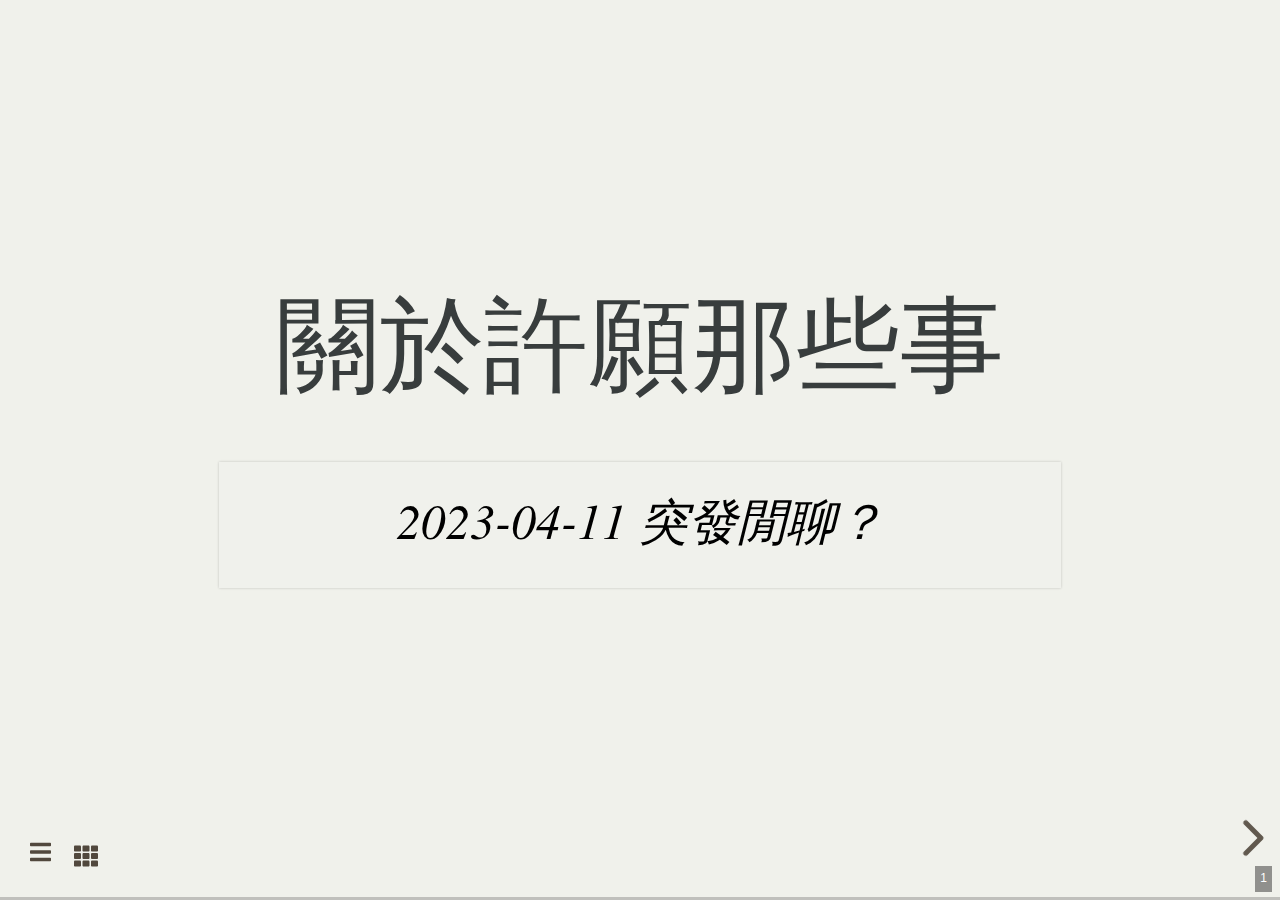
<file: slides/0411/index.html>
<!DOCTYPE html>
<html lang="en">
  <head>
    <meta charset="utf-8" />
    <meta name="viewport" content="width=device-width, initial-scale=1.0, maximum-scale=1.0, user-scalable=no" />

    <title></title>
    <link rel="stylesheet" href="dist/reveal.css" />
    <link rel="stylesheet" href="dist/theme/serif.css" id="theme" />
    <link rel="stylesheet" href="plugin/highlight/zenburn.css" />
	<link rel="stylesheet" href="css/layout.css" />
	<link rel="stylesheet" href="plugin/customcontrols/style.css">



    <script defer src="dist/fontawesome/all.min.js"></script>

	<script type="text/javascript">
		var forgetPop = true;
		function onPopState(event) {
			if(forgetPop){
				forgetPop = false;
			} else {
				parent.postMessage(event.target.location.href, "app://obsidian.md");
			}
        }
		window.onpopstate = onPopState;
		window.onmessage = event => {
			if(event.data == "reload"){
				window.document.location.reload();
			}
			forgetPop = true;
		}

		function fitElements(){
			const itemsToFit = document.getElementsByClassName('fitText');
			for (const item in itemsToFit) {
				if (Object.hasOwnProperty.call(itemsToFit, item)) {
					var element = itemsToFit[item];
					fitElement(element,1, 1000);
					element.classList.remove('fitText');
				}
			}
		}

		function fitElement(element, start, end){

			let size = (end + start) / 2;
			element.style.fontSize = `${size}px`;

			if(Math.abs(start - end) < 1){
				while(element.scrollHeight > element.offsetHeight){
					size--;
					element.style.fontSize = `${size}px`;
				}
				return;
			}

			if(element.scrollHeight > element.offsetHeight){
				fitElement(element, start, size);
			} else {
				fitElement(element, size, end);
			}		
		}


		document.onreadystatechange = () => {
			fitElements();
			if (document.readyState === 'complete') {
				if (window.location.href.indexOf("?export") != -1){
					parent.postMessage(event.target.location.href, "app://obsidian.md");
				}
				if (window.location.href.indexOf("print-pdf") != -1){
					let stateCheck = setInterval(() => {
						clearInterval(stateCheck);
						window.print();
					}, 250);
				}
			}
	};


        </script>
  </head>
  <body>
    <div class="reveal">
      <div class="slides"><section  data-markdown><script type="text/template"><!-- .slide: class="drop" -->
<div class="" style="position: absolute; left: 0px; top: 0px; height: 700px; width: 960px; min-height: 700px; display: flex; flex-direction: column; align-items: center; justify-content: center" absolute="true">

## 關於許願那些事

> 2023-04-11 突發閒聊？
</div></script></section><section ><section data-markdown><script type="text/template"><!-- .slide: class="drop" -->
<div class="" style="position: absolute; left: 0px; top: 0px; height: 700px; width: 960px; min-height: 700px; display: flex; flex-direction: column; align-items: center; justify-content: center" absolute="true">

## 你所知道的許願

> - 正向語句
> - 集中意念
> - 想像成果
> - 忘  記  它
</div></script></section><section data-markdown><script type="text/template"><!-- .slide: class="drop" -->
<div class="" style="position: absolute; left: 0px; top: 0px; height: 700px; width: 960px; min-height: 700px; display: flex; flex-direction: column; align-items: center; justify-content: center" absolute="true">

#### 廣義來說，沒錯
</div></script></section></section><section ><section data-markdown><script type="text/template"><!-- .slide: class="drop" -->
<div class="" style="position: absolute; left: 0px; top: 0px; height: 700px; width: 960px; min-height: 700px; display: flex; flex-direction: column; align-items: center; justify-content: center" absolute="true">

吸引力法則顯化的是 </br>
你真實的想法、底層信念</br></br>

所以下訂單的時候</br>
要順著你的信念走
</div></script></section><section data-markdown><script type="text/template"><!-- .slide: class="drop" -->
<div class="" style="position: absolute; left: 0px; top: 0px; height: 700px; width: 960px; min-height: 700px; display: flex; flex-direction: column; align-items: center; justify-content: center" absolute="true">

- 正向語句
- 想像成果
- 去蕪存菁
- 集中意念
- 覺　　察
</div></script></section></section><section ><section data-markdown><script type="text/template"><!-- .slide: class="drop" -->
<div class="" style="position: absolute; left: 0px; top: 0px; height: 700px; width: 960px; min-height: 700px; display: flex; flex-direction: column; align-items: center; justify-content: center" absolute="true">

你的願望可以是⋯⋯
</div></script></section><section data-markdown><script type="text/template"><!-- .slide: class="drop" -->
<div class="" style="position: absolute; left: 0px; top: 0px; height: 700px; width: 960px; min-height: 700px; display: flex; flex-direction: column; align-items: center; justify-content: center" absolute="true">

### 明確的條件

e.g.

(X) 每個月賺八萬</br>
(O) 月收入實拿八萬
</div></script></section><section data-markdown><script type="text/template"><!-- .slide: class="drop" -->
<div class="" style="position: absolute; left: 0px; top: 0px; height: 700px; width: 960px; min-height: 700px; display: flex; flex-direction: column; align-items: center; justify-content: center" absolute="true">

### 你做得到的、你自己控制的事
#### 可能的事

e.g.

(X) 中樂透</br>
(O) 透過投資獲得被動收入
</div></script></section><section data-markdown><script type="text/template"><!-- .slide: class="drop" -->
<div class="" style="position: absolute; left: 0px; top: 0px; height: 700px; width: 960px; min-height: 700px; display: flex; flex-direction: column; align-items: center; justify-content: center" absolute="true">

### 對你有意義的事

e.g. 

(X) 買孝親房</br>
(O) 買房子給父母安居</br></br>

> ##### 背後的意念是什麼
</div></script></section><section data-markdown><script type="text/template"><!-- .slide: class="drop" -->
<div class="" style="position: absolute; left: 0px; top: 0px; height: 700px; width: 960px; min-height: 700px; display: flex; flex-direction: column; align-items: center; justify-content: center" absolute="true">

### 總之
### 你怎麼想的
### 才是最重要的
</div></script></section><section data-markdown><script type="text/template"><!-- .slide: class="drop" -->
<div class="" style="position: absolute; left: 0px; top: 0px; height: 700px; width: 960px; min-height: 700px; display: flex; flex-direction: column; align-items: center; justify-content: center" absolute="true">

找工作的許願

- 固定每月五號準時發薪資五萬七千元
- 辦公室室內通風且空調穩定運作
- 上下班交通時間總和在一小時之內
- 業務溝通管道順暢、即時，</br>
  且同事、主管與老闆和我</br>都有相似的價值觀與處事原則
- 公司制度符合勞基法與行政院規定，</br>
  且尊重上下班時間
</div></script></section><section data-markdown><script type="text/template"><!-- .slide: class="drop" -->
<div class="" style="position: absolute; left: 0px; top: 0px; height: 700px; width: 960px; min-height: 700px; display: flex; flex-direction: column; align-items: center; justify-content: center" absolute="true">

> #### 你本身的能力
> #### 有符合這樣的職缺的需求嗎？
</div></script></section><section data-markdown><script type="text/template"><!-- .slide: class="drop" -->
<div class="" style="position: absolute; left: 0px; top: 0px; height: 700px; width: 960px; min-height: 700px; display: flex; flex-direction: column; align-items: center; justify-content: center" absolute="true">

減肥？的許願

- 2023年12月31日前達到以下目標
	- 體重？
	- 體脂？
	- 肌肉量？
	- 內臟脂肪？
	- 血壓、血糖、血脂？
- 其他可以寫的
	- 運動量與方式
	- 相關開銷
</div></script></section></section><section ><section data-markdown><script type="text/template"><!-- .slide: class="drop" -->
<div class="" style="position: absolute; left: 0px; top: 0px; height: 700px; width: 960px; min-height: 700px; display: flex; flex-direction: column; align-items: center; justify-content: center" absolute="true">

## 練習一下

你的願望是什麼？
</div></script></section><section data-markdown><script type="text/template"><!-- .slide: class="drop" -->
<div class="" style="position: absolute; left: 0px; top: 0px; height: 700px; width: 960px; min-height: 700px; display: flex; flex-direction: column; align-items: center; justify-content: center" absolute="true">

# **為什麼？**


#### 底層信念覺察
</div></script></section></section><section ><section data-markdown><script type="text/template"><!-- .slide: class="drop" -->
<div class="" style="position: absolute; left: 0px; top: 0px; height: 700px; width: 960px; min-height: 700px; display: flex; flex-direction: column; align-items: center; justify-content: center" absolute="true">

## 關於想像成果的練習
</div></script></section><section data-markdown><script type="text/template"><!-- .slide: class="drop" -->
<div class="" style="position: absolute; left: 0px; top: 0px; height: 700px; width: 960px; min-height: 700px; display: flex; flex-direction: column; align-items: center; justify-content: center" absolute="true">

# 視覺化

- 你可能聽過夢想板 Vision Board
</div></script></section><section data-markdown><script type="text/template"><!-- .slide: class="drop" -->
<div class="" style="position: absolute; left: 0px; top: 0px; height: 700px; width: 960px; min-height: 700px; display: flex; flex-direction: column; align-items: center; justify-content: center" absolute="true">

# 寫下來

- 感恩日記也是一種練習
- 除了感恩之外，你需要⋯⋯
</div></script></section><section data-markdown><script type="text/template"><!-- .slide: class="drop" -->
<div class="" style="position: absolute; left: 0px; top: 0px; height: 700px; width: 960px; min-height: 700px; display: flex; flex-direction: column; align-items: center; justify-content: center" absolute="true">

# 落實它

- 計畫
- 行動
- 檢視
- 修正
</div></script></section></section><section  data-markdown><script type="text/template"><!-- .slide: class="drop" -->
<div class="" style="position: absolute; left: 0px; top: 0px; height: 700px; width: 960px; min-height: 700px; display: flex; flex-direction: column; align-items: center; justify-content: center" absolute="true">

## 換你問問題
</div></script></section></div>
    </div>

    <script src="dist/reveal.js"></script>

    <script src="plugin/markdown/markdown.js"></script>
    <script src="plugin/highlight/highlight.js"></script>
    <script src="plugin/zoom/zoom.js"></script>
    <script src="plugin/notes/notes.js"></script>
    <script src="plugin/math/math.js"></script>
	<script src="plugin/mermaid/mermaid.js"></script>
	<script src="plugin/chart/chart.min.js"></script>
	<script src="plugin/chart/plugin.js"></script>
	<script src="plugin/menu/menu.js"></script>
	<script src="plugin/customcontrols/plugin.js"></script>

    <script>
      function extend() {
        var target = {};
        for (var i = 0; i < arguments.length; i++) {
          var source = arguments[i];
          for (var key in source) {
            if (source.hasOwnProperty(key)) {
              target[key] = source[key];
            }
          }
        }
        return target;
      }

	  function isLight(color) {
		let hex = color.replace('#', '');

		// convert #fff => #ffffff
		if(hex.length == 3){
			hex = `${hex[0]}${hex[0]}${hex[1]}${hex[1]}${hex[2]}${hex[2]}`;
		}

		const c_r = parseInt(hex.substr(0, 2), 16);
		const c_g = parseInt(hex.substr(2, 2), 16);
		const c_b = parseInt(hex.substr(4, 2), 16);
		const brightness = ((c_r * 299) + (c_g * 587) + (c_b * 114)) / 1000;
		return brightness > 155;
	}

	var bgColor = getComputedStyle(document.documentElement).getPropertyValue('--r-background-color').trim();
	var isLight = isLight(bgColor);

	if(isLight){
		document.body.classList.add('has-light-background');
	} else {
		document.body.classList.add('has-dark-background');
	}

      // default options to init reveal.js
      var defaultOptions = {
        controls: true,
        progress: true,
        history: true,
        center: true,
        transition: 'default', // none/fade/slide/convex/concave/zoom
        plugins: [
          RevealMarkdown,
          RevealHighlight,
          RevealZoom,
          RevealNotes,
          RevealMath.MathJax3,
		  RevealMermaid,
		  RevealChart,
		  RevealCustomControls,
		  RevealMenu,
        ],


    	allottedTime: 120 * 1000,

		mathjax3: {
			mathjax: 'plugin/math/mathjax/tex-mml-chtml.js',
		},
		markdown: {
		  gfm: true,
		  mangle: true,
		  pedantic: false,
		  smartLists: false,
		  smartypants: false,
		},

		mermaid: {
			theme: isLight ? 'default' : 'dark',
		},

		customcontrols: {
			controls: [
				{id: 'toggle-overview',
				title: 'Toggle overview (O)',
				icon: '<i class="fa fa-th"></i>',
				action: 'Reveal.toggleOverview();'
				},
			]
		},
		menu: {
			loadIcons: false
		}
      };

      // options from URL query string
      var queryOptions = Reveal().getQueryHash() || {};

      var options = extend(defaultOptions, {"width":960,"height":700,"margin":0.04,"controls":true,"progress":true,"slideNumber":true,"transition":"slide","transitionSpeed":"normal"}, queryOptions);
    </script>

    <script>
      Reveal.initialize(options);
    </script>
  </body>

  <!-- created with Advanced Slides -->
</html>
</file>
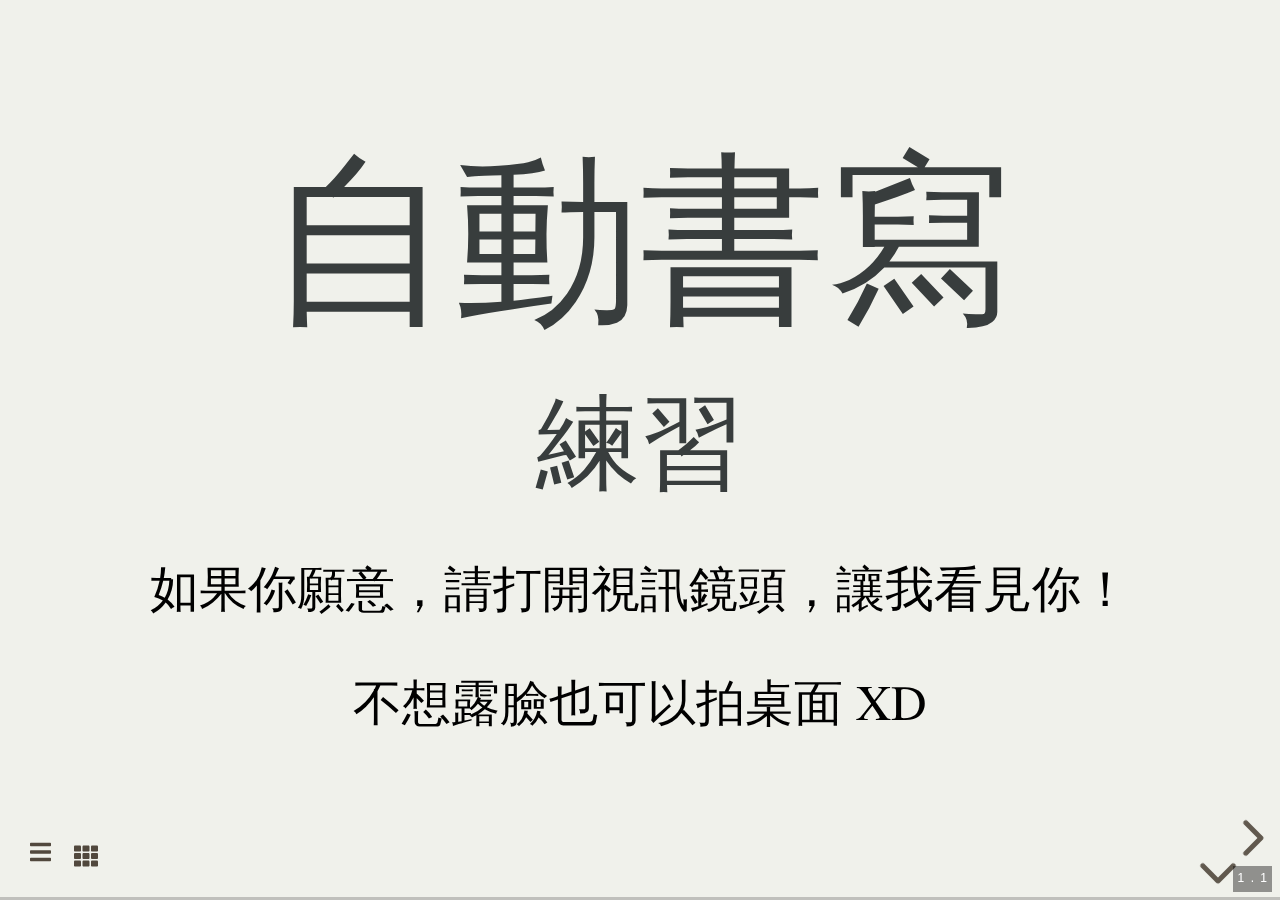
<file: slides/free-writing/index.html>
<!DOCTYPE html>
<html lang="en">
  <head>
    <meta charset="utf-8" />
    <meta name="viewport" content="width=device-width, initial-scale=1.0, maximum-scale=1.0, user-scalable=no" />

    <title></title>
    <link rel="stylesheet" href="dist/reveal.css" />
    <link rel="stylesheet" href="dist/theme/serif.css" id="theme" />
    <link rel="stylesheet" href="plugin/highlight/zenburn.css" />
	<link rel="stylesheet" href="css/layout.css" />
	<link rel="stylesheet" href="plugin/customcontrols/style.css">



    <script defer src="dist/fontawesome/all.min.js"></script>

	<script type="text/javascript">
		var forgetPop = true;
		function onPopState(event) {
			if(forgetPop){
				forgetPop = false;
			} else {
				parent.postMessage(event.target.location.href, "app://obsidian.md");
			}
        }
		window.onpopstate = onPopState;
		window.onmessage = event => {
			if(event.data == "reload"){
				window.document.location.reload();
			}
			forgetPop = true;
		}

		function fitElements(){
			const itemsToFit = document.getElementsByClassName('fitText');
			for (const item in itemsToFit) {
				if (Object.hasOwnProperty.call(itemsToFit, item)) {
					var element = itemsToFit[item];
					fitElement(element,1, 1000);
					element.classList.remove('fitText');
				}
			}
		}

		function fitElement(element, start, end){

			let size = (end + start) / 2;
			element.style.fontSize = `${size}px`;

			if(Math.abs(start - end) < 1){
				while(element.scrollHeight > element.offsetHeight){
					size--;
					element.style.fontSize = `${size}px`;
				}
				return;
			}

			if(element.scrollHeight > element.offsetHeight){
				fitElement(element, start, size);
			} else {
				fitElement(element, size, end);
			}		
		}


		document.onreadystatechange = () => {
			fitElements();
			if (document.readyState === 'complete') {
				if (window.location.href.indexOf("?export") != -1){
					parent.postMessage(event.target.location.href, "app://obsidian.md");
				}
				if (window.location.href.indexOf("print-pdf") != -1){
					let stateCheck = setInterval(() => {
						clearInterval(stateCheck);
						window.print();
					}, 250);
				}
			}
	};


        </script>
  </head>
  <body>
    <div class="reveal">
      <div class="slides"><section ><section data-markdown><script type="text/template"><!-- .slide: class="drop" -->
<div class="" style="position: absolute; left: 0px; top: 0px; height: 700px; width: 960px; min-height: 700px; display: flex; flex-direction: column; align-items: center; justify-content: center" absolute="true">

# 自動書寫
## 練習

如果你願意，請打開視訊鏡頭，讓我看見你！

不想露臉也可以拍桌面 XD
</div></script></section><section data-markdown><script type="text/template"><!-- .slide: class="drop" -->
<div class="" style="position: absolute; left: 0px; top: 0px; height: 700px; width: 960px; min-height: 700px; display: flex; flex-direction: column; align-items: center; justify-content: center" absolute="true">

<!-- .element: style="display: flex; flex-direction: column; align-items: flex-start; justify-content: space-evenly" align="left" -->

## Intro

自動書寫是一個跟自己說話的過程，平時練習的時候不一定要做冥想，不一定有什麼前置步驟，如果你比較喜歡隨到隨寫，也可以紙筆拿起來就寫；冥想只是會讓你比較放鬆、比較能夠進入狀況，但真的不是必要的，重點是書寫的過程，寫字的感覺；盡量記得這個感受就可以了。
</div></script></section><section data-markdown><script type="text/template"><!-- .slide: class="drop" -->
<div class="" style="position: absolute; left: 0px; top: 0px; height: 700px; width: 960px; min-height: 700px; display: flex; flex-direction: column; align-items: center; justify-content: center" absolute="true">

<!-- .element: style="display: flex; flex-direction: column; align-items: flex-start; justify-content: space-evenly" align="left" -->

自動書寫的前提是，你每寫一題就換一張紙，所有你寫的東西都不要回顧、不要複習、不要回頭看，寫完就蓋起來或收起來，忘記它的存在。記得過程中，我們要寫的是「身體想寫的」，也就是流過你腦海的東西，不用去在意它是什麼東西、不管有沒有對題，想寫就繼續寫，在時間到之前都可以持續下去。
</div></script></section><section data-markdown><script type="text/template"><!-- .slide: class="drop" -->
<div class="" style="position: absolute; left: 0px; top: 0px; height: 700px; width: 960px; min-height: 700px; display: flex; flex-direction: column; align-items: center; justify-content: center" absolute="true">

<!-- .element: style="display: flex; flex-direction: column; align-items: flex-start; justify-content: space-evenly" align="left" -->

### 冥想

首先，放鬆自己。</br>
感受你的肩頸、眉毛、眼睛、鼻子、嘴巴、身體、胸口、雙手、腹部、腰部、大腿、小腿、腳掌，逐一放鬆。當你感覺自己可以了，請你對自己說出聲：

> 現在這個當下，</br>
> 我準備好透過書寫來和底層的自我接觸了。
</div></script></section></section><section ><section data-markdown><script type="text/template"><!-- .slide: class="drop" -->
<div class="" style="position: absolute; left: 0px; top: 0px; height: 700px; width: 960px; min-height: 700px; display: flex; flex-direction: column; align-items: center; justify-content: center" absolute="true">

<!-- .element: style="display: flex; flex-direction: column; align-items: flex-start; justify-content: space-evenly" align="left" -->

## １、「我是」

今天的第一個主題，我們要從「我是」開始，現在請你在紙上寫下：「我是XXX」，請將 XXX 換成你的本名。如果寫完名字之後，你還有想寫的，請你接著往下寫，寫完後，請在文字聊天中給我一個「1」。
</div></script></section><section data-markdown><script type="text/template"><!-- .slide: class="drop" -->
<div class="" style="position: absolute; left: 0px; top: 0px; height: 700px; width: 960px; min-height: 700px; display: flex; flex-direction: column; align-items: center; justify-content: center" absolute="true">

<!-- .element: style="display: flex; flex-direction: column; align-items: flex-start; justify-content: space-evenly" align="left" -->
在等待的同時，可以寫下幾個你認為符合你的形容詞，正面或負面都沒關係，例：
- 「我是健康的」
- 「我是平靜的」
- 「我是好奇的」
- 「我是悲傷的」
</div></script></section></section><section ><section data-markdown><script type="text/template"><!-- .slide: class="drop" -->
<div class="" style="position: absolute; left: 0px; top: 0px; height: 700px; width: 960px; min-height: 700px; display: flex; flex-direction: column; align-items: center; justify-content: center" absolute="true">

<!-- .element: style="display: flex; flex-direction: column; align-items: flex-start; justify-content: space-evenly" align="left" -->

## ２、「我是誰」

第二題我們來寫你所知道的自己。</br>
記得過程中我們都寫腦海中出現的東西，不必在乎是否符合邏輯，不對題、你不認同也沒關係。</br>
例如：`我是 XXX 的媽媽`，`我是某某公司的員工`，`我是成年人`、`我是光的工作者`，重點在於「**身份**」，寫什麼都可以。

如果寫完之後還有想寫的東西，請你繼續下去，寫完之後，請在聊天室中給我一個「2」。
</div></script></section><section data-markdown><script type="text/template"><!-- .slide: class="drop" -->
<div class="" style="position: absolute; left: 0px; top: 0px; height: 700px; width: 960px; min-height: 700px; display: flex; flex-direction: column; align-items: center; justify-content: center" absolute="true">

<!-- .element: style="display: flex; flex-direction: column; align-items: flex-start; justify-content: space-evenly" align="left" -->
在等待的同時，可以重複手抄你剛剛寫下的字句，並且在句尾加上「***我是XXX，我知道這是我的實相***」。例如：

> 我是光的工作者，</br>
> 我知道這是我的實相。
</div></script></section></section><section  data-markdown><script type="text/template"><!-- .slide: class="drop" -->
<div class="" style="position: absolute; left: 0px; top: 0px; height: 700px; width: 960px; min-height: 700px; display: flex; flex-direction: column; align-items: center; justify-content: center" absolute="true">

<!-- .element: style="display: flex; flex-direction: column; align-items: flex-start; justify-content: space-evenly" align="left" -->

## ３、「我願意」

第三題我們來回憶，請把你剛才寫過的東西都收起來，絕對禁止翻看，單純用回憶的。</br>
請思考一下你剛才寫過的東西，只寫身份，不在乎任何描述、形容詞，並且思考你是否認同這個身份，若你願意，請寫下：「我是XXX，我認同這個實相」。

寫完後，請在聊天室中給我一個「ok」，並且換張紙，以「我覺得今天」開頭，寫下今天書寫過程的感受，寫到你想要停下來為止；當你寫完，請給我一個「Done」。
</div></script></section><section ><section data-markdown><script type="text/template"><!-- .slide: class="drop" -->
<div class="" style="position: absolute; left: 0px; top: 0px; height: 700px; width: 960px; min-height: 700px; display: flex; flex-direction: column; align-items: center; justify-content: center" absolute="true">

## Ending
</div></script></section><section data-markdown><script type="text/template"><!-- .slide: class="drop" -->
<div class="" style="position: absolute; left: 0px; top: 0px; height: 700px; width: 960px; min-height: 700px; display: flex; flex-direction: column; align-items: center; justify-content: center" absolute="true">

<!-- .element: style="display: flex; flex-direction: column; align-items: flex-start; justify-content: space-evenly" align="left" -->

自動書寫的過程中，「不回顧」、「不控制」是一個很重要的過程，今天因為有時間限制，也許有些人會感覺意猶未盡，沒關係，待會結束後可以繼續。XD

因為時間的關係，如果願意透過語音跟我分享，歡迎現在開麥克風跟我聊天；稍後聊天室到期我會重開，歡迎再進來一次喔！
</div></script></section><section data-markdown><script type="text/template"><!-- .slide: class="drop" -->
<div class="" style="position: absolute; left: 0px; top: 0px; height: 700px; width: 960px; min-height: 700px; display: flex; flex-direction: column; align-items: center; justify-content: center" absolute="true">

# Thank You
</div></script></section></section></div>
    </div>

    <script src="dist/reveal.js"></script>

    <script src="plugin/markdown/markdown.js"></script>
    <script src="plugin/highlight/highlight.js"></script>
    <script src="plugin/zoom/zoom.js"></script>
    <script src="plugin/notes/notes.js"></script>
    <script src="plugin/math/math.js"></script>
	<script src="plugin/mermaid/mermaid.js"></script>
	<script src="plugin/chart/chart.min.js"></script>
	<script src="plugin/chart/plugin.js"></script>
	<script src="plugin/menu/menu.js"></script>
	<script src="plugin/customcontrols/plugin.js"></script>

    <script>
      function extend() {
        var target = {};
        for (var i = 0; i < arguments.length; i++) {
          var source = arguments[i];
          for (var key in source) {
            if (source.hasOwnProperty(key)) {
              target[key] = source[key];
            }
          }
        }
        return target;
      }

	  function isLight(color) {
		let hex = color.replace('#', '');

		// convert #fff => #ffffff
		if(hex.length == 3){
			hex = `${hex[0]}${hex[0]}${hex[1]}${hex[1]}${hex[2]}${hex[2]}`;
		}

		const c_r = parseInt(hex.substr(0, 2), 16);
		const c_g = parseInt(hex.substr(2, 2), 16);
		const c_b = parseInt(hex.substr(4, 2), 16);
		const brightness = ((c_r * 299) + (c_g * 587) + (c_b * 114)) / 1000;
		return brightness > 155;
	}

	var bgColor = getComputedStyle(document.documentElement).getPropertyValue('--r-background-color').trim();
	var isLight = isLight(bgColor);

	if(isLight){
		document.body.classList.add('has-light-background');
	} else {
		document.body.classList.add('has-dark-background');
	}

      // default options to init reveal.js
      var defaultOptions = {
        controls: true,
        progress: true,
        history: true,
        center: true,
        transition: 'default', // none/fade/slide/convex/concave/zoom
        plugins: [
          RevealMarkdown,
          RevealHighlight,
          RevealZoom,
          RevealNotes,
          RevealMath.MathJax3,
		  RevealMermaid,
		  RevealChart,
		  RevealCustomControls,
		  RevealMenu,
        ],


    	allottedTime: 120 * 1000,

		mathjax3: {
			mathjax: 'plugin/math/mathjax/tex-mml-chtml.js',
		},
		markdown: {
		  gfm: true,
		  mangle: true,
		  pedantic: false,
		  smartLists: false,
		  smartypants: false,
		},

		mermaid: {
			theme: isLight ? 'default' : 'dark',
		},

		customcontrols: {
			controls: [
				{id: 'toggle-overview',
				title: 'Toggle overview (O)',
				icon: '<i class="fa fa-th"></i>',
				action: 'Reveal.toggleOverview();'
				},
			]
		},
		menu: {
			loadIcons: false
		}
      };

      // options from URL query string
      var queryOptions = Reveal().getQueryHash() || {};

      var options = extend(defaultOptions, {"width":960,"height":700,"margin":0.04,"controls":true,"progress":true,"slideNumber":true,"transition":"slide","transitionSpeed":"normal"}, queryOptions);
    </script>

    <script>
      Reveal.initialize(options);
    </script>
  </body>

  <!-- created with Advanced Slides -->
</html>
</file>
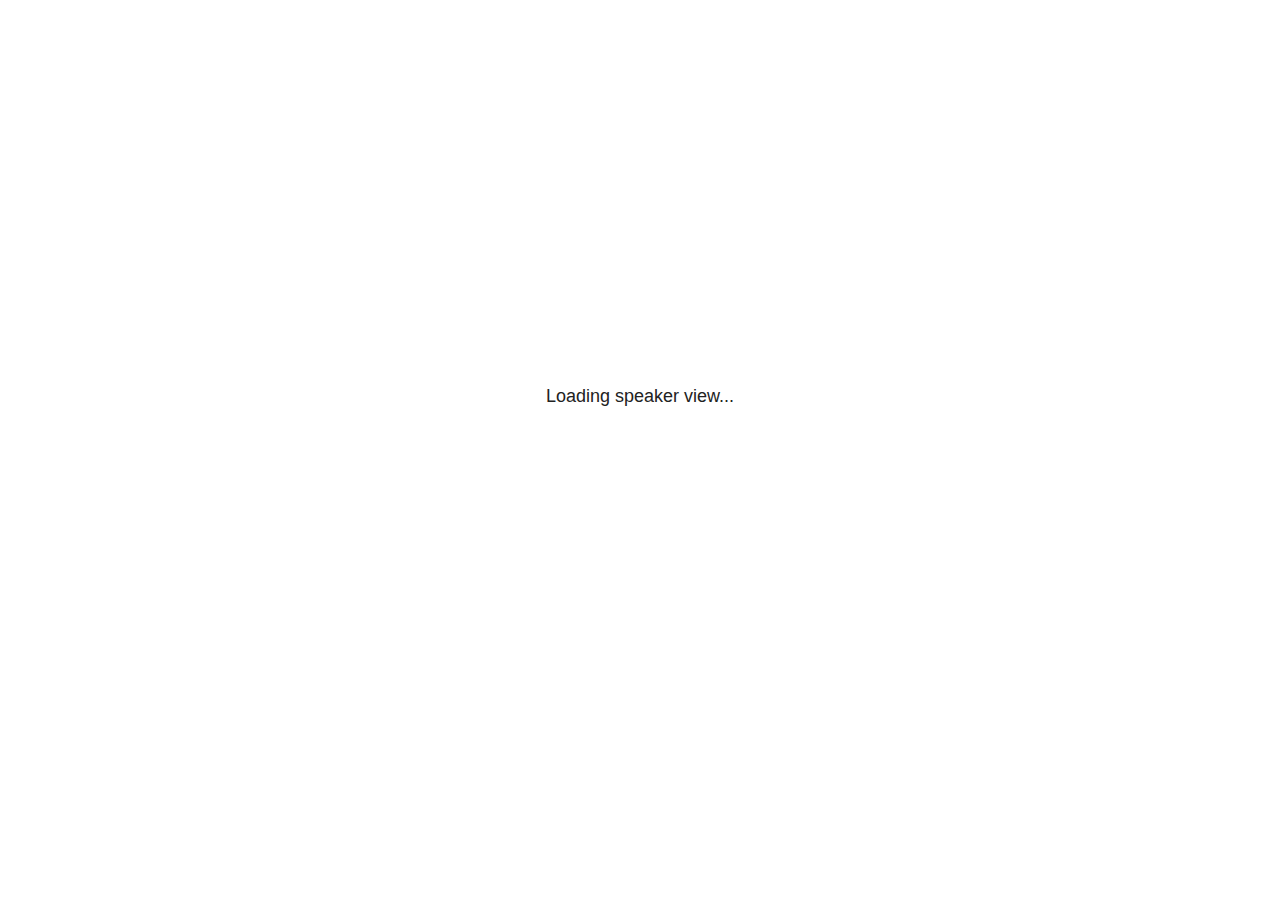
<file: slidesmd/plugin/notes/speaker-view.html>
<!--
	NOTE: You need to build the notes plugin after making changes to this file.
-->
<html lang="en">
	<head>
		<meta charset="utf-8">

		<title>reveal.js - Speaker View</title>

		<style>
			body {
				font-family: Helvetica;
				font-size: 18px;
			}

			#current-slide,
			#upcoming-slide,
			#speaker-controls {
				padding: 6px;
				box-sizing: border-box;
				-moz-box-sizing: border-box;
			}

			#current-slide iframe,
			#upcoming-slide iframe {
				width: 100%;
				height: 100%;
				border: 1px solid #ddd;
			}

			#current-slide .label,
			#upcoming-slide .label {
				position: absolute;
				top: 10px;
				left: 10px;
				z-index: 2;
			}

			#connection-status {
				position: absolute;
				top: 0;
				left: 0;
				width: 100%;
				height: 100%;
				z-index: 20;
				padding: 30% 20% 20% 20%;
				font-size: 18px;
				color: #222;
				background: #fff;
				text-align: center;
				box-sizing: border-box;
				line-height: 1.4;
			}

			.overlay-element {
				height: 34px;
				line-height: 34px;
				padding: 0 10px;
				text-shadow: none;
				background: rgba( 220, 220, 220, 0.8 );
				color: #222;
				font-size: 14px;
			}

			.overlay-element.interactive:hover {
				background: rgba( 220, 220, 220, 1 );
			}

			#current-slide {
				position: absolute;
				width: 60%;
				height: 100%;
				top: 0;
				left: 0;
				padding-right: 0;
			}

			#upcoming-slide {
				position: absolute;
				width: 40%;
				height: 40%;
				right: 0;
				top: 0;
			}

			/* Speaker controls */
			#speaker-controls {
				position: absolute;
				top: 40%;
				right: 0;
				width: 40%;
				height: 60%;
				overflow: auto;
				font-size: 18px;
			}

				.speaker-controls-time.hidden,
				.speaker-controls-notes.hidden {
					display: none;
				}

				.speaker-controls-time .label,
				.speaker-controls-pace .label,
				.speaker-controls-notes .label {
					text-transform: uppercase;
					font-weight: normal;
					font-size: 0.66em;
					color: #666;
					margin: 0;
				}

				.speaker-controls-time, .speaker-controls-pace {
					border-bottom: 1px solid rgba( 200, 200, 200, 0.5 );
					margin-bottom: 10px;
					padding: 10px 16px;
					padding-bottom: 20px;
					cursor: pointer;
				}

				.speaker-controls-time .reset-button {
					opacity: 0;
					float: right;
					color: #666;
					text-decoration: none;
				}
				.speaker-controls-time:hover .reset-button {
					opacity: 1;
				}

				.speaker-controls-time .timer,
				.speaker-controls-time .clock {
					width: 50%;
				}

				.speaker-controls-time .timer,
				.speaker-controls-time .clock,
				.speaker-controls-time .pacing .hours-value,
				.speaker-controls-time .pacing .minutes-value,
				.speaker-controls-time .pacing .seconds-value {
					font-size: 1.9em;
				}

				.speaker-controls-time .timer {
					float: left;
				}

				.speaker-controls-time .clock {
					float: right;
					text-align: right;
				}

				.speaker-controls-time span.mute {
					opacity: 0.3;
				}

				.speaker-controls-time .pacing-title {
					margin-top: 5px;
				}

				.speaker-controls-time .pacing.ahead {
					color: blue;
				}

				.speaker-controls-time .pacing.on-track {
					color: green;
				}

				.speaker-controls-time .pacing.behind {
					color: red;
				}

				.speaker-controls-notes {
					padding: 10px 16px;
				}

				.speaker-controls-notes .value {
					margin-top: 5px;
					line-height: 1.4;
					font-size: 1.2em;
				}

			/* Layout selector */
			#speaker-layout {
				position: absolute;
				top: 10px;
				right: 10px;
				color: #222;
				z-index: 10;
			}
				#speaker-layout select {
					position: absolute;
					width: 100%;
					height: 100%;
					top: 0;
					left: 0;
					border: 0;
					box-shadow: 0;
					cursor: pointer;
					opacity: 0;

					font-size: 1em;
					background-color: transparent;

					-moz-appearance: none;
					-webkit-appearance: none;
					-webkit-tap-highlight-color: rgba(0, 0, 0, 0);
				}

				#speaker-layout select:focus {
					outline: none;
					box-shadow: none;
				}

			.clear {
				clear: both;
			}

			/* Speaker layout: Wide */
			body[data-speaker-layout="wide"] #current-slide,
			body[data-speaker-layout="wide"] #upcoming-slide {
				width: 50%;
				height: 45%;
				padding: 6px;
			}

			body[data-speaker-layout="wide"] #current-slide {
				top: 0;
				left: 0;
			}

			body[data-speaker-layout="wide"] #upcoming-slide {
				top: 0;
				left: 50%;
			}

			body[data-speaker-layout="wide"] #speaker-controls {
				top: 45%;
				left: 0;
				width: 100%;
				height: 50%;
				font-size: 1.25em;
			}

			/* Speaker layout: Tall */
			body[data-speaker-layout="tall"] #current-slide,
			body[data-speaker-layout="tall"] #upcoming-slide {
				width: 45%;
				height: 50%;
				padding: 6px;
			}

			body[data-speaker-layout="tall"] #current-slide {
				top: 0;
				left: 0;
			}

			body[data-speaker-layout="tall"] #upcoming-slide {
				top: 50%;
				left: 0;
			}

			body[data-speaker-layout="tall"] #speaker-controls {
				padding-top: 40px;
				top: 0;
				left: 45%;
				width: 55%;
				height: 100%;
				font-size: 1.25em;
			}

			/* Speaker layout: Notes only */
			body[data-speaker-layout="notes-only"] #current-slide,
			body[data-speaker-layout="notes-only"] #upcoming-slide {
				display: none;
			}

			body[data-speaker-layout="notes-only"] #speaker-controls {
				padding-top: 40px;
				top: 0;
				left: 0;
				width: 100%;
				height: 100%;
				font-size: 1.25em;
			}

			@media screen and (max-width: 1080px) {
				body[data-speaker-layout="default"] #speaker-controls {
					font-size: 16px;
				}
			}

			@media screen and (max-width: 900px) {
				body[data-speaker-layout="default"] #speaker-controls {
					font-size: 14px;
				}
			}

			@media screen and (max-width: 800px) {
				body[data-speaker-layout="default"] #speaker-controls {
					font-size: 12px;
				}
			}

		</style>
	</head>

	<body>

		<div id="connection-status">Loading speaker view...</div>

		<div id="current-slide"></div>
		<div id="upcoming-slide"><span class="overlay-element label">Upcoming</span></div>
		<div id="speaker-controls">
			<div class="speaker-controls-time">
				<h4 class="label">Time <span class="reset-button">Click to Reset</span></h4>
				<div class="clock">
					<span class="clock-value">0:00 AM</span>
				</div>
				<div class="timer">
					<span class="hours-value">00</span><span class="minutes-value">:00</span><span class="seconds-value">:00</span>
				</div>
				<div class="clear"></div>

				<h4 class="label pacing-title" style="display: none">Pacing – Time to finish current slide</h4>
				<div class="pacing" style="display: none">
					<span class="hours-value">00</span><span class="minutes-value">:00</span><span class="seconds-value">:00</span>
				</div>
			</div>

			<div class="speaker-controls-notes hidden">
				<h4 class="label">Notes</h4>
				<div class="value"></div>
			</div>
		</div>
		<div id="speaker-layout" class="overlay-element interactive">
			<span class="speaker-layout-label"></span>
			<select class="speaker-layout-dropdown"></select>
		</div>

		<script>

			(function() {

				var notes,
					notesValue,
					currentState,
					currentSlide,
					upcomingSlide,
					layoutLabel,
					layoutDropdown,
					pendingCalls = {},
					lastRevealApiCallId = 0,
					connected = false,
					whitelistedWindows = [window.opener];

				var SPEAKER_LAYOUTS = {
					'default': 'Default',
					'wide': 'Wide',
					'tall': 'Tall',
					'notes-only': 'Notes only'
				};

				setupLayout();

				var connectionStatus = document.querySelector( '#connection-status' );
				var connectionTimeout = setTimeout( function() {
					connectionStatus.innerHTML = 'Error connecting to main window.<br>Please try closing and reopening the speaker view.';
				}, 5000 );
;
				window.addEventListener( 'message', function( event ) {

					// Validate the origin of this message to prevent XSS
					if( window.location.origin !== event.origin && whitelistedWindows.indexOf( event.source ) === -1 ) {
						return;
					}

					clearTimeout( connectionTimeout );
					connectionStatus.style.display = 'none';

					var data = JSON.parse( event.data );

					// The overview mode is only useful to the reveal.js instance
					// where navigation occurs so we don't sync it
					if( data.state ) delete data.state.overview;

					// Messages sent by the notes plugin inside of the main window
					if( data && data.namespace === 'reveal-notes' ) {
						if( data.type === 'connect' ) {
							handleConnectMessage( data );
						}
						else if( data.type === 'state' ) {
							handleStateMessage( data );
						}
						else if( data.type === 'return' ) {
							pendingCalls[data.callId](data.result);
							delete pendingCalls[data.callId];
						}
					}
					// Messages sent by the reveal.js inside of the current slide preview
					else if( data && data.namespace === 'reveal' ) {
						if( /ready/.test( data.eventName ) ) {
							// Send a message back to notify that the handshake is complete
							window.opener.postMessage( JSON.stringify({ namespace: 'reveal-notes', type: 'connected'} ), '*' );
						}
						else if( /slidechanged|fragmentshown|fragmenthidden|paused|resumed/.test( data.eventName ) && currentState !== JSON.stringify( data.state ) ) {

							dispatchStateToMainWindow( data.state );

						}
					}

				} );

				/**
				 * Updates the presentation in the main window to match the state
				 * of the presentation in the notes window.
				 */
				const dispatchStateToMainWindow = debounce(( state ) => {
					window.opener.postMessage( JSON.stringify({ method: 'setState', args: [ state ]} ), '*' );
				}, 500);

				/**
				 * Asynchronously calls the Reveal.js API of the main frame.
				 */
				function callRevealApi( methodName, methodArguments, callback ) {

					var callId = ++lastRevealApiCallId;
					pendingCalls[callId] = callback;
					window.opener.postMessage( JSON.stringify( {
						namespace: 'reveal-notes',
						type: 'call',
						callId: callId,
						methodName: methodName,
						arguments: methodArguments
					} ), '*' );

				}

				/**
				 * Called when the main window is trying to establish a
				 * connection.
				 */
				function handleConnectMessage( data ) {

					if( connected === false ) {
						connected = true;

						setupIframes( data );
						setupKeyboard();
						setupNotes();
						setupTimer();
						setupHeartbeat();
					}

				}

				/**
				 * Called when the main window sends an updated state.
				 */
				function handleStateMessage( data ) {

					// Store the most recently set state to avoid circular loops
					// applying the same state
					currentState = JSON.stringify( data.state );

					// No need for updating the notes in case of fragment changes
					if ( data.notes ) {
						notes.classList.remove( 'hidden' );
						notesValue.style.whiteSpace = data.whitespace;
						if( data.markdown ) {
							notesValue.innerHTML = marked( data.notes );
						}
						else {
							notesValue.innerHTML = data.notes;
						}
					}
					else {
						notes.classList.add( 'hidden' );
					}

					// Update the note slides
					currentSlide.contentWindow.postMessage( JSON.stringify({ method: 'setState', args: [ data.state ] }), '*' );
					upcomingSlide.contentWindow.postMessage( JSON.stringify({ method: 'setState', args: [ data.state ] }), '*' );
					upcomingSlide.contentWindow.postMessage( JSON.stringify({ method: 'next' }), '*' );

				}

				// Limit to max one state update per X ms
				handleStateMessage = debounce( handleStateMessage, 200 );

				/**
				 * Forward keyboard events to the current slide window.
				 * This enables keyboard events to work even if focus
				 * isn't set on the current slide iframe.
				 *
				 * Block F5 default handling, it reloads and disconnects
				 * the speaker notes window.
				 */
				function setupKeyboard() {

					document.addEventListener( 'keydown', function( event ) {
						if( event.keyCode === 116 || ( event.metaKey && event.keyCode === 82 ) ) {
							event.preventDefault();
							return false;
						}
						currentSlide.contentWindow.postMessage( JSON.stringify({ method: 'triggerKey', args: [ event.keyCode ] }), '*' );
					} );

				}

				/**
				 * Creates the preview iframes.
				 */
				function setupIframes( data ) {

					var params = [
						'receiver',
						'progress=false',
						'history=false',
						'transition=none',
						'autoSlide=0',
						'backgroundTransition=none'
					].join( '&' );

					var urlSeparator = /\?/.test(data.url) ? '&' : '?';
					var hash = '#/' + data.state.indexh + '/' + data.state.indexv;
					var currentURL = data.url + urlSeparator + params + '&postMessageEvents=true' + hash;
					var upcomingURL = data.url + urlSeparator + params + '&controls=false' + hash;

					currentSlide = document.createElement( 'iframe' );
					currentSlide.setAttribute( 'width', 1280 );
					currentSlide.setAttribute( 'height', 1024 );
					currentSlide.setAttribute( 'src', currentURL );
					document.querySelector( '#current-slide' ).appendChild( currentSlide );

					upcomingSlide = document.createElement( 'iframe' );
					upcomingSlide.setAttribute( 'width', 640 );
					upcomingSlide.setAttribute( 'height', 512 );
					upcomingSlide.setAttribute( 'src', upcomingURL );
					document.querySelector( '#upcoming-slide' ).appendChild( upcomingSlide );

					whitelistedWindows.push( currentSlide.contentWindow, upcomingSlide.contentWindow );

				}

				/**
				 * Setup the notes UI.
				 */
				function setupNotes() {

					notes = document.querySelector( '.speaker-controls-notes' );
					notesValue = document.querySelector( '.speaker-controls-notes .value' );

				}

				/**
				 * We send out a heartbeat at all times to ensure we can
				 * reconnect with the main presentation window after reloads.
				 */
				function setupHeartbeat() {

					setInterval( () => {
						window.opener.postMessage( JSON.stringify({ namespace: 'reveal-notes', type: 'heartbeat'} ), '*' );
					}, 1000 );

				}

				function getTimings( callback ) {

					callRevealApi( 'getSlidesAttributes', [], function ( slideAttributes ) {
						callRevealApi( 'getConfig', [], function ( config ) {
							var totalTime = config.totalTime;
							var minTimePerSlide = config.minimumTimePerSlide || 0;
							var defaultTiming = config.defaultTiming;
							if ((defaultTiming == null) && (totalTime == null)) {
								callback(null);
								return;
							}
							// Setting totalTime overrides defaultTiming
							if (totalTime) {
								defaultTiming = 0;
							}
							var timings = [];
							for ( var i in slideAttributes ) {
								var slide = slideAttributes[ i ];
								var timing = defaultTiming;
								if( slide.hasOwnProperty( 'data-timing' )) {
									var t = slide[ 'data-timing' ];
									timing = parseInt(t);
									if( isNaN(timing) ) {
										console.warn("Could not parse timing '" + t + "' of slide " + i + "; using default of " + defaultTiming);
										timing = defaultTiming;
									}
								}
								timings.push(timing);
							}
							if ( totalTime ) {
								// After we've allocated time to individual slides, we summarize it and
								// subtract it from the total time
								var remainingTime = totalTime - timings.reduce( function(a, b) { return a + b; }, 0 );
								// The remaining time is divided by the number of slides that have 0 seconds
								// allocated at the moment, giving the average time-per-slide on the remaining slides
								var remainingSlides = (timings.filter( function(x) { return x == 0 }) ).length
								var timePerSlide = Math.round( remainingTime / remainingSlides, 0 )
								// And now we replace every zero-value timing with that average
								timings = timings.map( function(x) { return (x==0 ? timePerSlide : x) } );
							}
							var slidesUnderMinimum = timings.filter( function(x) { return (x < minTimePerSlide) } ).length
							if ( slidesUnderMinimum ) {
								message = "The pacing time for " + slidesUnderMinimum + " slide(s) is under the configured minimum of " + minTimePerSlide + " seconds. Check the data-timing attribute on individual slides, or consider increasing the totalTime or minimumTimePerSlide configuration options (or removing some slides).";
								alert(message);
							}
							callback( timings );
						} );
					} );

				}

				/**
				 * Return the number of seconds allocated for presenting
				 * all slides up to and including this one.
				 */
				function getTimeAllocated( timings, callback ) {

					callRevealApi( 'getSlidePastCount', [], function ( currentSlide ) {
						var allocated = 0;
						for (var i in timings.slice(0, currentSlide + 1)) {
							allocated += timings[i];
						}
						callback( allocated );
					} );

				}

				/**
				 * Create the timer and clock and start updating them
				 * at an interval.
				 */
				function setupTimer() {

					var start = new Date(),
					timeEl = document.querySelector( '.speaker-controls-time' ),
					clockEl = timeEl.querySelector( '.clock-value' ),
					hoursEl = timeEl.querySelector( '.hours-value' ),
					minutesEl = timeEl.querySelector( '.minutes-value' ),
					secondsEl = timeEl.querySelector( '.seconds-value' ),
					pacingTitleEl = timeEl.querySelector( '.pacing-title' ),
					pacingEl = timeEl.querySelector( '.pacing' ),
					pacingHoursEl = pacingEl.querySelector( '.hours-value' ),
					pacingMinutesEl = pacingEl.querySelector( '.minutes-value' ),
					pacingSecondsEl = pacingEl.querySelector( '.seconds-value' );

					var timings = null;
					getTimings( function ( _timings ) {

						timings = _timings;
						if (_timings !== null) {
							pacingTitleEl.style.removeProperty('display');
							pacingEl.style.removeProperty('display');
						}

						// Update once directly
						_updateTimer();

						// Then update every second
						setInterval( _updateTimer, 1000 );

					} );


					function _resetTimer() {

						if (timings == null) {
							start = new Date();
							_updateTimer();
						}
						else {
							// Reset timer to beginning of current slide
							getTimeAllocated( timings, function ( slideEndTimingSeconds ) {
								var slideEndTiming = slideEndTimingSeconds * 1000;
								callRevealApi( 'getSlidePastCount', [], function ( currentSlide ) {
									var currentSlideTiming = timings[currentSlide] * 1000;
									var previousSlidesTiming = slideEndTiming - currentSlideTiming;
									var now = new Date();
									start = new Date(now.getTime() - previousSlidesTiming);
									_updateTimer();
								} );
							} );
						}

					}

					timeEl.addEventListener( 'click', function() {
						_resetTimer();
						return false;
					} );

					function _displayTime( hrEl, minEl, secEl, time) {

						var sign = Math.sign(time) == -1 ? "-" : "";
						time = Math.abs(Math.round(time / 1000));
						var seconds = time % 60;
						var minutes = Math.floor( time / 60 ) % 60 ;
						var hours = Math.floor( time / ( 60 * 60 )) ;
						hrEl.innerHTML = sign + zeroPadInteger( hours );
						if (hours == 0) {
							hrEl.classList.add( 'mute' );
						}
						else {
							hrEl.classList.remove( 'mute' );
						}
						minEl.innerHTML = ':' + zeroPadInteger( minutes );
						if (hours == 0 && minutes == 0) {
							minEl.classList.add( 'mute' );
						}
						else {
							minEl.classList.remove( 'mute' );
						}
						secEl.innerHTML = ':' + zeroPadInteger( seconds );
					}

					function _updateTimer() {

						var diff, hours, minutes, seconds,
						now = new Date();

						diff = now.getTime() - start.getTime();

						clockEl.innerHTML = now.toLocaleTimeString( 'en-US', { hour12: true, hour: '2-digit', minute:'2-digit' } );
						_displayTime( hoursEl, minutesEl, secondsEl, diff );
						if (timings !== null) {
							_updatePacing(diff);
						}

					}

					function _updatePacing(diff) {

						getTimeAllocated( timings, function ( slideEndTimingSeconds ) {
							var slideEndTiming = slideEndTimingSeconds * 1000;

							callRevealApi( 'getSlidePastCount', [], function ( currentSlide ) {
								var currentSlideTiming = timings[currentSlide] * 1000;
								var timeLeftCurrentSlide = slideEndTiming - diff;
								if (timeLeftCurrentSlide < 0) {
									pacingEl.className = 'pacing behind';
								}
								else if (timeLeftCurrentSlide < currentSlideTiming) {
									pacingEl.className = 'pacing on-track';
								}
								else {
									pacingEl.className = 'pacing ahead';
								}
								_displayTime( pacingHoursEl, pacingMinutesEl, pacingSecondsEl, timeLeftCurrentSlide );
							} );
						} );
					}

				}

				/**
				 * Sets up the speaker view layout and layout selector.
				 */
				function setupLayout() {

					layoutDropdown = document.querySelector( '.speaker-layout-dropdown' );
					layoutLabel = document.querySelector( '.speaker-layout-label' );

					// Render the list of available layouts
					for( var id in SPEAKER_LAYOUTS ) {
						var option = document.createElement( 'option' );
						option.setAttribute( 'value', id );
						option.textContent = SPEAKER_LAYOUTS[ id ];
						layoutDropdown.appendChild( option );
					}

					// Monitor the dropdown for changes
					layoutDropdown.addEventListener( 'change', function( event ) {

						setLayout( layoutDropdown.value );

					}, false );

					// Restore any currently persisted layout
					setLayout( getLayout() );

				}

				/**
				 * Sets a new speaker view layout. The layout is persisted
				 * in local storage.
				 */
				function setLayout( value ) {

					var title = SPEAKER_LAYOUTS[ value ];

					layoutLabel.innerHTML = 'Layout' + ( title ? ( ': ' + title ) : '' );
					layoutDropdown.value = value;

					document.body.setAttribute( 'data-speaker-layout', value );

					// Persist locally
					if( supportsLocalStorage() ) {
						window.localStorage.setItem( 'reveal-speaker-layout', value );
					}

				}

				/**
				 * Returns the ID of the most recently set speaker layout
				 * or our default layout if none has been set.
				 */
				function getLayout() {

					if( supportsLocalStorage() ) {
						var layout = window.localStorage.getItem( 'reveal-speaker-layout' );
						if( layout ) {
							return layout;
						}
					}

					// Default to the first record in the layouts hash
					for( var id in SPEAKER_LAYOUTS ) {
						return id;
					}

				}

				function supportsLocalStorage() {

					try {
						localStorage.setItem('test', 'test');
						localStorage.removeItem('test');
						return true;
					}
					catch( e ) {
						return false;
					}

				}

				function zeroPadInteger( num ) {

					var str = '00' + parseInt( num );
					return str.substring( str.length - 2 );

				}

				/**
				 * Limits the frequency at which a function can be called.
				 */
				function debounce( fn, ms ) {

					var lastTime = 0,
						timeout;

					return function() {

						var args = arguments;
						var context = this;

						clearTimeout( timeout );

						var timeSinceLastCall = Date.now() - lastTime;
						if( timeSinceLastCall > ms ) {
							fn.apply( context, args );
							lastTime = Date.now();
						}
						else {
							timeout = setTimeout( function() {
								fn.apply( context, args );
								lastTime = Date.now();
							}, ms - timeSinceLastCall );
						}

					}

				}

			})();

		</script>
	</body>
</html>
</file>
<file: slides/0411/dist/reveal.css>
/*!
* reveal.js 4.3.1
* https://revealjs.com
* MIT licensed
*
* Copyright (C) 2011-2022 Hakim El Hattab, https://hakim.se
*/
.reveal .r-stretch,.reveal .stretch{max-width:none;max-height:none}.reveal pre.r-stretch code,.reveal pre.stretch code{height:100%;max-height:100%;box-sizing:border-box}.reveal .r-fit-text{display:inline-block;white-space:nowrap}.reveal .r-stack{display:grid}.reveal .r-stack>*{grid-area:1/1;margin:auto}.reveal .r-hstack,.reveal .r-vstack{display:flex}.reveal .r-hstack img,.reveal .r-hstack video,.reveal .r-vstack img,.reveal .r-vstack video{min-width:0;min-height:0;-o-object-fit:contain;object-fit:contain}.reveal .r-vstack{flex-direction:column;align-items:center;justify-content:center}.reveal .r-hstack{flex-direction:row;align-items:center;justify-content:center}.reveal .items-stretch{align-items:stretch}.reveal .items-start{align-items:flex-start}.reveal .items-center{align-items:center}.reveal .items-end{align-items:flex-end}.reveal .justify-between{justify-content:space-between}.reveal .justify-around{justify-content:space-around}.reveal .justify-start{justify-content:flex-start}.reveal .justify-center{justify-content:center}.reveal .justify-end{justify-content:flex-end}html.reveal-full-page{width:100%;height:100%;height:100vh;height:calc(var(--vh,1vh) * 100);overflow:hidden}.reveal-viewport{height:100%;overflow:hidden;position:relative;line-height:1;margin:0;background-color:#fff;color:#000}.reveal-viewport:-webkit-full-screen{top:0!important;left:0!important;width:100%!important;height:100%!important;transform:none!important}.reveal-viewport:-ms-fullscreen{top:0!important;left:0!important;width:100%!important;height:100%!important;transform:none!important}.reveal-viewport:fullscreen{top:0!important;left:0!important;width:100%!important;height:100%!important;transform:none!important}.reveal .slides section .fragment{opacity:0;visibility:hidden;transition:all .2s ease;will-change:opacity}.reveal .slides section .fragment.visible{opacity:1;visibility:inherit}.reveal .slides section .fragment.disabled{transition:none}.reveal .slides section .fragment.grow{opacity:1;visibility:inherit}.reveal .slides section .fragment.grow.visible{transform:scale(1.3)}.reveal .slides section .fragment.shrink{opacity:1;visibility:inherit}.reveal .slides section .fragment.shrink.visible{transform:scale(.7)}.reveal .slides section .fragment.zoom-in{transform:scale(.1)}.reveal .slides section .fragment.zoom-in.visible{transform:none}.reveal .slides section .fragment.fade-out{opacity:1;visibility:inherit}.reveal .slides section .fragment.fade-out.visible{opacity:0;visibility:hidden}.reveal .slides section .fragment.semi-fade-out{opacity:1;visibility:inherit}.reveal .slides section .fragment.semi-fade-out.visible{opacity:.5;visibility:inherit}.reveal .slides section .fragment.strike{opacity:1;visibility:inherit}.reveal .slides section .fragment.strike.visible{text-decoration:line-through}.reveal .slides section .fragment.fade-up{transform:translate(0,40px)}.reveal .slides section .fragment.fade-up.visible{transform:translate(0,0)}.reveal .slides section .fragment.fade-down{transform:translate(0,-40px)}.reveal .slides section .fragment.fade-down.visible{transform:translate(0,0)}.reveal .slides section .fragment.fade-right{transform:translate(-40px,0)}.reveal .slides section .fragment.fade-right.visible{transform:translate(0,0)}.reveal .slides section .fragment.fade-left{transform:translate(40px,0)}.reveal .slides section .fragment.fade-left.visible{transform:translate(0,0)}.reveal .slides section .fragment.current-visible,.reveal .slides section .fragment.fade-in-then-out{opacity:0;visibility:hidden}.reveal .slides section .fragment.current-visible.current-fragment,.reveal .slides section .fragment.fade-in-then-out.current-fragment{opacity:1;visibility:inherit}.reveal .slides section .fragment.fade-in-then-semi-out{opacity:0;visibility:hidden}.reveal .slides section .fragment.fade-in-then-semi-out.visible{opacity:.5;visibility:inherit}.reveal .slides section .fragment.fade-in-then-semi-out.current-fragment{opacity:1;visibility:inherit}.reveal .slides section .fragment.highlight-blue,.reveal .slides section .fragment.highlight-current-blue,.reveal .slides section .fragment.highlight-current-green,.reveal .slides section .fragment.highlight-current-red,.reveal .slides section .fragment.highlight-green,.reveal .slides section .fragment.highlight-red{opacity:1;visibility:inherit}.reveal .slides section .fragment.highlight-red.visible{color:#ff2c2d}.reveal .slides section .fragment.highlight-green.visible{color:#17ff2e}.reveal .slides section .fragment.highlight-blue.visible{color:#1b91ff}.reveal .slides section .fragment.highlight-current-red.current-fragment{color:#ff2c2d}.reveal .slides section .fragment.highlight-current-green.current-fragment{color:#17ff2e}.reveal .slides section .fragment.highlight-current-blue.current-fragment{color:#1b91ff}.reveal:after{content:"";font-style:italic}.reveal iframe{z-index:1}.reveal a{position:relative}@keyframes bounce-right{0%,10%,25%,40%,50%{transform:translateX(0)}20%{transform:translateX(10px)}30%{transform:translateX(-5px)}}@keyframes bounce-left{0%,10%,25%,40%,50%{transform:translateX(0)}20%{transform:translateX(-10px)}30%{transform:translateX(5px)}}@keyframes bounce-down{0%,10%,25%,40%,50%{transform:translateY(0)}20%{transform:translateY(10px)}30%{transform:translateY(-5px)}}.reveal .controls{display:none;position:absolute;top:auto;bottom:12px;right:12px;left:auto;z-index:11;color:#000;pointer-events:none;font-size:10px}.reveal .controls button{position:absolute;padding:0;background-color:transparent;border:0;outline:0;cursor:pointer;color:currentColor;transform:scale(.9999);transition:color .2s ease,opacity .2s ease,transform .2s ease;z-index:2;pointer-events:auto;font-size:inherit;visibility:hidden;opacity:0;-webkit-appearance:none;-webkit-tap-highlight-color:transparent}.reveal .controls .controls-arrow:after,.reveal .controls .controls-arrow:before{content:"";position:absolute;top:0;left:0;width:2.6em;height:.5em;border-radius:.25em;background-color:currentColor;transition:all .15s ease,background-color .8s ease;transform-origin:.2em 50%;will-change:transform}.reveal .controls .controls-arrow{position:relative;width:3.6em;height:3.6em}.reveal .controls .controls-arrow:before{transform:translateX(.5em) translateY(1.55em) rotate(45deg)}.reveal .controls .controls-arrow:after{transform:translateX(.5em) translateY(1.55em) rotate(-45deg)}.reveal .controls .controls-arrow:hover:before{transform:translateX(.5em) translateY(1.55em) rotate(40deg)}.reveal .controls .controls-arrow:hover:after{transform:translateX(.5em) translateY(1.55em) rotate(-40deg)}.reveal .controls .controls-arrow:active:before{transform:translateX(.5em) translateY(1.55em) rotate(36deg)}.reveal .controls .controls-arrow:active:after{transform:translateX(.5em) translateY(1.55em) rotate(-36deg)}.reveal .controls .navigate-left{right:6.4em;bottom:3.2em;transform:translateX(-10px)}.reveal .controls .navigate-left.highlight{animation:bounce-left 2s 50 both ease-out}.reveal .controls .navigate-right{right:0;bottom:3.2em;transform:translateX(10px)}.reveal .controls .navigate-right .controls-arrow{transform:rotate(180deg)}.reveal .controls .navigate-right.highlight{animation:bounce-right 2s 50 both ease-out}.reveal .controls .navigate-up{right:3.2em;bottom:6.4em;transform:translateY(-10px)}.reveal .controls .navigate-up .controls-arrow{transform:rotate(90deg)}.reveal .controls .navigate-down{right:3.2em;bottom:-1.4em;padding-bottom:1.4em;transform:translateY(10px)}.reveal .controls .navigate-down .controls-arrow{transform:rotate(-90deg)}.reveal .controls .navigate-down.highlight{animation:bounce-down 2s 50 both ease-out}.reveal .controls[data-controls-back-arrows=faded] .navigate-up.enabled{opacity:.3}.reveal .controls[data-controls-back-arrows=faded] .navigate-up.enabled:hover{opacity:1}.reveal .controls[data-controls-back-arrows=hidden] .navigate-up.enabled{opacity:0;visibility:hidden}.reveal .controls .enabled{visibility:visible;opacity:.9;cursor:pointer;transform:none}.reveal .controls .enabled.fragmented{opacity:.5}.reveal .controls .enabled.fragmented:hover,.reveal .controls .enabled:hover{opacity:1}.reveal:not(.rtl) .controls[data-controls-back-arrows=faded] .navigate-left.enabled{opacity:.3}.reveal:not(.rtl) .controls[data-controls-back-arrows=faded] .navigate-left.enabled:hover{opacity:1}.reveal:not(.rtl) .controls[data-controls-back-arrows=hidden] .navigate-left.enabled{opacity:0;visibility:hidden}.reveal.rtl .controls[data-controls-back-arrows=faded] .navigate-right.enabled{opacity:.3}.reveal.rtl .controls[data-controls-back-arrows=faded] .navigate-right.enabled:hover{opacity:1}.reveal.rtl .controls[data-controls-back-arrows=hidden] .navigate-right.enabled{opacity:0;visibility:hidden}.reveal[data-navigation-mode=linear].has-horizontal-slides .navigate-down,.reveal[data-navigation-mode=linear].has-horizontal-slides .navigate-up{display:none}.reveal:not(.has-vertical-slides) .controls .navigate-left,.reveal[data-navigation-mode=linear].has-horizontal-slides .navigate-left{bottom:1.4em;right:5.5em}.reveal:not(.has-vertical-slides) .controls .navigate-right,.reveal[data-navigation-mode=linear].has-horizontal-slides .navigate-right{bottom:1.4em;right:.5em}.reveal:not(.has-horizontal-slides) .controls .navigate-up{right:1.4em;bottom:5em}.reveal:not(.has-horizontal-slides) .controls .navigate-down{right:1.4em;bottom:.5em}.reveal.has-dark-background .controls{color:#fff}.reveal.has-light-background .controls{color:#000}.reveal.no-hover .controls .controls-arrow:active:before,.reveal.no-hover .controls .controls-arrow:hover:before{transform:translateX(.5em) translateY(1.55em) rotate(45deg)}.reveal.no-hover .controls .controls-arrow:active:after,.reveal.no-hover .controls .controls-arrow:hover:after{transform:translateX(.5em) translateY(1.55em) rotate(-45deg)}@media screen and (min-width:500px){.reveal .controls[data-controls-layout=edges]{top:0;right:0;bottom:0;left:0}.reveal .controls[data-controls-layout=edges] .navigate-down,.reveal .controls[data-controls-layout=edges] .navigate-left,.reveal .controls[data-controls-layout=edges] .navigate-right,.reveal .controls[data-controls-layout=edges] .navigate-up{bottom:auto;right:auto}.reveal .controls[data-controls-layout=edges] .navigate-left{top:50%;left:.8em;margin-top:-1.8em}.reveal .controls[data-controls-layout=edges] .navigate-right{top:50%;right:.8em;margin-top:-1.8em}.reveal .controls[data-controls-layout=edges] .navigate-up{top:.8em;left:50%;margin-left:-1.8em}.reveal .controls[data-controls-layout=edges] .navigate-down{bottom:-.3em;left:50%;margin-left:-1.8em}}.reveal .progress{position:absolute;display:none;height:3px;width:100%;bottom:0;left:0;z-index:10;background-color:rgba(0,0,0,.2);color:#fff}.reveal .progress:after{content:"";display:block;position:absolute;height:10px;width:100%;top:-10px}.reveal .progress span{display:block;height:100%;width:100%;background-color:currentColor;transition:transform .8s cubic-bezier(.26,.86,.44,.985);transform-origin:0 0;transform:scaleX(0)}.reveal .slide-number{position:absolute;display:block;right:8px;bottom:8px;z-index:31;font-family:Helvetica,sans-serif;font-size:12px;line-height:1;color:#fff;background-color:rgba(0,0,0,.4);padding:5px}.reveal .slide-number a{color:currentColor}.reveal .slide-number-delimiter{margin:0 3px}.reveal{position:relative;width:100%;height:100%;overflow:hidden;touch-action:pinch-zoom}.reveal.embedded{touch-action:pan-y}.reveal .slides{position:absolute;width:100%;height:100%;top:0;right:0;bottom:0;left:0;margin:auto;pointer-events:none;overflow:visible;z-index:1;text-align:center;perspective:600px;perspective-origin:50% 40%}.reveal .slides>section{perspective:600px}.reveal .slides>section,.reveal .slides>section>section{display:none;position:absolute;width:100%;pointer-events:auto;z-index:10;transform-style:flat;transition:transform-origin .8s cubic-bezier(.26,.86,.44,.985),transform .8s cubic-bezier(.26,.86,.44,.985),visibility .8s cubic-bezier(.26,.86,.44,.985),opacity .8s cubic-bezier(.26,.86,.44,.985)}.reveal[data-transition-speed=fast] .slides section{transition-duration:.4s}.reveal[data-transition-speed=slow] .slides section{transition-duration:1.2s}.reveal .slides section[data-transition-speed=fast]{transition-duration:.4s}.reveal .slides section[data-transition-speed=slow]{transition-duration:1.2s}.reveal .slides>section.stack{padding-top:0;padding-bottom:0;pointer-events:none;height:100%}.reveal .slides>section.present,.reveal .slides>section>section.present{display:block;z-index:11;opacity:1}.reveal .slides>section:empty,.reveal .slides>section>section:empty,.reveal .slides>section>section[data-background-interactive],.reveal .slides>section[data-background-interactive]{pointer-events:none}.reveal.center,.reveal.center .slides,.reveal.center .slides section{min-height:0!important}.reveal .slides>section:not(.present),.reveal .slides>section>section:not(.present){pointer-events:none}.reveal.overview .slides>section,.reveal.overview .slides>section>section{pointer-events:auto}.reveal .slides>section.future,.reveal .slides>section.past,.reveal .slides>section>section.future,.reveal .slides>section>section.past{opacity:0}.reveal .slides>section[data-transition=slide].past,.reveal .slides>section[data-transition~=slide-out].past,.reveal.slide .slides>section:not([data-transition]).past{transform:translate(-150%,0)}.reveal .slides>section[data-transition=slide].future,.reveal .slides>section[data-transition~=slide-in].future,.reveal.slide .slides>section:not([data-transition]).future{transform:translate(150%,0)}.reveal .slides>section>section[data-transition=slide].past,.reveal .slides>section>section[data-transition~=slide-out].past,.reveal.slide .slides>section>section:not([data-transition]).past{transform:translate(0,-150%)}.reveal .slides>section>section[data-transition=slide].future,.reveal .slides>section>section[data-transition~=slide-in].future,.reveal.slide .slides>section>section:not([data-transition]).future{transform:translate(0,150%)}.reveal .slides>section[data-transition=linear].past,.reveal .slides>section[data-transition~=linear-out].past,.reveal.linear .slides>section:not([data-transition]).past{transform:translate(-150%,0)}.reveal .slides>section[data-transition=linear].future,.reveal .slides>section[data-transition~=linear-in].future,.reveal.linear .slides>section:not([data-transition]).future{transform:translate(150%,0)}.reveal .slides>section>section[data-transition=linear].past,.reveal .slides>section>section[data-transition~=linear-out].past,.reveal.linear .slides>section>section:not([data-transition]).past{transform:translate(0,-150%)}.reveal .slides>section>section[data-transition=linear].future,.reveal .slides>section>section[data-transition~=linear-in].future,.reveal.linear .slides>section>section:not([data-transition]).future{transform:translate(0,150%)}.reveal .slides section[data-transition=default].stack,.reveal.default .slides section.stack{transform-style:preserve-3d}.reveal .slides>section[data-transition=default].past,.reveal .slides>section[data-transition~=default-out].past,.reveal.default .slides>section:not([data-transition]).past{transform:translate3d(-100%,0,0) rotateY(-90deg) translate3d(-100%,0,0)}.reveal .slides>section[data-transition=default].future,.reveal .slides>section[data-transition~=default-in].future,.reveal.default .slides>section:not([data-transition]).future{transform:translate3d(100%,0,0) rotateY(90deg) translate3d(100%,0,0)}.reveal .slides>section>section[data-transition=default].past,.reveal .slides>section>section[data-transition~=default-out].past,.reveal.default .slides>section>section:not([data-transition]).past{transform:translate3d(0,-300px,0) rotateX(70deg) translate3d(0,-300px,0)}.reveal .slides>section>section[data-transition=default].future,.reveal .slides>section>section[data-transition~=default-in].future,.reveal.default .slides>section>section:not([data-transition]).future{transform:translate3d(0,300px,0) rotateX(-70deg) translate3d(0,300px,0)}.reveal .slides section[data-transition=convex].stack,.reveal.convex .slides section.stack{transform-style:preserve-3d}.reveal .slides>section[data-transition=convex].past,.reveal .slides>section[data-transition~=convex-out].past,.reveal.convex .slides>section:not([data-transition]).past{transform:translate3d(-100%,0,0) rotateY(-90deg) translate3d(-100%,0,0)}.reveal .slides>section[data-transition=convex].future,.reveal .slides>section[data-transition~=convex-in].future,.reveal.convex .slides>section:not([data-transition]).future{transform:translate3d(100%,0,0) rotateY(90deg) translate3d(100%,0,0)}.reveal .slides>section>section[data-transition=convex].past,.reveal .slides>section>section[data-transition~=convex-out].past,.reveal.convex .slides>section>section:not([data-transition]).past{transform:translate3d(0,-300px,0) rotateX(70deg) translate3d(0,-300px,0)}.reveal .slides>section>section[data-transition=convex].future,.reveal .slides>section>section[data-transition~=convex-in].future,.reveal.convex .slides>section>section:not([data-transition]).future{transform:translate3d(0,300px,0) rotateX(-70deg) translate3d(0,300px,0)}.reveal .slides section[data-transition=concave].stack,.reveal.concave .slides section.stack{transform-style:preserve-3d}.reveal .slides>section[data-transition=concave].past,.reveal .slides>section[data-transition~=concave-out].past,.reveal.concave .slides>section:not([data-transition]).past{transform:translate3d(-100%,0,0) rotateY(90deg) translate3d(-100%,0,0)}.reveal .slides>section[data-transition=concave].future,.reveal .slides>section[data-transition~=concave-in].future,.reveal.concave .slides>section:not([data-transition]).future{transform:translate3d(100%,0,0) rotateY(-90deg) translate3d(100%,0,0)}.reveal .slides>section>section[data-transition=concave].past,.reveal .slides>section>section[data-transition~=concave-out].past,.reveal.concave .slides>section>section:not([data-transition]).past{transform:translate3d(0,-80%,0) rotateX(-70deg) translate3d(0,-80%,0)}.reveal .slides>section>section[data-transition=concave].future,.reveal .slides>section>section[data-transition~=concave-in].future,.reveal.concave .slides>section>section:not([data-transition]).future{transform:translate3d(0,80%,0) rotateX(70deg) translate3d(0,80%,0)}.reveal .slides section[data-transition=zoom],.reveal.zoom .slides section:not([data-transition]){transition-timing-function:ease}.reveal .slides>section[data-transition=zoom].past,.reveal .slides>section[data-transition~=zoom-out].past,.reveal.zoom .slides>section:not([data-transition]).past{visibility:hidden;transform:scale(16)}.reveal .slides>section[data-transition=zoom].future,.reveal .slides>section[data-transition~=zoom-in].future,.reveal.zoom .slides>section:not([data-transition]).future{visibility:hidden;transform:scale(.2)}.reveal .slides>section>section[data-transition=zoom].past,.reveal .slides>section>section[data-transition~=zoom-out].past,.reveal.zoom .slides>section>section:not([data-transition]).past{transform:scale(16)}.reveal .slides>section>section[data-transition=zoom].future,.reveal .slides>section>section[data-transition~=zoom-in].future,.reveal.zoom .slides>section>section:not([data-transition]).future{transform:scale(.2)}.reveal.cube .slides{perspective:1300px}.reveal.cube .slides section{padding:30px;min-height:700px;-webkit-backface-visibility:hidden;backface-visibility:hidden;box-sizing:border-box;transform-style:preserve-3d}.reveal.center.cube .slides section{min-height:0}.reveal.cube .slides section:not(.stack):before{content:"";position:absolute;display:block;width:100%;height:100%;left:0;top:0;background:rgba(0,0,0,.1);border-radius:4px;transform:translateZ(-20px)}.reveal.cube .slides section:not(.stack):after{content:"";position:absolute;display:block;width:90%;height:30px;left:5%;bottom:0;background:0 0;z-index:1;border-radius:4px;box-shadow:0 95px 25px rgba(0,0,0,.2);transform:translateZ(-90px) rotateX(65deg)}.reveal.cube .slides>section.stack{padding:0;background:0 0}.reveal.cube .slides>section.past{transform-origin:100% 0;transform:translate3d(-100%,0,0) rotateY(-90deg)}.reveal.cube .slides>section.future{transform-origin:0 0;transform:translate3d(100%,0,0) rotateY(90deg)}.reveal.cube .slides>section>section.past{transform-origin:0 100%;transform:translate3d(0,-100%,0) rotateX(90deg)}.reveal.cube .slides>section>section.future{transform-origin:0 0;transform:translate3d(0,100%,0) rotateX(-90deg)}.reveal.page .slides{perspective-origin:0 50%;perspective:3000px}.reveal.page .slides section{padding:30px;min-height:700px;box-sizing:border-box;transform-style:preserve-3d}.reveal.page .slides section.past{z-index:12}.reveal.page .slides section:not(.stack):before{content:"";position:absolute;display:block;width:100%;height:100%;left:0;top:0;background:rgba(0,0,0,.1);transform:translateZ(-20px)}.reveal.page .slides section:not(.stack):after{content:"";position:absolute;display:block;width:90%;height:30px;left:5%;bottom:0;background:0 0;z-index:1;border-radius:4px;box-shadow:0 95px 25px rgba(0,0,0,.2);-webkit-transform:translateZ(-90px) rotateX(65deg)}.reveal.page .slides>section.stack{padding:0;background:0 0}.reveal.page .slides>section.past{transform-origin:0 0;transform:translate3d(-40%,0,0) rotateY(-80deg)}.reveal.page .slides>section.future{transform-origin:100% 0;transform:translate3d(0,0,0)}.reveal.page .slides>section>section.past{transform-origin:0 0;transform:translate3d(0,-40%,0) rotateX(80deg)}.reveal.page .slides>section>section.future{transform-origin:0 100%;transform:translate3d(0,0,0)}.reveal .slides section[data-transition=fade],.reveal.fade .slides section:not([data-transition]),.reveal.fade .slides>section>section:not([data-transition]){transform:none;transition:opacity .5s}.reveal.fade.overview .slides section,.reveal.fade.overview .slides>section>section{transition:none}.reveal .slides section[data-transition=none],.reveal.none .slides section:not([data-transition]){transform:none;transition:none}.reveal .pause-overlay{position:absolute;top:0;left:0;width:100%;height:100%;background:#000;visibility:hidden;opacity:0;z-index:100;transition:all 1s ease}.reveal .pause-overlay .resume-button{position:absolute;bottom:20px;right:20px;color:#ccc;border-radius:2px;padding:6px 14px;border:2px solid #ccc;font-size:16px;background:0 0;cursor:pointer}.reveal .pause-overlay .resume-button:hover{color:#fff;border-color:#fff}.reveal.paused .pause-overlay{visibility:visible;opacity:1}.reveal .no-transition,.reveal .no-transition *,.reveal .slides.disable-slide-transitions section{transition:none!important}.reveal .slides.disable-slide-transitions section{transform:none!important}.reveal .backgrounds{position:absolute;width:100%;height:100%;top:0;left:0;perspective:600px}.reveal .slide-background{display:none;position:absolute;width:100%;height:100%;opacity:0;visibility:hidden;overflow:hidden;background-color:rgba(0,0,0,0);transition:all .8s cubic-bezier(.26,.86,.44,.985)}.reveal .slide-background-content{position:absolute;width:100%;height:100%;background-position:50% 50%;background-repeat:no-repeat;background-size:cover}.reveal .slide-background.stack{display:block}.reveal .slide-background.present{opacity:1;visibility:visible;z-index:2}.print-pdf .reveal .slide-background{opacity:1!important;visibility:visible!important}.reveal .slide-background video{position:absolute;width:100%;height:100%;max-width:none;max-height:none;top:0;left:0;-o-object-fit:cover;object-fit:cover}.reveal .slide-background[data-background-size=contain] video{-o-object-fit:contain;object-fit:contain}.reveal>.backgrounds .slide-background[data-background-transition=none],.reveal[data-background-transition=none]>.backgrounds .slide-background:not([data-background-transition]){transition:none}.reveal>.backgrounds .slide-background[data-background-transition=slide],.reveal[data-background-transition=slide]>.backgrounds .slide-background:not([data-background-transition]){opacity:1}.reveal>.backgrounds .slide-background.past[data-background-transition=slide],.reveal[data-background-transition=slide]>.backgrounds .slide-background.past:not([data-background-transition]){transform:translate(-100%,0)}.reveal>.backgrounds .slide-background.future[data-background-transition=slide],.reveal[data-background-transition=slide]>.backgrounds .slide-background.future:not([data-background-transition]){transform:translate(100%,0)}.reveal>.backgrounds .slide-background>.slide-background.past[data-background-transition=slide],.reveal[data-background-transition=slide]>.backgrounds .slide-background>.slide-background.past:not([data-background-transition]){transform:translate(0,-100%)}.reveal>.backgrounds .slide-background>.slide-background.future[data-background-transition=slide],.reveal[data-background-transition=slide]>.backgrounds .slide-background>.slide-background.future:not([data-background-transition]){transform:translate(0,100%)}.reveal>.backgrounds .slide-background.past[data-background-transition=convex],.reveal[data-background-transition=convex]>.backgrounds .slide-background.past:not([data-background-transition]){opacity:0;transform:translate3d(-100%,0,0) rotateY(-90deg) translate3d(-100%,0,0)}.reveal>.backgrounds .slide-background.future[data-background-transition=convex],.reveal[data-background-transition=convex]>.backgrounds .slide-background.future:not([data-background-transition]){opacity:0;transform:translate3d(100%,0,0) rotateY(90deg) translate3d(100%,0,0)}.reveal>.backgrounds .slide-background>.slide-background.past[data-background-transition=convex],.reveal[data-background-transition=convex]>.backgrounds .slide-background>.slide-background.past:not([data-background-transition]){opacity:0;transform:translate3d(0,-100%,0) rotateX(90deg) translate3d(0,-100%,0)}.reveal>.backgrounds .slide-background>.slide-background.future[data-background-transition=convex],.reveal[data-background-transition=convex]>.backgrounds .slide-background>.slide-background.future:not([data-background-transition]){opacity:0;transform:translate3d(0,100%,0) rotateX(-90deg) translate3d(0,100%,0)}.reveal>.backgrounds .slide-background.past[data-background-transition=concave],.reveal[data-background-transition=concave]>.backgrounds .slide-background.past:not([data-background-transition]){opacity:0;transform:translate3d(-100%,0,0) rotateY(90deg) translate3d(-100%,0,0)}.reveal>.backgrounds .slide-background.future[data-background-transition=concave],.reveal[data-background-transition=concave]>.backgrounds .slide-background.future:not([data-background-transition]){opacity:0;transform:translate3d(100%,0,0) rotateY(-90deg) translate3d(100%,0,0)}.reveal>.backgrounds .slide-background>.slide-background.past[data-background-transition=concave],.reveal[data-background-transition=concave]>.backgrounds .slide-background>.slide-background.past:not([data-background-transition]){opacity:0;transform:translate3d(0,-100%,0) rotateX(-90deg) translate3d(0,-100%,0)}.reveal>.backgrounds .slide-background>.slide-background.future[data-background-transition=concave],.reveal[data-background-transition=concave]>.backgrounds .slide-background>.slide-background.future:not([data-background-transition]){opacity:0;transform:translate3d(0,100%,0) rotateX(90deg) translate3d(0,100%,0)}.reveal>.backgrounds .slide-background[data-background-transition=zoom],.reveal[data-background-transition=zoom]>.backgrounds .slide-background:not([data-background-transition]){transition-timing-function:ease}.reveal>.backgrounds .slide-background.past[data-background-transition=zoom],.reveal[data-background-transition=zoom]>.backgrounds .slide-background.past:not([data-background-transition]){opacity:0;visibility:hidden;transform:scale(16)}.reveal>.backgrounds .slide-background.future[data-background-transition=zoom],.reveal[data-background-transition=zoom]>.backgrounds .slide-background.future:not([data-background-transition]){opacity:0;visibility:hidden;transform:scale(.2)}.reveal>.backgrounds .slide-background>.slide-background.past[data-background-transition=zoom],.reveal[data-background-transition=zoom]>.backgrounds .slide-background>.slide-background.past:not([data-background-transition]){opacity:0;visibility:hidden;transform:scale(16)}.reveal>.backgrounds .slide-background>.slide-background.future[data-background-transition=zoom],.reveal[data-background-transition=zoom]>.backgrounds .slide-background>.slide-background.future:not([data-background-transition]){opacity:0;visibility:hidden;transform:scale(.2)}.reveal[data-transition-speed=fast]>.backgrounds .slide-background{transition-duration:.4s}.reveal[data-transition-speed=slow]>.backgrounds .slide-background{transition-duration:1.2s}.reveal [data-auto-animate-target^=unmatched]{will-change:opacity}.reveal section[data-auto-animate]:not(.stack):not([data-auto-animate=running]) [data-auto-animate-target^=unmatched]{opacity:0}.reveal.overview{perspective-origin:50% 50%;perspective:700px}.reveal.overview .slides{-moz-transform-style:preserve-3d}.reveal.overview .slides section{height:100%;top:0!important;opacity:1!important;overflow:hidden;visibility:visible!important;cursor:pointer;box-sizing:border-box}.reveal.overview .slides section.present,.reveal.overview .slides section:hover{outline:10px solid rgba(150,150,150,.4);outline-offset:10px}.reveal.overview .slides section .fragment{opacity:1;transition:none}.reveal.overview .slides section:after,.reveal.overview .slides section:before{display:none!important}.reveal.overview .slides>section.stack{padding:0;top:0!important;background:0 0;outline:0;overflow:visible}.reveal.overview .backgrounds{perspective:inherit;-moz-transform-style:preserve-3d}.reveal.overview .backgrounds .slide-background{opacity:1;visibility:visible;outline:10px solid rgba(150,150,150,.1);outline-offset:10px}.reveal.overview .backgrounds .slide-background.stack{overflow:visible}.reveal.overview .slides section,.reveal.overview-deactivating .slides section{transition:none}.reveal.overview .backgrounds .slide-background,.reveal.overview-deactivating .backgrounds .slide-background{transition:none}.reveal.rtl .slides,.reveal.rtl .slides h1,.reveal.rtl .slides h2,.reveal.rtl .slides h3,.reveal.rtl .slides h4,.reveal.rtl .slides h5,.reveal.rtl .slides h6{direction:rtl;font-family:sans-serif}.reveal.rtl code,.reveal.rtl pre{direction:ltr}.reveal.rtl ol,.reveal.rtl ul{text-align:right}.reveal.rtl .progress span{transform-origin:100% 0}.reveal.has-parallax-background .backgrounds{transition:all .8s ease}.reveal.has-parallax-background[data-transition-speed=fast] .backgrounds{transition-duration:.4s}.reveal.has-parallax-background[data-transition-speed=slow] .backgrounds{transition-duration:1.2s}.reveal>.overlay{position:absolute;top:0;left:0;width:100%;height:100%;z-index:1000;background:rgba(0,0,0,.9);transition:all .3s ease}.reveal>.overlay .spinner{position:absolute;display:block;top:50%;left:50%;width:32px;height:32px;margin:-16px 0 0 -16px;z-index:10;background-image:url([data-uri]%2F%2F%2F6%2Bvr8nJybW1tcDAwOjo6Nvb26ioqKOjo7Ozs%2FLy8vz8%2FAAAAAAAAAAAACH%2FC05FVFNDQVBFMi4wAwEAAAAh%2FhpDcmVhdGVkIHdpdGggYWpheGxvYWQuaW5mbwAh%[base64]%2FV%2FnmOM82XiHRLYKhKP1oZmADdEAAAh%2BQQJCgAAACwAAAAAIAAgAAAE6hDISWlZpOrNp1lGNRSdRpDUolIGw5RUYhhHukqFu8DsrEyqnWThGvAmhVlteBvojpTDDBUEIFwMFBRAmBkSgOrBFZogCASwBDEY%2FCZSg7GSE0gSCjQBMVG023xWBhklAnoEdhQEfyNqMIcKjhRsjEdnezB%2BA4k8gTwJhFuiW4dokXiloUepBAp5qaKpp6%2BHo7aWW54wl7obvEe0kRuoplCGepwSx2jJvqHEmGt6whJpGpfJCHmOoNHKaHx61WiSR92E4lbFoq%2BB6QDtuetcaBPnW6%2BO7wDHpIiK9SaVK5GgV543tzjgGcghAgAh%[base64]%2B%2BG%2Bw48edZPK%2BM6hLJpQg484enXIdQFSS1u6UhksENEQAAIfkECQoAAAAsAAAAACAAIAAABOcQyEmpGKLqzWcZRVUQnZYg1aBSh2GUVEIQ2aQOE%2BG%2BcD4ntpWkZQj1JIiZIogDFFyHI0UxQwFugMSOFIPJftfVAEoZLBbcLEFhlQiqGp1Vd140AUklUN3eCA51C1EWMzMCezCBBmkxVIVHBWd3HHl9JQOIJSdSnJ0TDKChCwUJjoWMPaGqDKannasMo6WnM562R5YluZRwur0wpgqZE7NKUm%2BFNRPIhjBJxKZteWuIBMN4zRMIVIhffcgojwCF117i4nlLnY5ztRLsnOk%2BaV%2BoJY7V7m76PdkS4trKcdg0Zc0tTcKkRAAAIfkECQoAAAAsAAAAACAAIAAABO4QyEkpKqjqzScpRaVkXZWQEximw1BSCUEIlDohrft6cpKCk5xid5MNJTaAIkekKGQkWyKHkvhKsR7ARmitkAYDYRIbUQRQjWBwJRzChi9CRlBcY1UN4g0%[base64]%[base64]%2BE71SRQeyqUToLA7VxF0JDyIQh%2FMVVPMt1ECZlfcjZJ9mIKoaTl1MRIl5o4CUKXOwmyrCInCKqcWtvadL2SYhyASyNDJ0uIiRMDjI0Fd30%2FiI2UA5GSS5UDj2l6NoqgOgN4gksEBgYFf0FDqKgHnyZ9OX8HrgYHdHpcHQULXAS2qKpENRg7eAMLC7kTBaixUYFkKAzWAAnLC7FLVxLWDBLKCwaKTULgEwbLA4hJtOkSBNqITT3xEgfLpBtzE%2FjiuL04RGEBgwWhShRgQExHBAAh%2BQQJCgAAACwAAAAAIAAgAAAE7xDISWlSqerNpyJKhWRdlSAVoVLCWk6JKlAqAavhO9UkUHsqlE6CwO1cRdCQ8iEIfzFVTzLdRAmZX3I2SfZiCqGk5dTESJeaOAlClzsJsqwiJwiqnFrb2nS9kmIcgEsjQydLiIlHehhpejaIjzh9eomSjZR%[base64]%2BE71SRQeyqUToLA7VxF0JDyIQh%[base64]%2BE71SRQeyqUToLA7VxF0JDyIQh%2FMVVPMt1ECZlfcjZJ9mIKoaTl1MRIl5o4CUKXOwmyrCInCKqcWtvadL2SYhyASyNDJ0uIiUd6GAULDJCRiXo1CpGXDJOUjY%2BYip9DhToJA4RBLwMLCwVDfRgbBAaqqoZ1XBMHswsHtxtFaH1iqaoGNgAIxRpbFAgfPQSqpbgGBqUD1wBXeCYp1AYZ19JJOYgH1KwA4UBvQwXUBxPqVD9L3sbp2BNk2xvvFPJd%2BMFCN6HAAIKgNggY0KtEBAAh%[base64]%2BvsYMDAzZQPC9VCNkDWUhGkuE5PxJNwiUK4UfLzOlD4WvzAHaoG9nxPi5d%2BjYUqfAhhykOFwJWiAAAIfkECQoAAAAsAAAAACAAIAAABPAQyElpUqnqzaciSoVkXVUMFaFSwlpOCcMYlErAavhOMnNLNo8KsZsMZItJEIDIFSkLGQoQTNhIsFehRww2CQLKF0tYGKYSg%2BygsZIuNqJksKgbfgIGepNo2cIUB3V1B3IvNiBYNQaDSTtfhhx0CwVPI0UJe0%2Bbm4g5VgcGoqOcnjmjqDSdnhgEoamcsZuXO1aWQy8KAwOAuTYYGwi7w5h%2BKr0SJ8MFihpNbx%2B4Erq7BYBuzsdiH1jCAzoSfl0rVirNbRXlBBlLX%2BBP0XJLAPGzTkAuAOqb0WT5AH7OcdCm5B8TgRwSRKIHQtaLCwg1RAAAOwAAAAAAAAAAAA%3D%3D);visibility:visible;opacity:.6;transition:all .3s ease}.reveal>.overlay header{position:absolute;left:0;top:0;width:100%;padding:5px;z-index:2;box-sizing:border-box}.reveal>.overlay header a{display:inline-block;width:40px;height:40px;line-height:36px;padding:0 10px;float:right;opacity:.6;box-sizing:border-box}.reveal>.overlay header a:hover{opacity:1}.reveal>.overlay header a .icon{display:inline-block;width:20px;height:20px;background-position:50% 50%;background-size:100%;background-repeat:no-repeat}.reveal>.overlay header a.close .icon{background-image:url([data-uri])}.reveal>.overlay header a.external .icon{background-image:url([data-uri])}.reveal>.overlay .viewport{position:absolute;display:flex;top:50px;right:0;bottom:0;left:0}.reveal>.overlay.overlay-preview .viewport iframe{width:100%;height:100%;max-width:100%;max-height:100%;border:0;opacity:0;visibility:hidden;transition:all .3s ease}.reveal>.overlay.overlay-preview.loaded .viewport iframe{opacity:1;visibility:visible}.reveal>.overlay.overlay-preview.loaded .viewport-inner{position:absolute;z-index:-1;left:0;top:45%;width:100%;text-align:center;letter-spacing:normal}.reveal>.overlay.overlay-preview .x-frame-error{opacity:0;transition:opacity .3s ease .3s}.reveal>.overlay.overlay-preview.loaded .x-frame-error{opacity:1}.reveal>.overlay.overlay-preview.loaded .spinner{opacity:0;visibility:hidden;transform:scale(.2)}.reveal>.overlay.overlay-help .viewport{overflow:auto;color:#fff}.reveal>.overlay.overlay-help .viewport .viewport-inner{width:600px;margin:auto;padding:20px 20px 80px 20px;text-align:center;letter-spacing:normal}.reveal>.overlay.overlay-help .viewport .viewport-inner .title{font-size:20px}.reveal>.overlay.overlay-help .viewport .viewport-inner table{border:1px solid #fff;border-collapse:collapse;font-size:16px}.reveal>.overlay.overlay-help .viewport .viewport-inner table td,.reveal>.overlay.overlay-help .viewport .viewport-inner table th{width:200px;padding:14px;border:1px solid #fff;vertical-align:middle}.reveal>.overlay.overlay-help .viewport .viewport-inner table th{padding-top:20px;padding-bottom:20px}.reveal .playback{position:absolute;left:15px;bottom:20px;z-index:30;cursor:pointer;transition:all .4s ease;-webkit-tap-highlight-color:transparent}.reveal.overview .playback{opacity:0;visibility:hidden}.reveal .hljs{min-height:100%}.reveal .hljs table{margin:initial}.reveal .hljs-ln-code,.reveal .hljs-ln-numbers{padding:0;border:0}.reveal .hljs-ln-numbers{opacity:.6;padding-right:.75em;text-align:right;vertical-align:top}.reveal .hljs.has-highlights tr:not(.highlight-line){opacity:.4}.reveal .hljs:not(:first-child).fragment{position:absolute;top:0;left:0;width:100%;box-sizing:border-box}.reveal pre[data-auto-animate-target]{overflow:hidden}.reveal pre[data-auto-animate-target] code{height:100%}.reveal .roll{display:inline-block;line-height:1.2;overflow:hidden;vertical-align:top;perspective:400px;perspective-origin:50% 50%}.reveal .roll:hover{background:0 0;text-shadow:none}.reveal .roll span{display:block;position:relative;padding:0 2px;pointer-events:none;transition:all .4s ease;transform-origin:50% 0;transform-style:preserve-3d;-webkit-backface-visibility:hidden;backface-visibility:hidden}.reveal .roll:hover span{background:rgba(0,0,0,.5);transform:translate3d(0,0,-45px) rotateX(90deg)}.reveal .roll span:after{content:attr(data-title);display:block;position:absolute;left:0;top:0;padding:0 2px;-webkit-backface-visibility:hidden;backface-visibility:hidden;transform-origin:50% 0;transform:translate3d(0,110%,0) rotateX(-90deg)}.reveal aside.notes{display:none}.reveal .speaker-notes{display:none;position:absolute;width:33.3333333333%;height:100%;top:0;left:100%;padding:14px 18px 14px 18px;z-index:1;font-size:18px;line-height:1.4;border:1px solid rgba(0,0,0,.05);color:#222;background-color:#f5f5f5;overflow:auto;box-sizing:border-box;text-align:left;font-family:Helvetica,sans-serif;-webkit-overflow-scrolling:touch}.reveal .speaker-notes .notes-placeholder{color:#ccc;font-style:italic}.reveal .speaker-notes:focus{outline:0}.reveal .speaker-notes:before{content:"Speaker notes";display:block;margin-bottom:10px;opacity:.5}.reveal.show-notes{max-width:75%;overflow:visible}.reveal.show-notes .speaker-notes{display:block}@media screen and (min-width:1600px){.reveal .speaker-notes{font-size:20px}}@media screen and (max-width:1024px){.reveal.show-notes{border-left:0;max-width:none;max-height:70%;max-height:70vh;overflow:visible}.reveal.show-notes .speaker-notes{top:100%;left:0;width:100%;height:30vh;border:0}}@media screen and (max-width:600px){.reveal.show-notes{max-height:60%;max-height:60vh}.reveal.show-notes .speaker-notes{top:100%;height:40vh}.reveal .speaker-notes{font-size:14px}}.zoomed .reveal *,.zoomed .reveal :after,.zoomed .reveal :before{-webkit-backface-visibility:visible!important;backface-visibility:visible!important}.zoomed .reveal .controls,.zoomed .reveal .progress{opacity:0}.zoomed .reveal .roll span{background:0 0}.zoomed .reveal .roll span:after{visibility:hidden}html.print-pdf *{-webkit-print-color-adjust:exact}html.print-pdf{width:100%;height:100%;overflow:visible}html.print-pdf body{margin:0 auto!important;border:0;padding:0;float:none!important;overflow:visible}html.print-pdf .nestedarrow,html.print-pdf .reveal .controls,html.print-pdf .reveal .playback,html.print-pdf .reveal .progress,html.print-pdf .reveal.overview,html.print-pdf .state-background{display:none!important}html.print-pdf .reveal pre code{overflow:hidden!important;font-family:Courier,"Courier New",monospace!important}html.print-pdf .reveal{width:auto!important;height:auto!important;overflow:hidden!important}html.print-pdf .reveal .slides{position:static;width:100%!important;height:auto!important;zoom:1!important;pointer-events:initial;left:auto;top:auto;margin:0!important;padding:0!important;overflow:visible;display:block;perspective:none;perspective-origin:50% 50%}html.print-pdf .reveal .slides .pdf-page{position:relative;overflow:hidden;z-index:1;page-break-after:always}html.print-pdf .reveal .slides section{visibility:visible!important;display:block!important;position:absolute!important;margin:0!important;padding:0!important;box-sizing:border-box!important;min-height:1px;opacity:1!important;transform-style:flat!important;transform:none!important}html.print-pdf .reveal section.stack{position:relative!important;margin:0!important;padding:0!important;page-break-after:avoid!important;height:auto!important;min-height:auto!important}html.print-pdf .reveal img{box-shadow:none}html.print-pdf .reveal .backgrounds{display:none}html.print-pdf .reveal .slide-background{display:block!important;position:absolute;top:0;left:0;width:100%;height:100%;z-index:auto!important}html.print-pdf .reveal.show-notes{max-width:none;max-height:none}html.print-pdf .reveal .speaker-notes-pdf{display:block;width:100%;height:auto;max-height:none;top:auto;right:auto;bottom:auto;left:auto;z-index:100}html.print-pdf .reveal .speaker-notes-pdf[data-layout=separate-page]{position:relative;color:inherit;background-color:transparent;padding:20px;page-break-after:always;border:0}html.print-pdf .reveal .slide-number-pdf{display:block;position:absolute;font-size:14px}html.print-pdf .aria-status{display:none}@media print{html:not(.print-pdf){background:#fff;width:auto;height:auto;overflow:visible}html:not(.print-pdf) body{background:#fff;font-size:20pt;width:auto;height:auto;border:0;margin:0 5%;padding:0;overflow:visible;float:none!important}html:not(.print-pdf) .controls,html:not(.print-pdf) .fork-reveal,html:not(.print-pdf) .nestedarrow,html:not(.print-pdf) .reveal .backgrounds,html:not(.print-pdf) .reveal .progress,html:not(.print-pdf) .reveal .slide-number,html:not(.print-pdf) .share-reveal,html:not(.print-pdf) .state-background{display:none!important}html:not(.print-pdf) body,html:not(.print-pdf) li,html:not(.print-pdf) p,html:not(.print-pdf) td{font-size:20pt!important;color:#000}html:not(.print-pdf) h1,html:not(.print-pdf) h2,html:not(.print-pdf) h3,html:not(.print-pdf) h4,html:not(.print-pdf) h5,html:not(.print-pdf) h6{color:#000!important;height:auto;line-height:normal;text-align:left;letter-spacing:normal}html:not(.print-pdf) h1{font-size:28pt!important}html:not(.print-pdf) h2{font-size:24pt!important}html:not(.print-pdf) h3{font-size:22pt!important}html:not(.print-pdf) h4{font-size:22pt!important;font-variant:small-caps}html:not(.print-pdf) h5{font-size:21pt!important}html:not(.print-pdf) h6{font-size:20pt!important;font-style:italic}html:not(.print-pdf) a:link,html:not(.print-pdf) a:visited{color:#000!important;font-weight:700;text-decoration:underline}html:not(.print-pdf) div,html:not(.print-pdf) ol,html:not(.print-pdf) p,html:not(.print-pdf) ul{visibility:visible;position:static;width:auto;height:auto;display:block;overflow:visible;margin:0;text-align:left!important}html:not(.print-pdf) .reveal pre,html:not(.print-pdf) .reveal table{margin-left:0;margin-right:0}html:not(.print-pdf) .reveal pre code{padding:20px}html:not(.print-pdf) .reveal blockquote{margin:20px 0}html:not(.print-pdf) .reveal .slides{position:static!important;width:auto!important;height:auto!important;left:0!important;top:0!important;margin-left:0!important;margin-top:0!important;padding:0!important;zoom:1!important;transform:none!important;overflow:visible!important;display:block!important;text-align:left!important;perspective:none;perspective-origin:50% 50%}html:not(.print-pdf) .reveal .slides section{visibility:visible!important;position:static!important;width:auto!important;height:auto!important;display:block!important;overflow:visible!important;left:0!important;top:0!important;margin-left:0!important;margin-top:0!important;padding:60px 20px!important;z-index:auto!important;opacity:1!important;page-break-after:always!important;transform-style:flat!important;transform:none!important;transition:none!important}html:not(.print-pdf) .reveal .slides section.stack{padding:0!important}html:not(.print-pdf) .reveal section:last-of-type{page-break-after:avoid!important}html:not(.print-pdf) .reveal section .fragment{opacity:1!important;visibility:visible!important;transform:none!important}html:not(.print-pdf) .reveal section img{display:block;margin:15px 0;background:#fff;border:1px solid #666;box-shadow:none}html:not(.print-pdf) .reveal section small{font-size:.8em}html:not(.print-pdf) .reveal .hljs{max-height:100%;white-space:pre-wrap;word-wrap:break-word;word-break:break-word;font-size:15pt}html:not(.print-pdf) .reveal .hljs .hljs-ln-numbers{white-space:nowrap}html:not(.print-pdf) .reveal .hljs td{font-size:inherit!important;color:inherit!important}}
</file>
<file: slides/0411/dist/theme/serif.css>
.reveal a {
  line-height: 1.3em;
}
.reveal .has-dark-background,
.reveal .has-dark-background h1,
.reveal .has-dark-background h2,
.reveal .has-dark-background h3,
.reveal .has-dark-background h4,
.reveal .has-dark-background h5,
.reveal .has-dark-background h6 {
  color: #fff;
}
:root {
  --r-background-color: #F0F1EB;
  --r-main-font:
    Palatino Linotype,
    Book Antiqua,
    Palatino,
    FreeSerif,
    serif;
  --r-main-font-size: 40px;
  --r-main-color: #000;
  --r-block-margin: 20px;
  --r-heading-margin: 0 0 20px 0;
  --r-heading-font:
    Palatino Linotype,
    Book Antiqua,
    Palatino,
    FreeSerif,
    serif;
  --r-heading-color: #383D3D;
  --r-heading-line-height: 1.2;
  --r-heading-letter-spacing: normal;
  --r-heading-text-transform: none;
  --r-heading-text-shadow: none;
  --r-heading1-font-weight: normal;
  --r-heading2-font-weight: normal;
  --r-heading3-font-weight: normal;
  --r-heading4-font-weight: normal;
  --r-heading5-font-weight: normal;
  --r-heading6-font-weight: normal;
  --r-heading1-text-shadow: none;
  --r-heading1-size: 3.77em;
  --r-heading2-size: 2.11em;
  --r-heading3-size: 1.55em;
  --r-heading4-size: 1em;
  --r-heading5-size: 0.8em;
  --r-heading6-size: 0.6em;
  --r-code-font: monospace;
  --r-link-color: #51483D;
  --r-link-color-dark: #25211c;
  --r-link-color-hover: #8b7c69;
  --r-selection-background-color: #26351C;
  --r-selection-color: #fff;
}
.reveal-viewport {
  background: #F0F1EB;
  background-color: var(--r-background-color);
}
.reveal {
  font-family: var(--r-main-font);
  font-size: var(--r-main-font-size);
  font-weight: normal;
  color: var(--r-main-color);
}
.reveal ::selection {
  color: var(--r-selection-color);
  background: var(--r-selection-background-color);
  text-shadow: none;
}
.reveal ::-moz-selection {
  color: var(--r-selection-color);
  background: var(--r-selection-background-color);
  text-shadow: none;
}
.reveal .slides section,
.reveal .slides section > section {
  line-height: 1.3;
  font-weight: inherit;
}
.reveal h1,
.reveal h2,
.reveal h3,
.reveal h4,
.reveal h5,
.reveal h6 {
  margin: var(--r-heading-margin);
  color: var(--r-heading-color);
  font-family: var(--r-heading-font);
  line-height: var(--r-heading-line-height);
  letter-spacing: var(--r-heading-letter-spacing);
  text-transform: var(--r-heading-text-transform);
  text-shadow: var(--r-heading-text-shadow);
  word-wrap: break-word;
}
.reveal h1 {
  font-size: var(--r-heading1-size);
}
.reveal h2 {
  font-size: var(--r-heading2-size);
}
.reveal h3 {
  font-size: var(--r-heading3-size);
}
.reveal h4 {
  font-size: var(--r-heading4-size);
}
.reveal h5 {
  font-size: var(--r-heading5-size);
}
.reveal h6 {
  font-size: var(--r-heading6-size);
}
.reveal h1 {
  font-weight: var(--r-heading1-font-weight);
}
.reveal h2 {
  font-weight: var(--r-heading2-font-weight);
}
.reveal h3 {
  font-weight: var(--r-heading3-font-weight);
}
.reveal h4 {
  font-weight: var(--r-heading4-font-weight);
}
.reveal h5 {
  font-weight: var(--r-heading5-font-weight);
}
.reveal h6 {
  font-weight: var(--r-heading6-font-weight);
}
.reveal h1 {
  text-shadow: var(--r-heading1-text-shadow);
}
.reveal .slides > section.drop {
  padding-top: 0;
  padding-bottom: 0;
  height: 100%;
}
.reveal p {
  margin: var(--r-block-margin) 0;
  line-height: 1.3;
}
.reveal h1:last-child,
.reveal h2:last-child,
.reveal h3:last-child,
.reveal h4:last-child,
.reveal h5:last-child,
.reveal h6:last-child {
  margin-bottom: 0;
}
.reveal img,
.reveal video,
.reveal iframe {
  max-width: 100%;
  max-height: 100%;
}
.reveal strong,
.reveal b {
  font-weight: bold;
}
.reveal em {
  font-style: italic;
}
.reveal ol,
.reveal dl,
.reveal ul {
  display: inline-block;
  text-align: left;
  margin: 0 0 0 1em;
}
.reveal ol {
  list-style-type: decimal;
}
.reveal ul {
  list-style-type: disc;
}
.reveal ul ul {
  list-style-type: square;
}
.reveal ul ul ul {
  list-style-type: circle;
}
.reveal ul ul,
.reveal ul ol,
.reveal ol ol,
.reveal ol ul {
  display: block;
  margin-left: 40px;
}
.reveal dt {
  font-weight: bold;
}
.reveal dd {
  margin-left: 40px;
}
.reveal blockquote {
  display: block;
  position: relative;
  width: 70%;
  margin: var(--r-block-margin) auto;
  padding: 5px;
  font-style: italic;
  background: rgba(255, 255, 255, 0.05);
  box-shadow: 0 0 2px rgba(0, 0, 0, 0.2);
}
.reveal blockquote p:first-child,
.reveal blockquote p:last-child {
  display: inline-block;
}
.reveal q {
  font-style: italic;
}
.reveal pre {
  display: block;
  position: relative;
  width: 90%;
  margin: var(--r-block-margin) auto;
  text-align: left;
  font-size: 0.55em;
  font-family: var(--r-code-font);
  line-height: 1.2em;
  word-wrap: break-word;
  box-shadow: 0 5px 15px rgba(0, 0, 0, 0.15);
}
.reveal code {
  font-family: var(--r-code-font);
  text-transform: none;
  tab-size: 2;
}
.reveal pre code {
  display: block;
  padding: 5px;
  overflow: auto;
  max-height: 400px;
  word-wrap: normal;
}
.reveal .code-wrapper {
  white-space: normal;
}
.reveal .code-wrapper code {
  white-space: pre;
}
.reveal table {
  margin: auto;
  border-collapse: collapse;
  border-spacing: 0;
}
.reveal table th {
  font-weight: bold;
}
.reveal table th,
.reveal table td {
  text-align: left;
  padding: 0.2em 0.5em;
  border-bottom: 1px solid;
}
.reveal table th[align=center],
.reveal table td[align=center] {
  text-align: center;
}
.reveal table th[align=right],
.reveal table td[align=right] {
  text-align: right;
}
.reveal table tbody tr:last-child th,
.reveal table tbody tr:last-child td {
  border-bottom: none;
}
.reveal sup {
  vertical-align: super;
  font-size: smaller;
}
.reveal sub {
  vertical-align: sub;
  font-size: smaller;
}
.reveal small {
  display: inline-block;
  font-size: 0.6em;
  line-height: 1.2em;
  vertical-align: top;
}
.reveal small * {
  vertical-align: top;
}
.reveal img {
  margin: var(--r-block-margin) 0;
}
.reveal a {
  color: var(--r-link-color);
  text-decoration: none;
  transition: color 0.15s ease;
}
.reveal a:hover {
  color: var(--r-link-color-hover);
  text-shadow: none;
  border: none;
}
.reveal .roll span:after {
  color: #fff;
  background: var(--r-link-color-dark);
}
.reveal .r-frame {
  border: 4px solid var(--r-main-color);
  box-shadow: 0 0 10px rgba(0, 0, 0, 0.15);
}
.reveal a .r-frame {
  transition: all 0.15s linear;
}
.reveal a:hover .r-frame {
  border-color: var(--r-link-color);
  box-shadow: 0 0 20px rgba(0, 0, 0, 0.55);
}
.reveal .controls {
  color: var(--r-link-color) !important;
}
.reveal .progress {
  background: rgba(0, 0, 0, 0.2);
  color: var(--r-link-color);
}
@media print {
  .backgrounds {
    background-color: var(--r-background-color);
  }
}
.has-dark-background canvas[data-chart] {
  background-color: white;
}
.has-light-background canvas[data-chart] {
  background-color: unset;
}
canvas[data-chart] {
  padding: 0.5em;
}
.reveal .hljs {
  min-height: 50%;
}
</file>
<file: slides/0411/plugin/highlight/zenburn.css>
/*

Zenburn style from voldmar.ru (c) Vladimir Epifanov <voldmar@voldmar.ru>
based on dark.css by Ivan Sagalaev

*/

.hljs {
  display: block;
  overflow-x: auto;
  padding: 0.5em;
  background: #3f3f3f;
  color: #dcdcdc;
}

.hljs-keyword,
.hljs-selector-tag,
.hljs-tag {
  color: #e3ceab;
}

.hljs-template-tag {
  color: #dcdcdc;
}

.hljs-number {
  color: #8cd0d3;
}

.hljs-variable,
.hljs-template-variable,
.hljs-attribute {
  color: #efdcbc;
}

.hljs-literal {
  color: #efefaf;
}

.hljs-subst {
  color: #8f8f8f;
}

.hljs-title,
.hljs-name,
.hljs-selector-id,
.hljs-selector-class,
.hljs-section,
.hljs-type {
  color: #efef8f;
}

.hljs-symbol,
.hljs-bullet,
.hljs-link {
  color: #dca3a3;
}

.hljs-deletion,
.hljs-string,
.hljs-built_in,
.hljs-builtin-name {
  color: #cc9393;
}

.hljs-addition,
.hljs-comment,
.hljs-quote,
.hljs-meta {
  color: #7f9f7f;
}


.hljs-emphasis {
  font-style: italic;
}

.hljs-strong {
  font-weight: bold;
}
</file>
<file: slides/0411/css/layout.css>
@charset "UTF-8";
:root {
  --split-div-size: 0;
  --split-gap-size: 0;
}
split {
  display: flex;
  gap: unset;
  flex-flow: row wrap;
  align-content: center;
}
split[even] > * {
  flex: 1;
}
split[no-margin] > * {
  --r-block-margin: 0;
}
split[wrap="1"] > * {
  flex: 1 1 calc((100% - (calc(var(--split-gap-size) * (1 - 1))) - (calc(var(--dbg-size) * 1 * 2))) / 1);
}
split[wrap="2"] > * {
  flex: 1 1 calc((100% - (calc(var(--split-gap-size) * (2 - 1))) - (calc(var(--dbg-size) * 2 * 2))) / 2);
}
split[wrap="3"] > * {
  flex: 1 1 calc((100% - (calc(var(--split-gap-size) * (3 - 1))) - (calc(var(--dbg-size) * 3 * 2))) / 3);
}
split[wrap="4"] > * {
  flex: 1 1 calc((100% - (calc(var(--split-gap-size) * (4 - 1))) - (calc(var(--dbg-size) * 4 * 2))) / 4);
}
split[wrap="5"] > * {
  flex: 1 1 calc((100% - (calc(var(--split-gap-size) * (5 - 1))) - (calc(var(--dbg-size) * 5 * 2))) / 5);
}
split[wrap="6"] > * {
  flex: 1 1 calc((100% - (calc(var(--split-gap-size) * (6 - 1))) - (calc(var(--dbg-size) * 6 * 2))) / 6);
}
split[wrap="7"] > * {
  flex: 1 1 calc((100% - (calc(var(--split-gap-size) * (7 - 1))) - (calc(var(--dbg-size) * 7 * 2))) / 7);
}
split[wrap="8"] > * {
  flex: 1 1 calc((100% - (calc(var(--split-gap-size) * (8 - 1))) - (calc(var(--dbg-size) * 8 * 2))) / 8);
}
split[wrap="9"] > * {
  flex: 1 1 calc((100% - (calc(var(--split-gap-size) * (9 - 1))) - (calc(var(--dbg-size) * 9 * 2))) / 9);
}
split[wrap="10"] > * {
  flex: 1 1 calc((100% - (calc(var(--split-gap-size) * (10 - 1))) - (calc(var(--dbg-size) * 10 * 2))) / 10);
}
split[wrap="11"] > * {
  flex: 1 1 calc((100% - (calc(var(--split-gap-size) * (11 - 1))) - (calc(var(--dbg-size) * 11 * 2))) / 11);
}
split[wrap="12"] > * {
  flex: 1 1 calc((100% - (calc(var(--split-gap-size) * (12 - 1))) - (calc(var(--dbg-size) * 12 * 2))) / 12);
}
split[gap="0"] {
  --split-gap-size: 0;
  gap: unset;
}
split[gap="1"] {
  --split-gap-size: 1em;
  gap: 1em;
}
split[gap="2"] {
  --split-gap-size: 2em;
  gap: 2em;
}
split[gap="3"] {
  --split-gap-size: 3em;
  gap: 3em;
}
split[gap="4"] {
  --split-gap-size: 4em;
  gap: 4em;
}
split[gap="5"] {
  --split-gap-size: 5em;
  gap: 5em;
}
split[left="1"] > *:first-child {
  flex: 1;
}
split[middle="1"] > *:nth-child(2) {
  flex: 1 !important;
}
split[right="1"] > *:nth-child(2) {
  flex: 1;
}
split[right="1"] > *:nth-child(3) {
  flex: 1;
}
split[left="2"] > *:first-child {
  flex: 2;
}
split[middle="2"] > *:nth-child(2) {
  flex: 2 !important;
}
split[right="2"] > *:nth-child(2) {
  flex: 2;
}
split[right="2"] > *:nth-child(3) {
  flex: 2;
}
split[left="3"] > *:first-child {
  flex: 3;
}
split[middle="3"] > *:nth-child(2) {
  flex: 3 !important;
}
split[right="3"] > *:nth-child(2) {
  flex: 3;
}
split[right="3"] > *:nth-child(3) {
  flex: 3;
}
split[left="4"] > *:first-child {
  flex: 4;
}
split[middle="4"] > *:nth-child(2) {
  flex: 4 !important;
}
split[right="4"] > *:nth-child(2) {
  flex: 4;
}
split[right="4"] > *:nth-child(3) {
  flex: 4;
}
split[left="5"] > *:first-child {
  flex: 5;
}
split[middle="5"] > *:nth-child(2) {
  flex: 5 !important;
}
split[right="5"] > *:nth-child(2) {
  flex: 5;
}
split[right="5"] > *:nth-child(3) {
  flex: 5;
}
split[left="6"] > *:first-child {
  flex: 6;
}
split[middle="6"] > *:nth-child(2) {
  flex: 6 !important;
}
split[right="6"] > *:nth-child(2) {
  flex: 6;
}
split[right="6"] > *:nth-child(3) {
  flex: 6;
}
split[left="7"] > *:first-child {
  flex: 7;
}
split[middle="7"] > *:nth-child(2) {
  flex: 7 !important;
}
split[right="7"] > *:nth-child(2) {
  flex: 7;
}
split[right="7"] > *:nth-child(3) {
  flex: 7;
}
split[left="8"] > *:first-child {
  flex: 8;
}
split[middle="8"] > *:nth-child(2) {
  flex: 8 !important;
}
split[right="8"] > *:nth-child(2) {
  flex: 8;
}
split[right="8"] > *:nth-child(3) {
  flex: 8;
}
split[left="9"] > *:first-child {
  flex: 9;
}
split[middle="9"] > *:nth-child(2) {
  flex: 9 !important;
}
split[right="9"] > *:nth-child(2) {
  flex: 9;
}
split[right="9"] > *:nth-child(3) {
  flex: 9;
}
split[left="10"] > *:first-child {
  flex: 10;
}
split[middle="10"] > *:nth-child(2) {
  flex: 10 !important;
}
split[right="10"] > *:nth-child(2) {
  flex: 10;
}
split[right="10"] > *:nth-child(3) {
  flex: 10;
}
split[left="11"] > *:first-child {
  flex: 11;
}
split[middle="11"] > *:nth-child(2) {
  flex: 11 !important;
}
split[right="11"] > *:nth-child(2) {
  flex: 11;
}
split[right="11"] > *:nth-child(3) {
  flex: 11;
}
.align-left {
  display: flex;
  align-items: flex-start;
}
.align-left p {
  text-align: left;
}
.align-center {
  display: flex;
  align-items: center;
}
.align-center p {
  text-align: center;
}
.align-right {
  display: flex;
  align-items: flex-end;
}
.align-right p {
  text-align: right;
}
h1.align-left,
h2.align-left,
h3.align-left,
h4.align-left,
h5.align-left,
h6.align-left,
p.align-left {
  text-align: left;
  align-self: flex-start;
}
h1.align-right,
h2.align-right,
h3.align-right,
h4.align-right,
h5.align-right,
h6.align-right,
p.align-right {
  text-align: right;
  align-self: flex-end;
}
h1.align-center,
h2.align-center,
h3.align-center,
h4.align-center,
h5.align-center,
h6.align-center,
p.align-center {
  text-align: center;
  align-self: center;
}
:root {
  --animation-duration: 0.7s;
}
.slower {
  --animation-duration: 1.3s;
}
.faster {
  --animation-duration: 0.35s;
}
@keyframes fadeIn {
  from {
    opacity: 0;
    animation-timing-function: cubic-bezier(0.1, 0.25, 0.75, 0.9);
  }
  to {
    opacity: 1;
  }
}
.fadeIn {
  animation-name: fadeIn;
  animation-duration: var(--animation-duration);
  animation-timing-function: cubic-bezier(0.1, 0.9, 0.2, 1);
  animation-fill-mode: both;
}
@keyframes slideRightIn {
  from {
    transform: translate3d(-200px, 0, 0);
  }
  to {
    transform: translate3d(0, 0, 0);
  }
}
.slideRightIn {
  animation-name: fadeIn, slideRightIn;
  animation-duration: var(--animation-duration);
  animation-timing-function: cubic-bezier(0.1, 0.9, 0.2, 1);
  animation-fill-mode: both;
}
@keyframes slideLeftIn {
  from {
    transform: translate3d(200px, 0, 0);
  }
  to {
    transform: translate3d(0, 0, 0);
  }
}
.slideLeftIn {
  animation-name: fadeIn, slideLeftIn;
  animation-duration: var(--animation-duration);
  animation-timing-function: cubic-bezier(0.1, 0.9, 0.2, 1);
  animation-fill-mode: both;
}
@keyframes slideUpIn {
  from {
    transform: translate3d(0, 150px, 0);
  }
  to {
    transform: translate3d(0, 0, 0);
  }
}
.slideUpIn {
  animation-name: fadeIn, slideUpIn;
  animation-duration: var(--animation-duration);
  animation-timing-function: cubic-bezier(0.1, 0.5, 1);
  animation-fill-mode: both;
}
@keyframes slideDownIn {
  from {
    transform: translate3d(0, -150px, 0);
  }
  to {
    transform: translate3d(0, 0, 0);
  }
}
.slideDownIn {
  animation-name: fadeIn, slideDownIn;
  animation-duration: var(--animation-duration);
  animation-timing-function: cubic-bezier(0.1, 0.5, 1);
  animation-fill-mode: both;
}
@keyframes fadeOut {
  from {
    opacity: 1;
    animation-timing-function: cubic-bezier(0.1, 0.25, 0.75, 0.9);
  }
  to {
    opacity: 0;
  }
}
.fadeOut {
  animation-name: fadeOut;
  animation-duration: var(--animation-duration);
  animation-timing-function: cubic-bezier(0.1, 0.9, 0.2, 1);
  animation-fill-mode: both;
}
@keyframes slideRightOut {
  from {
    transform: translate3d(0, 0, 0);
  }
  to {
    transform: translate3d(200px, 0, 0);
  }
}
.slideRightOut {
  animation-name: fadeOut, slideRightOut;
  animation-duration: var(--animation-duration);
  animation-timing-function: cubic-bezier(0.1, 0.9, 0.2, 1);
  animation-fill-mode: both;
}
@keyframes slideLeftOut {
  from {
    transform: translate3d(0, 0, 0);
  }
  to {
    transform: translate3d(-200px, 0, 0);
  }
}
.slideLeftOut {
  animation-name: fadeOut, slideLeftOut;
  animation-duration: var(--animation-duration);
  animation-timing-function: cubic-bezier(0.1, 0.9, 0.2, 1);
  animation-fill-mode: both;
}
@keyframes slideUpOut {
  from {
    transform: translate3d(0, 0, 0);
  }
  to {
    transform: translate3d(0, -150px, 0);
  }
}
.slideUpOut {
  animation-name: fadeOut, slideUpOut;
  animation-duration: var(--animation-duration);
  animation-timing-function: cubic-bezier(0.1, 0.5, 1);
  animation-fill-mode: both;
}
@keyframes slideDownOut {
  from {
    transform: translate3d(0, 0, 0);
  }
  to {
    transform: translate3d(0, 150px, 0);
  }
}
.slideDownOut {
  animation-name: fadeOut, slideDownOut;
  animation-duration: var(--animation-duration);
  animation-timing-function: cubic-bezier(0.1, 0.5, 1);
  animation-fill-mode: both;
}
@keyframes scaleUp {
  from {
    transform: scale3d(0.78, 0.78, 1);
  }
  to {
    transform: scale3d(1, 1, 1);
  }
}
.scaleUp {
  animation-name: fadeIn, scaleUp;
  animation-duration: var(--animation-duration);
  animation-timing-function: cubic-bezier(0.1, 0.9, 0.2, 1);
  animation-fill-mode: both;
}
@keyframes scaleUpOut {
  from {
    transform: scale3d(1, 1, 1);
  }
  to {
    transform: scale3d(1.23, 1.23, 1);
  }
}
.scaleUpOut {
  animation-name: fadeOut, scaleUpOut;
  animation-duration: var(--animation-duration);
  animation-timing-function: cubic-bezier(0.1, 0.5, 1);
  animation-fill-mode: both;
}
@keyframes scaleDown {
  from {
    transform: scale3d(1.23, 1.23, 1);
  }
  to {
    transform: scale3d(1, 1, 1);
  }
}
.scaleDown {
  animation-name: fadeIn, scaleDown;
  animation-duration: var(--animation-duration);
  animation-timing-function: cubic-bezier(0.1, 0.9, 0.2, 1);
  animation-fill-mode: both;
}
@keyframes scaleDownOut {
  from {
    transform: scale3d(1, 1, 1);
  }
  to {
    transform: scale3d(0.78, 0.78, 1);
  }
}
.scaleDownOut {
  animation-name: fadeOut, scaleDownOut;
  animation-duration: var(--animation-duration);
  animation-timing-function: cubic-bezier(0.1, 0.5, 1);
  animation-fill-mode: both;
}
:root {
  --callout-background-color:
    255,
    255,
    255;
}
.callout-color1 {
  --callout-color:
    108,
    192,
    245;
}
.callout-color2 {
  --callout-color:
    109,
    197,
    217;
}
.callout-color3 {
  --callout-color:
    113,
    208,
    136;
}
.callout-color4 {
  --callout-color:
    160,
    224,
    107;
}
.callout-color5 {
  --callout-color:
    238,
    177,
    91;
}
.callout-color6 {
  --callout-color:
    234,
    136,
    133;
}
.callout-color7 {
  --callout-color:
    230,
    98,
    121;
}
.callout-color8 {
  --callout-color:
    152,
    126,
    243;
}
.callout-color9 {
  --callout-color:
    182,
    182,
    182;
}
.callout-color-default {
  --callout-color:
    129,
    167,
    244;
}
.has-light-background {
  --callout-background-color:
    160,
    160,
    160;
}
.callout {
  border-left: 4px solid rgb(var(--callout-color));
  border-radius: 2px;
  background-color: rgba(var(--callout-background-color), 0.2);
  margin: 1em 0;
}
.callout-title {
  padding: 10px;
  display: flex;
  gap: 10px;
  background-color: rgba(var(--callout-color), 0.3);
}
.callout-icon {
  flex: 0 0 auto;
  display: flex;
  align-self: center;
  color: rgb(var(--callout-color));
}
.callout-title-inner {
  flex: 1 1 0;
  font-weight: 700;
}
.callout-content {
  overflow-x: auto;
  padding: 5px 15px;
}
.stretch-column > * {
  flex: 1;
  height: 1%;
  width: 100%;
}
.stretch-row > * {
  flex: 1;
  height: 100%;
  width: 1%;
}
.stretch-column > * > p > img,
.stretch-row > * > p > img,
.stretch-column > * > p > video,
.stretch-row > * > p > video,
.stretch-column > * > p > iframe,
.stretch-row > * > p > iframe {
  height: 100%;
  width: 100%;
  max-width: 100% !important;
  max-height: 100% !important;
  object-fit: cover;
}
.stretch-column > * > .image-paragraph {
  height: 100%;
  width: 100%;
}
.arrowList ul {
  margin: 0;
}
.arrowList li {
  display: grid;
  grid-template-columns: 1em auto;
  align-items: center;
  padding: 0;
}
.arrowList li:first-child {
  padding-top: 0.5em;
}
.arrowList li:last-child {
  padding-bottom: 0.5em;
}
.arrowList li:before {
  content: "\25b6";
  font-size: 0.75em;
  color: var(--r-main-color);
  top: 0.1em;
  position: relative;
}
.wideTable,
.wideTable > table {
  width: 100%;
}
.noBorder td,
.noBorder th {
  border: none !important;
}
:root {
  --dbg-size: 0;
}
.dbg,
.dbg * {
  --dbg-size: 1px;
  border: 1px solid red;
}
.reset-margin {
  --r-block-margin: 0;
  --r-heading-margin: 0;
}
.flex-even > * {
  flex: 1;
}
</file>
<file: slides/0411/plugin/customcontrols/style.css>
#customcontrols {
	z-index: 40;
	position: fixed; 
	left: 70px; 
	bottom: 30px;
	text-align: center;
	font-size: 24px;
}

#customcontrols button {
	background: none;
	color: var(--r-link-color);
	border: none;
	padding: 0;
	font: inherit;
	cursor: pointer;
	outline: inherit;
	z-index: 40;
}

#customcontrols button:hover {
	color: var(--r-link-color-hover);
}

#customcontrols > ul {
	position: fixed; 
	left: 54px; 
	bottom: 64px;
	list-style-type: none;
	overflow: hidden;
	margin: 0;
	padding: 0;
	border: 1px solid var(--r-link-color);
	border-radius: 5px;
	padding: 10px;
	background-color: var(--r-background-color)
}

#customcontrols ul > li {
	margin: 0px 5px;
	padding: 0px 5px;
	float: left;
}

#customcontrols.collapsed  #collapse-customcontrols, #customcontrols.collapsed > ul  {
	display: none;
} 

#customcontrols:not(.collapsed) #expand-customcontrols {
	display: none;
} 

@media only screen and (min-width: 500px) {
	#customcontrols > button {
		display: none;
	}
	#customcontrols > ul {
		bottom: 20px;
		border: none;
		background: none;
	}
}
</file>
<file: slides/free-writing/dist/reveal.css>
/*!
* reveal.js 4.3.1
* https://revealjs.com
* MIT licensed
*
* Copyright (C) 2011-2022 Hakim El Hattab, https://hakim.se
*/
.reveal .r-stretch,.reveal .stretch{max-width:none;max-height:none}.reveal pre.r-stretch code,.reveal pre.stretch code{height:100%;max-height:100%;box-sizing:border-box}.reveal .r-fit-text{display:inline-block;white-space:nowrap}.reveal .r-stack{display:grid}.reveal .r-stack>*{grid-area:1/1;margin:auto}.reveal .r-hstack,.reveal .r-vstack{display:flex}.reveal .r-hstack img,.reveal .r-hstack video,.reveal .r-vstack img,.reveal .r-vstack video{min-width:0;min-height:0;-o-object-fit:contain;object-fit:contain}.reveal .r-vstack{flex-direction:column;align-items:center;justify-content:center}.reveal .r-hstack{flex-direction:row;align-items:center;justify-content:center}.reveal .items-stretch{align-items:stretch}.reveal .items-start{align-items:flex-start}.reveal .items-center{align-items:center}.reveal .items-end{align-items:flex-end}.reveal .justify-between{justify-content:space-between}.reveal .justify-around{justify-content:space-around}.reveal .justify-start{justify-content:flex-start}.reveal .justify-center{justify-content:center}.reveal .justify-end{justify-content:flex-end}html.reveal-full-page{width:100%;height:100%;height:100vh;height:calc(var(--vh,1vh) * 100);overflow:hidden}.reveal-viewport{height:100%;overflow:hidden;position:relative;line-height:1;margin:0;background-color:#fff;color:#000}.reveal-viewport:-webkit-full-screen{top:0!important;left:0!important;width:100%!important;height:100%!important;transform:none!important}.reveal-viewport:-ms-fullscreen{top:0!important;left:0!important;width:100%!important;height:100%!important;transform:none!important}.reveal-viewport:fullscreen{top:0!important;left:0!important;width:100%!important;height:100%!important;transform:none!important}.reveal .slides section .fragment{opacity:0;visibility:hidden;transition:all .2s ease;will-change:opacity}.reveal .slides section .fragment.visible{opacity:1;visibility:inherit}.reveal .slides section .fragment.disabled{transition:none}.reveal .slides section .fragment.grow{opacity:1;visibility:inherit}.reveal .slides section .fragment.grow.visible{transform:scale(1.3)}.reveal .slides section .fragment.shrink{opacity:1;visibility:inherit}.reveal .slides section .fragment.shrink.visible{transform:scale(.7)}.reveal .slides section .fragment.zoom-in{transform:scale(.1)}.reveal .slides section .fragment.zoom-in.visible{transform:none}.reveal .slides section .fragment.fade-out{opacity:1;visibility:inherit}.reveal .slides section .fragment.fade-out.visible{opacity:0;visibility:hidden}.reveal .slides section .fragment.semi-fade-out{opacity:1;visibility:inherit}.reveal .slides section .fragment.semi-fade-out.visible{opacity:.5;visibility:inherit}.reveal .slides section .fragment.strike{opacity:1;visibility:inherit}.reveal .slides section .fragment.strike.visible{text-decoration:line-through}.reveal .slides section .fragment.fade-up{transform:translate(0,40px)}.reveal .slides section .fragment.fade-up.visible{transform:translate(0,0)}.reveal .slides section .fragment.fade-down{transform:translate(0,-40px)}.reveal .slides section .fragment.fade-down.visible{transform:translate(0,0)}.reveal .slides section .fragment.fade-right{transform:translate(-40px,0)}.reveal .slides section .fragment.fade-right.visible{transform:translate(0,0)}.reveal .slides section .fragment.fade-left{transform:translate(40px,0)}.reveal .slides section .fragment.fade-left.visible{transform:translate(0,0)}.reveal .slides section .fragment.current-visible,.reveal .slides section .fragment.fade-in-then-out{opacity:0;visibility:hidden}.reveal .slides section .fragment.current-visible.current-fragment,.reveal .slides section .fragment.fade-in-then-out.current-fragment{opacity:1;visibility:inherit}.reveal .slides section .fragment.fade-in-then-semi-out{opacity:0;visibility:hidden}.reveal .slides section .fragment.fade-in-then-semi-out.visible{opacity:.5;visibility:inherit}.reveal .slides section .fragment.fade-in-then-semi-out.current-fragment{opacity:1;visibility:inherit}.reveal .slides section .fragment.highlight-blue,.reveal .slides section .fragment.highlight-current-blue,.reveal .slides section .fragment.highlight-current-green,.reveal .slides section .fragment.highlight-current-red,.reveal .slides section .fragment.highlight-green,.reveal .slides section .fragment.highlight-red{opacity:1;visibility:inherit}.reveal .slides section .fragment.highlight-red.visible{color:#ff2c2d}.reveal .slides section .fragment.highlight-green.visible{color:#17ff2e}.reveal .slides section .fragment.highlight-blue.visible{color:#1b91ff}.reveal .slides section .fragment.highlight-current-red.current-fragment{color:#ff2c2d}.reveal .slides section .fragment.highlight-current-green.current-fragment{color:#17ff2e}.reveal .slides section .fragment.highlight-current-blue.current-fragment{color:#1b91ff}.reveal:after{content:"";font-style:italic}.reveal iframe{z-index:1}.reveal a{position:relative}@keyframes bounce-right{0%,10%,25%,40%,50%{transform:translateX(0)}20%{transform:translateX(10px)}30%{transform:translateX(-5px)}}@keyframes bounce-left{0%,10%,25%,40%,50%{transform:translateX(0)}20%{transform:translateX(-10px)}30%{transform:translateX(5px)}}@keyframes bounce-down{0%,10%,25%,40%,50%{transform:translateY(0)}20%{transform:translateY(10px)}30%{transform:translateY(-5px)}}.reveal .controls{display:none;position:absolute;top:auto;bottom:12px;right:12px;left:auto;z-index:11;color:#000;pointer-events:none;font-size:10px}.reveal .controls button{position:absolute;padding:0;background-color:transparent;border:0;outline:0;cursor:pointer;color:currentColor;transform:scale(.9999);transition:color .2s ease,opacity .2s ease,transform .2s ease;z-index:2;pointer-events:auto;font-size:inherit;visibility:hidden;opacity:0;-webkit-appearance:none;-webkit-tap-highlight-color:transparent}.reveal .controls .controls-arrow:after,.reveal .controls .controls-arrow:before{content:"";position:absolute;top:0;left:0;width:2.6em;height:.5em;border-radius:.25em;background-color:currentColor;transition:all .15s ease,background-color .8s ease;transform-origin:.2em 50%;will-change:transform}.reveal .controls .controls-arrow{position:relative;width:3.6em;height:3.6em}.reveal .controls .controls-arrow:before{transform:translateX(.5em) translateY(1.55em) rotate(45deg)}.reveal .controls .controls-arrow:after{transform:translateX(.5em) translateY(1.55em) rotate(-45deg)}.reveal .controls .controls-arrow:hover:before{transform:translateX(.5em) translateY(1.55em) rotate(40deg)}.reveal .controls .controls-arrow:hover:after{transform:translateX(.5em) translateY(1.55em) rotate(-40deg)}.reveal .controls .controls-arrow:active:before{transform:translateX(.5em) translateY(1.55em) rotate(36deg)}.reveal .controls .controls-arrow:active:after{transform:translateX(.5em) translateY(1.55em) rotate(-36deg)}.reveal .controls .navigate-left{right:6.4em;bottom:3.2em;transform:translateX(-10px)}.reveal .controls .navigate-left.highlight{animation:bounce-left 2s 50 both ease-out}.reveal .controls .navigate-right{right:0;bottom:3.2em;transform:translateX(10px)}.reveal .controls .navigate-right .controls-arrow{transform:rotate(180deg)}.reveal .controls .navigate-right.highlight{animation:bounce-right 2s 50 both ease-out}.reveal .controls .navigate-up{right:3.2em;bottom:6.4em;transform:translateY(-10px)}.reveal .controls .navigate-up .controls-arrow{transform:rotate(90deg)}.reveal .controls .navigate-down{right:3.2em;bottom:-1.4em;padding-bottom:1.4em;transform:translateY(10px)}.reveal .controls .navigate-down .controls-arrow{transform:rotate(-90deg)}.reveal .controls .navigate-down.highlight{animation:bounce-down 2s 50 both ease-out}.reveal .controls[data-controls-back-arrows=faded] .navigate-up.enabled{opacity:.3}.reveal .controls[data-controls-back-arrows=faded] .navigate-up.enabled:hover{opacity:1}.reveal .controls[data-controls-back-arrows=hidden] .navigate-up.enabled{opacity:0;visibility:hidden}.reveal .controls .enabled{visibility:visible;opacity:.9;cursor:pointer;transform:none}.reveal .controls .enabled.fragmented{opacity:.5}.reveal .controls .enabled.fragmented:hover,.reveal .controls .enabled:hover{opacity:1}.reveal:not(.rtl) .controls[data-controls-back-arrows=faded] .navigate-left.enabled{opacity:.3}.reveal:not(.rtl) .controls[data-controls-back-arrows=faded] .navigate-left.enabled:hover{opacity:1}.reveal:not(.rtl) .controls[data-controls-back-arrows=hidden] .navigate-left.enabled{opacity:0;visibility:hidden}.reveal.rtl .controls[data-controls-back-arrows=faded] .navigate-right.enabled{opacity:.3}.reveal.rtl .controls[data-controls-back-arrows=faded] .navigate-right.enabled:hover{opacity:1}.reveal.rtl .controls[data-controls-back-arrows=hidden] .navigate-right.enabled{opacity:0;visibility:hidden}.reveal[data-navigation-mode=linear].has-horizontal-slides .navigate-down,.reveal[data-navigation-mode=linear].has-horizontal-slides .navigate-up{display:none}.reveal:not(.has-vertical-slides) .controls .navigate-left,.reveal[data-navigation-mode=linear].has-horizontal-slides .navigate-left{bottom:1.4em;right:5.5em}.reveal:not(.has-vertical-slides) .controls .navigate-right,.reveal[data-navigation-mode=linear].has-horizontal-slides .navigate-right{bottom:1.4em;right:.5em}.reveal:not(.has-horizontal-slides) .controls .navigate-up{right:1.4em;bottom:5em}.reveal:not(.has-horizontal-slides) .controls .navigate-down{right:1.4em;bottom:.5em}.reveal.has-dark-background .controls{color:#fff}.reveal.has-light-background .controls{color:#000}.reveal.no-hover .controls .controls-arrow:active:before,.reveal.no-hover .controls .controls-arrow:hover:before{transform:translateX(.5em) translateY(1.55em) rotate(45deg)}.reveal.no-hover .controls .controls-arrow:active:after,.reveal.no-hover .controls .controls-arrow:hover:after{transform:translateX(.5em) translateY(1.55em) rotate(-45deg)}@media screen and (min-width:500px){.reveal .controls[data-controls-layout=edges]{top:0;right:0;bottom:0;left:0}.reveal .controls[data-controls-layout=edges] .navigate-down,.reveal .controls[data-controls-layout=edges] .navigate-left,.reveal .controls[data-controls-layout=edges] .navigate-right,.reveal .controls[data-controls-layout=edges] .navigate-up{bottom:auto;right:auto}.reveal .controls[data-controls-layout=edges] .navigate-left{top:50%;left:.8em;margin-top:-1.8em}.reveal .controls[data-controls-layout=edges] .navigate-right{top:50%;right:.8em;margin-top:-1.8em}.reveal .controls[data-controls-layout=edges] .navigate-up{top:.8em;left:50%;margin-left:-1.8em}.reveal .controls[data-controls-layout=edges] .navigate-down{bottom:-.3em;left:50%;margin-left:-1.8em}}.reveal .progress{position:absolute;display:none;height:3px;width:100%;bottom:0;left:0;z-index:10;background-color:rgba(0,0,0,.2);color:#fff}.reveal .progress:after{content:"";display:block;position:absolute;height:10px;width:100%;top:-10px}.reveal .progress span{display:block;height:100%;width:100%;background-color:currentColor;transition:transform .8s cubic-bezier(.26,.86,.44,.985);transform-origin:0 0;transform:scaleX(0)}.reveal .slide-number{position:absolute;display:block;right:8px;bottom:8px;z-index:31;font-family:Helvetica,sans-serif;font-size:12px;line-height:1;color:#fff;background-color:rgba(0,0,0,.4);padding:5px}.reveal .slide-number a{color:currentColor}.reveal .slide-number-delimiter{margin:0 3px}.reveal{position:relative;width:100%;height:100%;overflow:hidden;touch-action:pinch-zoom}.reveal.embedded{touch-action:pan-y}.reveal .slides{position:absolute;width:100%;height:100%;top:0;right:0;bottom:0;left:0;margin:auto;pointer-events:none;overflow:visible;z-index:1;text-align:center;perspective:600px;perspective-origin:50% 40%}.reveal .slides>section{perspective:600px}.reveal .slides>section,.reveal .slides>section>section{display:none;position:absolute;width:100%;pointer-events:auto;z-index:10;transform-style:flat;transition:transform-origin .8s cubic-bezier(.26,.86,.44,.985),transform .8s cubic-bezier(.26,.86,.44,.985),visibility .8s cubic-bezier(.26,.86,.44,.985),opacity .8s cubic-bezier(.26,.86,.44,.985)}.reveal[data-transition-speed=fast] .slides section{transition-duration:.4s}.reveal[data-transition-speed=slow] .slides section{transition-duration:1.2s}.reveal .slides section[data-transition-speed=fast]{transition-duration:.4s}.reveal .slides section[data-transition-speed=slow]{transition-duration:1.2s}.reveal .slides>section.stack{padding-top:0;padding-bottom:0;pointer-events:none;height:100%}.reveal .slides>section.present,.reveal .slides>section>section.present{display:block;z-index:11;opacity:1}.reveal .slides>section:empty,.reveal .slides>section>section:empty,.reveal .slides>section>section[data-background-interactive],.reveal .slides>section[data-background-interactive]{pointer-events:none}.reveal.center,.reveal.center .slides,.reveal.center .slides section{min-height:0!important}.reveal .slides>section:not(.present),.reveal .slides>section>section:not(.present){pointer-events:none}.reveal.overview .slides>section,.reveal.overview .slides>section>section{pointer-events:auto}.reveal .slides>section.future,.reveal .slides>section.past,.reveal .slides>section>section.future,.reveal .slides>section>section.past{opacity:0}.reveal .slides>section[data-transition=slide].past,.reveal .slides>section[data-transition~=slide-out].past,.reveal.slide .slides>section:not([data-transition]).past{transform:translate(-150%,0)}.reveal .slides>section[data-transition=slide].future,.reveal .slides>section[data-transition~=slide-in].future,.reveal.slide .slides>section:not([data-transition]).future{transform:translate(150%,0)}.reveal .slides>section>section[data-transition=slide].past,.reveal .slides>section>section[data-transition~=slide-out].past,.reveal.slide .slides>section>section:not([data-transition]).past{transform:translate(0,-150%)}.reveal .slides>section>section[data-transition=slide].future,.reveal .slides>section>section[data-transition~=slide-in].future,.reveal.slide .slides>section>section:not([data-transition]).future{transform:translate(0,150%)}.reveal .slides>section[data-transition=linear].past,.reveal .slides>section[data-transition~=linear-out].past,.reveal.linear .slides>section:not([data-transition]).past{transform:translate(-150%,0)}.reveal .slides>section[data-transition=linear].future,.reveal .slides>section[data-transition~=linear-in].future,.reveal.linear .slides>section:not([data-transition]).future{transform:translate(150%,0)}.reveal .slides>section>section[data-transition=linear].past,.reveal .slides>section>section[data-transition~=linear-out].past,.reveal.linear .slides>section>section:not([data-transition]).past{transform:translate(0,-150%)}.reveal .slides>section>section[data-transition=linear].future,.reveal .slides>section>section[data-transition~=linear-in].future,.reveal.linear .slides>section>section:not([data-transition]).future{transform:translate(0,150%)}.reveal .slides section[data-transition=default].stack,.reveal.default .slides section.stack{transform-style:preserve-3d}.reveal .slides>section[data-transition=default].past,.reveal .slides>section[data-transition~=default-out].past,.reveal.default .slides>section:not([data-transition]).past{transform:translate3d(-100%,0,0) rotateY(-90deg) translate3d(-100%,0,0)}.reveal .slides>section[data-transition=default].future,.reveal .slides>section[data-transition~=default-in].future,.reveal.default .slides>section:not([data-transition]).future{transform:translate3d(100%,0,0) rotateY(90deg) translate3d(100%,0,0)}.reveal .slides>section>section[data-transition=default].past,.reveal .slides>section>section[data-transition~=default-out].past,.reveal.default .slides>section>section:not([data-transition]).past{transform:translate3d(0,-300px,0) rotateX(70deg) translate3d(0,-300px,0)}.reveal .slides>section>section[data-transition=default].future,.reveal .slides>section>section[data-transition~=default-in].future,.reveal.default .slides>section>section:not([data-transition]).future{transform:translate3d(0,300px,0) rotateX(-70deg) translate3d(0,300px,0)}.reveal .slides section[data-transition=convex].stack,.reveal.convex .slides section.stack{transform-style:preserve-3d}.reveal .slides>section[data-transition=convex].past,.reveal .slides>section[data-transition~=convex-out].past,.reveal.convex .slides>section:not([data-transition]).past{transform:translate3d(-100%,0,0) rotateY(-90deg) translate3d(-100%,0,0)}.reveal .slides>section[data-transition=convex].future,.reveal .slides>section[data-transition~=convex-in].future,.reveal.convex .slides>section:not([data-transition]).future{transform:translate3d(100%,0,0) rotateY(90deg) translate3d(100%,0,0)}.reveal .slides>section>section[data-transition=convex].past,.reveal .slides>section>section[data-transition~=convex-out].past,.reveal.convex .slides>section>section:not([data-transition]).past{transform:translate3d(0,-300px,0) rotateX(70deg) translate3d(0,-300px,0)}.reveal .slides>section>section[data-transition=convex].future,.reveal .slides>section>section[data-transition~=convex-in].future,.reveal.convex .slides>section>section:not([data-transition]).future{transform:translate3d(0,300px,0) rotateX(-70deg) translate3d(0,300px,0)}.reveal .slides section[data-transition=concave].stack,.reveal.concave .slides section.stack{transform-style:preserve-3d}.reveal .slides>section[data-transition=concave].past,.reveal .slides>section[data-transition~=concave-out].past,.reveal.concave .slides>section:not([data-transition]).past{transform:translate3d(-100%,0,0) rotateY(90deg) translate3d(-100%,0,0)}.reveal .slides>section[data-transition=concave].future,.reveal .slides>section[data-transition~=concave-in].future,.reveal.concave .slides>section:not([data-transition]).future{transform:translate3d(100%,0,0) rotateY(-90deg) translate3d(100%,0,0)}.reveal .slides>section>section[data-transition=concave].past,.reveal .slides>section>section[data-transition~=concave-out].past,.reveal.concave .slides>section>section:not([data-transition]).past{transform:translate3d(0,-80%,0) rotateX(-70deg) translate3d(0,-80%,0)}.reveal .slides>section>section[data-transition=concave].future,.reveal .slides>section>section[data-transition~=concave-in].future,.reveal.concave .slides>section>section:not([data-transition]).future{transform:translate3d(0,80%,0) rotateX(70deg) translate3d(0,80%,0)}.reveal .slides section[data-transition=zoom],.reveal.zoom .slides section:not([data-transition]){transition-timing-function:ease}.reveal .slides>section[data-transition=zoom].past,.reveal .slides>section[data-transition~=zoom-out].past,.reveal.zoom .slides>section:not([data-transition]).past{visibility:hidden;transform:scale(16)}.reveal .slides>section[data-transition=zoom].future,.reveal .slides>section[data-transition~=zoom-in].future,.reveal.zoom .slides>section:not([data-transition]).future{visibility:hidden;transform:scale(.2)}.reveal .slides>section>section[data-transition=zoom].past,.reveal .slides>section>section[data-transition~=zoom-out].past,.reveal.zoom .slides>section>section:not([data-transition]).past{transform:scale(16)}.reveal .slides>section>section[data-transition=zoom].future,.reveal .slides>section>section[data-transition~=zoom-in].future,.reveal.zoom .slides>section>section:not([data-transition]).future{transform:scale(.2)}.reveal.cube .slides{perspective:1300px}.reveal.cube .slides section{padding:30px;min-height:700px;-webkit-backface-visibility:hidden;backface-visibility:hidden;box-sizing:border-box;transform-style:preserve-3d}.reveal.center.cube .slides section{min-height:0}.reveal.cube .slides section:not(.stack):before{content:"";position:absolute;display:block;width:100%;height:100%;left:0;top:0;background:rgba(0,0,0,.1);border-radius:4px;transform:translateZ(-20px)}.reveal.cube .slides section:not(.stack):after{content:"";position:absolute;display:block;width:90%;height:30px;left:5%;bottom:0;background:0 0;z-index:1;border-radius:4px;box-shadow:0 95px 25px rgba(0,0,0,.2);transform:translateZ(-90px) rotateX(65deg)}.reveal.cube .slides>section.stack{padding:0;background:0 0}.reveal.cube .slides>section.past{transform-origin:100% 0;transform:translate3d(-100%,0,0) rotateY(-90deg)}.reveal.cube .slides>section.future{transform-origin:0 0;transform:translate3d(100%,0,0) rotateY(90deg)}.reveal.cube .slides>section>section.past{transform-origin:0 100%;transform:translate3d(0,-100%,0) rotateX(90deg)}.reveal.cube .slides>section>section.future{transform-origin:0 0;transform:translate3d(0,100%,0) rotateX(-90deg)}.reveal.page .slides{perspective-origin:0 50%;perspective:3000px}.reveal.page .slides section{padding:30px;min-height:700px;box-sizing:border-box;transform-style:preserve-3d}.reveal.page .slides section.past{z-index:12}.reveal.page .slides section:not(.stack):before{content:"";position:absolute;display:block;width:100%;height:100%;left:0;top:0;background:rgba(0,0,0,.1);transform:translateZ(-20px)}.reveal.page .slides section:not(.stack):after{content:"";position:absolute;display:block;width:90%;height:30px;left:5%;bottom:0;background:0 0;z-index:1;border-radius:4px;box-shadow:0 95px 25px rgba(0,0,0,.2);-webkit-transform:translateZ(-90px) rotateX(65deg)}.reveal.page .slides>section.stack{padding:0;background:0 0}.reveal.page .slides>section.past{transform-origin:0 0;transform:translate3d(-40%,0,0) rotateY(-80deg)}.reveal.page .slides>section.future{transform-origin:100% 0;transform:translate3d(0,0,0)}.reveal.page .slides>section>section.past{transform-origin:0 0;transform:translate3d(0,-40%,0) rotateX(80deg)}.reveal.page .slides>section>section.future{transform-origin:0 100%;transform:translate3d(0,0,0)}.reveal .slides section[data-transition=fade],.reveal.fade .slides section:not([data-transition]),.reveal.fade .slides>section>section:not([data-transition]){transform:none;transition:opacity .5s}.reveal.fade.overview .slides section,.reveal.fade.overview .slides>section>section{transition:none}.reveal .slides section[data-transition=none],.reveal.none .slides section:not([data-transition]){transform:none;transition:none}.reveal .pause-overlay{position:absolute;top:0;left:0;width:100%;height:100%;background:#000;visibility:hidden;opacity:0;z-index:100;transition:all 1s ease}.reveal .pause-overlay .resume-button{position:absolute;bottom:20px;right:20px;color:#ccc;border-radius:2px;padding:6px 14px;border:2px solid #ccc;font-size:16px;background:0 0;cursor:pointer}.reveal .pause-overlay .resume-button:hover{color:#fff;border-color:#fff}.reveal.paused .pause-overlay{visibility:visible;opacity:1}.reveal .no-transition,.reveal .no-transition *,.reveal .slides.disable-slide-transitions section{transition:none!important}.reveal .slides.disable-slide-transitions section{transform:none!important}.reveal .backgrounds{position:absolute;width:100%;height:100%;top:0;left:0;perspective:600px}.reveal .slide-background{display:none;position:absolute;width:100%;height:100%;opacity:0;visibility:hidden;overflow:hidden;background-color:rgba(0,0,0,0);transition:all .8s cubic-bezier(.26,.86,.44,.985)}.reveal .slide-background-content{position:absolute;width:100%;height:100%;background-position:50% 50%;background-repeat:no-repeat;background-size:cover}.reveal .slide-background.stack{display:block}.reveal .slide-background.present{opacity:1;visibility:visible;z-index:2}.print-pdf .reveal .slide-background{opacity:1!important;visibility:visible!important}.reveal .slide-background video{position:absolute;width:100%;height:100%;max-width:none;max-height:none;top:0;left:0;-o-object-fit:cover;object-fit:cover}.reveal .slide-background[data-background-size=contain] video{-o-object-fit:contain;object-fit:contain}.reveal>.backgrounds .slide-background[data-background-transition=none],.reveal[data-background-transition=none]>.backgrounds .slide-background:not([data-background-transition]){transition:none}.reveal>.backgrounds .slide-background[data-background-transition=slide],.reveal[data-background-transition=slide]>.backgrounds .slide-background:not([data-background-transition]){opacity:1}.reveal>.backgrounds .slide-background.past[data-background-transition=slide],.reveal[data-background-transition=slide]>.backgrounds .slide-background.past:not([data-background-transition]){transform:translate(-100%,0)}.reveal>.backgrounds .slide-background.future[data-background-transition=slide],.reveal[data-background-transition=slide]>.backgrounds .slide-background.future:not([data-background-transition]){transform:translate(100%,0)}.reveal>.backgrounds .slide-background>.slide-background.past[data-background-transition=slide],.reveal[data-background-transition=slide]>.backgrounds .slide-background>.slide-background.past:not([data-background-transition]){transform:translate(0,-100%)}.reveal>.backgrounds .slide-background>.slide-background.future[data-background-transition=slide],.reveal[data-background-transition=slide]>.backgrounds .slide-background>.slide-background.future:not([data-background-transition]){transform:translate(0,100%)}.reveal>.backgrounds .slide-background.past[data-background-transition=convex],.reveal[data-background-transition=convex]>.backgrounds .slide-background.past:not([data-background-transition]){opacity:0;transform:translate3d(-100%,0,0) rotateY(-90deg) translate3d(-100%,0,0)}.reveal>.backgrounds .slide-background.future[data-background-transition=convex],.reveal[data-background-transition=convex]>.backgrounds .slide-background.future:not([data-background-transition]){opacity:0;transform:translate3d(100%,0,0) rotateY(90deg) translate3d(100%,0,0)}.reveal>.backgrounds .slide-background>.slide-background.past[data-background-transition=convex],.reveal[data-background-transition=convex]>.backgrounds .slide-background>.slide-background.past:not([data-background-transition]){opacity:0;transform:translate3d(0,-100%,0) rotateX(90deg) translate3d(0,-100%,0)}.reveal>.backgrounds .slide-background>.slide-background.future[data-background-transition=convex],.reveal[data-background-transition=convex]>.backgrounds .slide-background>.slide-background.future:not([data-background-transition]){opacity:0;transform:translate3d(0,100%,0) rotateX(-90deg) translate3d(0,100%,0)}.reveal>.backgrounds .slide-background.past[data-background-transition=concave],.reveal[data-background-transition=concave]>.backgrounds .slide-background.past:not([data-background-transition]){opacity:0;transform:translate3d(-100%,0,0) rotateY(90deg) translate3d(-100%,0,0)}.reveal>.backgrounds .slide-background.future[data-background-transition=concave],.reveal[data-background-transition=concave]>.backgrounds .slide-background.future:not([data-background-transition]){opacity:0;transform:translate3d(100%,0,0) rotateY(-90deg) translate3d(100%,0,0)}.reveal>.backgrounds .slide-background>.slide-background.past[data-background-transition=concave],.reveal[data-background-transition=concave]>.backgrounds .slide-background>.slide-background.past:not([data-background-transition]){opacity:0;transform:translate3d(0,-100%,0) rotateX(-90deg) translate3d(0,-100%,0)}.reveal>.backgrounds .slide-background>.slide-background.future[data-background-transition=concave],.reveal[data-background-transition=concave]>.backgrounds .slide-background>.slide-background.future:not([data-background-transition]){opacity:0;transform:translate3d(0,100%,0) rotateX(90deg) translate3d(0,100%,0)}.reveal>.backgrounds .slide-background[data-background-transition=zoom],.reveal[data-background-transition=zoom]>.backgrounds .slide-background:not([data-background-transition]){transition-timing-function:ease}.reveal>.backgrounds .slide-background.past[data-background-transition=zoom],.reveal[data-background-transition=zoom]>.backgrounds .slide-background.past:not([data-background-transition]){opacity:0;visibility:hidden;transform:scale(16)}.reveal>.backgrounds .slide-background.future[data-background-transition=zoom],.reveal[data-background-transition=zoom]>.backgrounds .slide-background.future:not([data-background-transition]){opacity:0;visibility:hidden;transform:scale(.2)}.reveal>.backgrounds .slide-background>.slide-background.past[data-background-transition=zoom],.reveal[data-background-transition=zoom]>.backgrounds .slide-background>.slide-background.past:not([data-background-transition]){opacity:0;visibility:hidden;transform:scale(16)}.reveal>.backgrounds .slide-background>.slide-background.future[data-background-transition=zoom],.reveal[data-background-transition=zoom]>.backgrounds .slide-background>.slide-background.future:not([data-background-transition]){opacity:0;visibility:hidden;transform:scale(.2)}.reveal[data-transition-speed=fast]>.backgrounds .slide-background{transition-duration:.4s}.reveal[data-transition-speed=slow]>.backgrounds .slide-background{transition-duration:1.2s}.reveal [data-auto-animate-target^=unmatched]{will-change:opacity}.reveal section[data-auto-animate]:not(.stack):not([data-auto-animate=running]) [data-auto-animate-target^=unmatched]{opacity:0}.reveal.overview{perspective-origin:50% 50%;perspective:700px}.reveal.overview .slides{-moz-transform-style:preserve-3d}.reveal.overview .slides section{height:100%;top:0!important;opacity:1!important;overflow:hidden;visibility:visible!important;cursor:pointer;box-sizing:border-box}.reveal.overview .slides section.present,.reveal.overview .slides section:hover{outline:10px solid rgba(150,150,150,.4);outline-offset:10px}.reveal.overview .slides section .fragment{opacity:1;transition:none}.reveal.overview .slides section:after,.reveal.overview .slides section:before{display:none!important}.reveal.overview .slides>section.stack{padding:0;top:0!important;background:0 0;outline:0;overflow:visible}.reveal.overview .backgrounds{perspective:inherit;-moz-transform-style:preserve-3d}.reveal.overview .backgrounds .slide-background{opacity:1;visibility:visible;outline:10px solid rgba(150,150,150,.1);outline-offset:10px}.reveal.overview .backgrounds .slide-background.stack{overflow:visible}.reveal.overview .slides section,.reveal.overview-deactivating .slides section{transition:none}.reveal.overview .backgrounds .slide-background,.reveal.overview-deactivating .backgrounds .slide-background{transition:none}.reveal.rtl .slides,.reveal.rtl .slides h1,.reveal.rtl .slides h2,.reveal.rtl .slides h3,.reveal.rtl .slides h4,.reveal.rtl .slides h5,.reveal.rtl .slides h6{direction:rtl;font-family:sans-serif}.reveal.rtl code,.reveal.rtl pre{direction:ltr}.reveal.rtl ol,.reveal.rtl ul{text-align:right}.reveal.rtl .progress span{transform-origin:100% 0}.reveal.has-parallax-background .backgrounds{transition:all .8s ease}.reveal.has-parallax-background[data-transition-speed=fast] .backgrounds{transition-duration:.4s}.reveal.has-parallax-background[data-transition-speed=slow] .backgrounds{transition-duration:1.2s}.reveal>.overlay{position:absolute;top:0;left:0;width:100%;height:100%;z-index:1000;background:rgba(0,0,0,.9);transition:all .3s ease}.reveal>.overlay .spinner{position:absolute;display:block;top:50%;left:50%;width:32px;height:32px;margin:-16px 0 0 -16px;z-index:10;background-image:url([data-uri]%2F%2F%2F6%2Bvr8nJybW1tcDAwOjo6Nvb26ioqKOjo7Ozs%2FLy8vz8%2FAAAAAAAAAAAACH%2FC05FVFNDQVBFMi4wAwEAAAAh%2FhpDcmVhdGVkIHdpdGggYWpheGxvYWQuaW5mbwAh%[base64]%2FV%2FnmOM82XiHRLYKhKP1oZmADdEAAAh%2BQQJCgAAACwAAAAAIAAgAAAE6hDISWlZpOrNp1lGNRSdRpDUolIGw5RUYhhHukqFu8DsrEyqnWThGvAmhVlteBvojpTDDBUEIFwMFBRAmBkSgOrBFZogCASwBDEY%2FCZSg7GSE0gSCjQBMVG023xWBhklAnoEdhQEfyNqMIcKjhRsjEdnezB%2BA4k8gTwJhFuiW4dokXiloUepBAp5qaKpp6%2BHo7aWW54wl7obvEe0kRuoplCGepwSx2jJvqHEmGt6whJpGpfJCHmOoNHKaHx61WiSR92E4lbFoq%2BB6QDtuetcaBPnW6%2BO7wDHpIiK9SaVK5GgV543tzjgGcghAgAh%[base64]%2B%2BG%2Bw48edZPK%2BM6hLJpQg484enXIdQFSS1u6UhksENEQAAIfkECQoAAAAsAAAAACAAIAAABOcQyEmpGKLqzWcZRVUQnZYg1aBSh2GUVEIQ2aQOE%2BG%2BcD4ntpWkZQj1JIiZIogDFFyHI0UxQwFugMSOFIPJftfVAEoZLBbcLEFhlQiqGp1Vd140AUklUN3eCA51C1EWMzMCezCBBmkxVIVHBWd3HHl9JQOIJSdSnJ0TDKChCwUJjoWMPaGqDKannasMo6WnM562R5YluZRwur0wpgqZE7NKUm%2BFNRPIhjBJxKZteWuIBMN4zRMIVIhffcgojwCF117i4nlLnY5ztRLsnOk%2BaV%2BoJY7V7m76PdkS4trKcdg0Zc0tTcKkRAAAIfkECQoAAAAsAAAAACAAIAAABO4QyEkpKqjqzScpRaVkXZWQEximw1BSCUEIlDohrft6cpKCk5xid5MNJTaAIkekKGQkWyKHkvhKsR7ARmitkAYDYRIbUQRQjWBwJRzChi9CRlBcY1UN4g0%[base64]%[base64]%2BE71SRQeyqUToLA7VxF0JDyIQh%2FMVVPMt1ECZlfcjZJ9mIKoaTl1MRIl5o4CUKXOwmyrCInCKqcWtvadL2SYhyASyNDJ0uIiRMDjI0Fd30%2FiI2UA5GSS5UDj2l6NoqgOgN4gksEBgYFf0FDqKgHnyZ9OX8HrgYHdHpcHQULXAS2qKpENRg7eAMLC7kTBaixUYFkKAzWAAnLC7FLVxLWDBLKCwaKTULgEwbLA4hJtOkSBNqITT3xEgfLpBtzE%2FjiuL04RGEBgwWhShRgQExHBAAh%2BQQJCgAAACwAAAAAIAAgAAAE7xDISWlSqerNpyJKhWRdlSAVoVLCWk6JKlAqAavhO9UkUHsqlE6CwO1cRdCQ8iEIfzFVTzLdRAmZX3I2SfZiCqGk5dTESJeaOAlClzsJsqwiJwiqnFrb2nS9kmIcgEsjQydLiIlHehhpejaIjzh9eomSjZR%[base64]%2BE71SRQeyqUToLA7VxF0JDyIQh%[base64]%2BE71SRQeyqUToLA7VxF0JDyIQh%2FMVVPMt1ECZlfcjZJ9mIKoaTl1MRIl5o4CUKXOwmyrCInCKqcWtvadL2SYhyASyNDJ0uIiUd6GAULDJCRiXo1CpGXDJOUjY%2BYip9DhToJA4RBLwMLCwVDfRgbBAaqqoZ1XBMHswsHtxtFaH1iqaoGNgAIxRpbFAgfPQSqpbgGBqUD1wBXeCYp1AYZ19JJOYgH1KwA4UBvQwXUBxPqVD9L3sbp2BNk2xvvFPJd%2BMFCN6HAAIKgNggY0KtEBAAh%[base64]%2BvsYMDAzZQPC9VCNkDWUhGkuE5PxJNwiUK4UfLzOlD4WvzAHaoG9nxPi5d%2BjYUqfAhhykOFwJWiAAAIfkECQoAAAAsAAAAACAAIAAABPAQyElpUqnqzaciSoVkXVUMFaFSwlpOCcMYlErAavhOMnNLNo8KsZsMZItJEIDIFSkLGQoQTNhIsFehRww2CQLKF0tYGKYSg%2BygsZIuNqJksKgbfgIGepNo2cIUB3V1B3IvNiBYNQaDSTtfhhx0CwVPI0UJe0%2Bbm4g5VgcGoqOcnjmjqDSdnhgEoamcsZuXO1aWQy8KAwOAuTYYGwi7w5h%2BKr0SJ8MFihpNbx%2B4Erq7BYBuzsdiH1jCAzoSfl0rVirNbRXlBBlLX%2BBP0XJLAPGzTkAuAOqb0WT5AH7OcdCm5B8TgRwSRKIHQtaLCwg1RAAAOwAAAAAAAAAAAA%3D%3D);visibility:visible;opacity:.6;transition:all .3s ease}.reveal>.overlay header{position:absolute;left:0;top:0;width:100%;padding:5px;z-index:2;box-sizing:border-box}.reveal>.overlay header a{display:inline-block;width:40px;height:40px;line-height:36px;padding:0 10px;float:right;opacity:.6;box-sizing:border-box}.reveal>.overlay header a:hover{opacity:1}.reveal>.overlay header a .icon{display:inline-block;width:20px;height:20px;background-position:50% 50%;background-size:100%;background-repeat:no-repeat}.reveal>.overlay header a.close .icon{background-image:url([data-uri])}.reveal>.overlay header a.external .icon{background-image:url([data-uri])}.reveal>.overlay .viewport{position:absolute;display:flex;top:50px;right:0;bottom:0;left:0}.reveal>.overlay.overlay-preview .viewport iframe{width:100%;height:100%;max-width:100%;max-height:100%;border:0;opacity:0;visibility:hidden;transition:all .3s ease}.reveal>.overlay.overlay-preview.loaded .viewport iframe{opacity:1;visibility:visible}.reveal>.overlay.overlay-preview.loaded .viewport-inner{position:absolute;z-index:-1;left:0;top:45%;width:100%;text-align:center;letter-spacing:normal}.reveal>.overlay.overlay-preview .x-frame-error{opacity:0;transition:opacity .3s ease .3s}.reveal>.overlay.overlay-preview.loaded .x-frame-error{opacity:1}.reveal>.overlay.overlay-preview.loaded .spinner{opacity:0;visibility:hidden;transform:scale(.2)}.reveal>.overlay.overlay-help .viewport{overflow:auto;color:#fff}.reveal>.overlay.overlay-help .viewport .viewport-inner{width:600px;margin:auto;padding:20px 20px 80px 20px;text-align:center;letter-spacing:normal}.reveal>.overlay.overlay-help .viewport .viewport-inner .title{font-size:20px}.reveal>.overlay.overlay-help .viewport .viewport-inner table{border:1px solid #fff;border-collapse:collapse;font-size:16px}.reveal>.overlay.overlay-help .viewport .viewport-inner table td,.reveal>.overlay.overlay-help .viewport .viewport-inner table th{width:200px;padding:14px;border:1px solid #fff;vertical-align:middle}.reveal>.overlay.overlay-help .viewport .viewport-inner table th{padding-top:20px;padding-bottom:20px}.reveal .playback{position:absolute;left:15px;bottom:20px;z-index:30;cursor:pointer;transition:all .4s ease;-webkit-tap-highlight-color:transparent}.reveal.overview .playback{opacity:0;visibility:hidden}.reveal .hljs{min-height:100%}.reveal .hljs table{margin:initial}.reveal .hljs-ln-code,.reveal .hljs-ln-numbers{padding:0;border:0}.reveal .hljs-ln-numbers{opacity:.6;padding-right:.75em;text-align:right;vertical-align:top}.reveal .hljs.has-highlights tr:not(.highlight-line){opacity:.4}.reveal .hljs:not(:first-child).fragment{position:absolute;top:0;left:0;width:100%;box-sizing:border-box}.reveal pre[data-auto-animate-target]{overflow:hidden}.reveal pre[data-auto-animate-target] code{height:100%}.reveal .roll{display:inline-block;line-height:1.2;overflow:hidden;vertical-align:top;perspective:400px;perspective-origin:50% 50%}.reveal .roll:hover{background:0 0;text-shadow:none}.reveal .roll span{display:block;position:relative;padding:0 2px;pointer-events:none;transition:all .4s ease;transform-origin:50% 0;transform-style:preserve-3d;-webkit-backface-visibility:hidden;backface-visibility:hidden}.reveal .roll:hover span{background:rgba(0,0,0,.5);transform:translate3d(0,0,-45px) rotateX(90deg)}.reveal .roll span:after{content:attr(data-title);display:block;position:absolute;left:0;top:0;padding:0 2px;-webkit-backface-visibility:hidden;backface-visibility:hidden;transform-origin:50% 0;transform:translate3d(0,110%,0) rotateX(-90deg)}.reveal aside.notes{display:none}.reveal .speaker-notes{display:none;position:absolute;width:33.3333333333%;height:100%;top:0;left:100%;padding:14px 18px 14px 18px;z-index:1;font-size:18px;line-height:1.4;border:1px solid rgba(0,0,0,.05);color:#222;background-color:#f5f5f5;overflow:auto;box-sizing:border-box;text-align:left;font-family:Helvetica,sans-serif;-webkit-overflow-scrolling:touch}.reveal .speaker-notes .notes-placeholder{color:#ccc;font-style:italic}.reveal .speaker-notes:focus{outline:0}.reveal .speaker-notes:before{content:"Speaker notes";display:block;margin-bottom:10px;opacity:.5}.reveal.show-notes{max-width:75%;overflow:visible}.reveal.show-notes .speaker-notes{display:block}@media screen and (min-width:1600px){.reveal .speaker-notes{font-size:20px}}@media screen and (max-width:1024px){.reveal.show-notes{border-left:0;max-width:none;max-height:70%;max-height:70vh;overflow:visible}.reveal.show-notes .speaker-notes{top:100%;left:0;width:100%;height:30vh;border:0}}@media screen and (max-width:600px){.reveal.show-notes{max-height:60%;max-height:60vh}.reveal.show-notes .speaker-notes{top:100%;height:40vh}.reveal .speaker-notes{font-size:14px}}.zoomed .reveal *,.zoomed .reveal :after,.zoomed .reveal :before{-webkit-backface-visibility:visible!important;backface-visibility:visible!important}.zoomed .reveal .controls,.zoomed .reveal .progress{opacity:0}.zoomed .reveal .roll span{background:0 0}.zoomed .reveal .roll span:after{visibility:hidden}html.print-pdf *{-webkit-print-color-adjust:exact}html.print-pdf{width:100%;height:100%;overflow:visible}html.print-pdf body{margin:0 auto!important;border:0;padding:0;float:none!important;overflow:visible}html.print-pdf .nestedarrow,html.print-pdf .reveal .controls,html.print-pdf .reveal .playback,html.print-pdf .reveal .progress,html.print-pdf .reveal.overview,html.print-pdf .state-background{display:none!important}html.print-pdf .reveal pre code{overflow:hidden!important;font-family:Courier,"Courier New",monospace!important}html.print-pdf .reveal{width:auto!important;height:auto!important;overflow:hidden!important}html.print-pdf .reveal .slides{position:static;width:100%!important;height:auto!important;zoom:1!important;pointer-events:initial;left:auto;top:auto;margin:0!important;padding:0!important;overflow:visible;display:block;perspective:none;perspective-origin:50% 50%}html.print-pdf .reveal .slides .pdf-page{position:relative;overflow:hidden;z-index:1;page-break-after:always}html.print-pdf .reveal .slides section{visibility:visible!important;display:block!important;position:absolute!important;margin:0!important;padding:0!important;box-sizing:border-box!important;min-height:1px;opacity:1!important;transform-style:flat!important;transform:none!important}html.print-pdf .reveal section.stack{position:relative!important;margin:0!important;padding:0!important;page-break-after:avoid!important;height:auto!important;min-height:auto!important}html.print-pdf .reveal img{box-shadow:none}html.print-pdf .reveal .backgrounds{display:none}html.print-pdf .reveal .slide-background{display:block!important;position:absolute;top:0;left:0;width:100%;height:100%;z-index:auto!important}html.print-pdf .reveal.show-notes{max-width:none;max-height:none}html.print-pdf .reveal .speaker-notes-pdf{display:block;width:100%;height:auto;max-height:none;top:auto;right:auto;bottom:auto;left:auto;z-index:100}html.print-pdf .reveal .speaker-notes-pdf[data-layout=separate-page]{position:relative;color:inherit;background-color:transparent;padding:20px;page-break-after:always;border:0}html.print-pdf .reveal .slide-number-pdf{display:block;position:absolute;font-size:14px}html.print-pdf .aria-status{display:none}@media print{html:not(.print-pdf){background:#fff;width:auto;height:auto;overflow:visible}html:not(.print-pdf) body{background:#fff;font-size:20pt;width:auto;height:auto;border:0;margin:0 5%;padding:0;overflow:visible;float:none!important}html:not(.print-pdf) .controls,html:not(.print-pdf) .fork-reveal,html:not(.print-pdf) .nestedarrow,html:not(.print-pdf) .reveal .backgrounds,html:not(.print-pdf) .reveal .progress,html:not(.print-pdf) .reveal .slide-number,html:not(.print-pdf) .share-reveal,html:not(.print-pdf) .state-background{display:none!important}html:not(.print-pdf) body,html:not(.print-pdf) li,html:not(.print-pdf) p,html:not(.print-pdf) td{font-size:20pt!important;color:#000}html:not(.print-pdf) h1,html:not(.print-pdf) h2,html:not(.print-pdf) h3,html:not(.print-pdf) h4,html:not(.print-pdf) h5,html:not(.print-pdf) h6{color:#000!important;height:auto;line-height:normal;text-align:left;letter-spacing:normal}html:not(.print-pdf) h1{font-size:28pt!important}html:not(.print-pdf) h2{font-size:24pt!important}html:not(.print-pdf) h3{font-size:22pt!important}html:not(.print-pdf) h4{font-size:22pt!important;font-variant:small-caps}html:not(.print-pdf) h5{font-size:21pt!important}html:not(.print-pdf) h6{font-size:20pt!important;font-style:italic}html:not(.print-pdf) a:link,html:not(.print-pdf) a:visited{color:#000!important;font-weight:700;text-decoration:underline}html:not(.print-pdf) div,html:not(.print-pdf) ol,html:not(.print-pdf) p,html:not(.print-pdf) ul{visibility:visible;position:static;width:auto;height:auto;display:block;overflow:visible;margin:0;text-align:left!important}html:not(.print-pdf) .reveal pre,html:not(.print-pdf) .reveal table{margin-left:0;margin-right:0}html:not(.print-pdf) .reveal pre code{padding:20px}html:not(.print-pdf) .reveal blockquote{margin:20px 0}html:not(.print-pdf) .reveal .slides{position:static!important;width:auto!important;height:auto!important;left:0!important;top:0!important;margin-left:0!important;margin-top:0!important;padding:0!important;zoom:1!important;transform:none!important;overflow:visible!important;display:block!important;text-align:left!important;perspective:none;perspective-origin:50% 50%}html:not(.print-pdf) .reveal .slides section{visibility:visible!important;position:static!important;width:auto!important;height:auto!important;display:block!important;overflow:visible!important;left:0!important;top:0!important;margin-left:0!important;margin-top:0!important;padding:60px 20px!important;z-index:auto!important;opacity:1!important;page-break-after:always!important;transform-style:flat!important;transform:none!important;transition:none!important}html:not(.print-pdf) .reveal .slides section.stack{padding:0!important}html:not(.print-pdf) .reveal section:last-of-type{page-break-after:avoid!important}html:not(.print-pdf) .reveal section .fragment{opacity:1!important;visibility:visible!important;transform:none!important}html:not(.print-pdf) .reveal section img{display:block;margin:15px 0;background:#fff;border:1px solid #666;box-shadow:none}html:not(.print-pdf) .reveal section small{font-size:.8em}html:not(.print-pdf) .reveal .hljs{max-height:100%;white-space:pre-wrap;word-wrap:break-word;word-break:break-word;font-size:15pt}html:not(.print-pdf) .reveal .hljs .hljs-ln-numbers{white-space:nowrap}html:not(.print-pdf) .reveal .hljs td{font-size:inherit!important;color:inherit!important}}
</file>
<file: slides/free-writing/dist/theme/serif.css>
.reveal a {
  line-height: 1.3em;
}
.reveal .has-dark-background,
.reveal .has-dark-background h1,
.reveal .has-dark-background h2,
.reveal .has-dark-background h3,
.reveal .has-dark-background h4,
.reveal .has-dark-background h5,
.reveal .has-dark-background h6 {
  color: #fff;
}
:root {
  --r-background-color: #F0F1EB;
  --r-main-font:
    Palatino Linotype,
    Book Antiqua,
    Palatino,
    FreeSerif,
    serif;
  --r-main-font-size: 40px;
  --r-main-color: #000;
  --r-block-margin: 20px;
  --r-heading-margin: 0 0 20px 0;
  --r-heading-font:
    Palatino Linotype,
    Book Antiqua,
    Palatino,
    FreeSerif,
    serif;
  --r-heading-color: #383D3D;
  --r-heading-line-height: 1.2;
  --r-heading-letter-spacing: normal;
  --r-heading-text-transform: none;
  --r-heading-text-shadow: none;
  --r-heading1-font-weight: normal;
  --r-heading2-font-weight: normal;
  --r-heading3-font-weight: normal;
  --r-heading4-font-weight: normal;
  --r-heading5-font-weight: normal;
  --r-heading6-font-weight: normal;
  --r-heading1-text-shadow: none;
  --r-heading1-size: 3.77em;
  --r-heading2-size: 2.11em;
  --r-heading3-size: 1.55em;
  --r-heading4-size: 1em;
  --r-heading5-size: 0.8em;
  --r-heading6-size: 0.6em;
  --r-code-font: monospace;
  --r-link-color: #51483D;
  --r-link-color-dark: #25211c;
  --r-link-color-hover: #8b7c69;
  --r-selection-background-color: #26351C;
  --r-selection-color: #fff;
}
.reveal-viewport {
  background: #F0F1EB;
  background-color: var(--r-background-color);
}
.reveal {
  font-family: var(--r-main-font);
  font-size: var(--r-main-font-size);
  font-weight: normal;
  color: var(--r-main-color);
}
.reveal ::selection {
  color: var(--r-selection-color);
  background: var(--r-selection-background-color);
  text-shadow: none;
}
.reveal ::-moz-selection {
  color: var(--r-selection-color);
  background: var(--r-selection-background-color);
  text-shadow: none;
}
.reveal .slides section,
.reveal .slides section > section {
  line-height: 1.3;
  font-weight: inherit;
}
.reveal h1,
.reveal h2,
.reveal h3,
.reveal h4,
.reveal h5,
.reveal h6 {
  margin: var(--r-heading-margin);
  color: var(--r-heading-color);
  font-family: var(--r-heading-font);
  line-height: var(--r-heading-line-height);
  letter-spacing: var(--r-heading-letter-spacing);
  text-transform: var(--r-heading-text-transform);
  text-shadow: var(--r-heading-text-shadow);
  word-wrap: break-word;
}
.reveal h1 {
  font-size: var(--r-heading1-size);
}
.reveal h2 {
  font-size: var(--r-heading2-size);
}
.reveal h3 {
  font-size: var(--r-heading3-size);
}
.reveal h4 {
  font-size: var(--r-heading4-size);
}
.reveal h5 {
  font-size: var(--r-heading5-size);
}
.reveal h6 {
  font-size: var(--r-heading6-size);
}
.reveal h1 {
  font-weight: var(--r-heading1-font-weight);
}
.reveal h2 {
  font-weight: var(--r-heading2-font-weight);
}
.reveal h3 {
  font-weight: var(--r-heading3-font-weight);
}
.reveal h4 {
  font-weight: var(--r-heading4-font-weight);
}
.reveal h5 {
  font-weight: var(--r-heading5-font-weight);
}
.reveal h6 {
  font-weight: var(--r-heading6-font-weight);
}
.reveal h1 {
  text-shadow: var(--r-heading1-text-shadow);
}
.reveal .slides > section.drop {
  padding-top: 0;
  padding-bottom: 0;
  height: 100%;
}
.reveal p {
  margin: var(--r-block-margin) 0;
  line-height: 1.3;
}
.reveal h1:last-child,
.reveal h2:last-child,
.reveal h3:last-child,
.reveal h4:last-child,
.reveal h5:last-child,
.reveal h6:last-child {
  margin-bottom: 0;
}
.reveal img,
.reveal video,
.reveal iframe {
  max-width: 100%;
  max-height: 100%;
}
.reveal strong,
.reveal b {
  font-weight: bold;
}
.reveal em {
  font-style: italic;
}
.reveal ol,
.reveal dl,
.reveal ul {
  display: inline-block;
  text-align: left;
  margin: 0 0 0 1em;
}
.reveal ol {
  list-style-type: decimal;
}
.reveal ul {
  list-style-type: disc;
}
.reveal ul ul {
  list-style-type: square;
}
.reveal ul ul ul {
  list-style-type: circle;
}
.reveal ul ul,
.reveal ul ol,
.reveal ol ol,
.reveal ol ul {
  display: block;
  margin-left: 40px;
}
.reveal dt {
  font-weight: bold;
}
.reveal dd {
  margin-left: 40px;
}
.reveal blockquote {
  display: block;
  position: relative;
  width: 70%;
  margin: var(--r-block-margin) auto;
  padding: 5px;
  font-style: italic;
  background: rgba(255, 255, 255, 0.05);
  box-shadow: 0 0 2px rgba(0, 0, 0, 0.2);
}
.reveal blockquote p:first-child,
.reveal blockquote p:last-child {
  display: inline-block;
}
.reveal q {
  font-style: italic;
}
.reveal pre {
  display: block;
  position: relative;
  width: 90%;
  margin: var(--r-block-margin) auto;
  text-align: left;
  font-size: 0.55em;
  font-family: var(--r-code-font);
  line-height: 1.2em;
  word-wrap: break-word;
  box-shadow: 0 5px 15px rgba(0, 0, 0, 0.15);
}
.reveal code {
  font-family: var(--r-code-font);
  text-transform: none;
  tab-size: 2;
}
.reveal pre code {
  display: block;
  padding: 5px;
  overflow: auto;
  max-height: 400px;
  word-wrap: normal;
}
.reveal .code-wrapper {
  white-space: normal;
}
.reveal .code-wrapper code {
  white-space: pre;
}
.reveal table {
  margin: auto;
  border-collapse: collapse;
  border-spacing: 0;
}
.reveal table th {
  font-weight: bold;
}
.reveal table th,
.reveal table td {
  text-align: left;
  padding: 0.2em 0.5em;
  border-bottom: 1px solid;
}
.reveal table th[align=center],
.reveal table td[align=center] {
  text-align: center;
}
.reveal table th[align=right],
.reveal table td[align=right] {
  text-align: right;
}
.reveal table tbody tr:last-child th,
.reveal table tbody tr:last-child td {
  border-bottom: none;
}
.reveal sup {
  vertical-align: super;
  font-size: smaller;
}
.reveal sub {
  vertical-align: sub;
  font-size: smaller;
}
.reveal small {
  display: inline-block;
  font-size: 0.6em;
  line-height: 1.2em;
  vertical-align: top;
}
.reveal small * {
  vertical-align: top;
}
.reveal img {
  margin: var(--r-block-margin) 0;
}
.reveal a {
  color: var(--r-link-color);
  text-decoration: none;
  transition: color 0.15s ease;
}
.reveal a:hover {
  color: var(--r-link-color-hover);
  text-shadow: none;
  border: none;
}
.reveal .roll span:after {
  color: #fff;
  background: var(--r-link-color-dark);
}
.reveal .r-frame {
  border: 4px solid var(--r-main-color);
  box-shadow: 0 0 10px rgba(0, 0, 0, 0.15);
}
.reveal a .r-frame {
  transition: all 0.15s linear;
}
.reveal a:hover .r-frame {
  border-color: var(--r-link-color);
  box-shadow: 0 0 20px rgba(0, 0, 0, 0.55);
}
.reveal .controls {
  color: var(--r-link-color) !important;
}
.reveal .progress {
  background: rgba(0, 0, 0, 0.2);
  color: var(--r-link-color);
}
@media print {
  .backgrounds {
    background-color: var(--r-background-color);
  }
}
.has-dark-background canvas[data-chart] {
  background-color: white;
}
.has-light-background canvas[data-chart] {
  background-color: unset;
}
canvas[data-chart] {
  padding: 0.5em;
}
.reveal .hljs {
  min-height: 50%;
}
</file>
<file: slides/free-writing/plugin/highlight/zenburn.css>
/*

Zenburn style from voldmar.ru (c) Vladimir Epifanov <voldmar@voldmar.ru>
based on dark.css by Ivan Sagalaev

*/

.hljs {
  display: block;
  overflow-x: auto;
  padding: 0.5em;
  background: #3f3f3f;
  color: #dcdcdc;
}

.hljs-keyword,
.hljs-selector-tag,
.hljs-tag {
  color: #e3ceab;
}

.hljs-template-tag {
  color: #dcdcdc;
}

.hljs-number {
  color: #8cd0d3;
}

.hljs-variable,
.hljs-template-variable,
.hljs-attribute {
  color: #efdcbc;
}

.hljs-literal {
  color: #efefaf;
}

.hljs-subst {
  color: #8f8f8f;
}

.hljs-title,
.hljs-name,
.hljs-selector-id,
.hljs-selector-class,
.hljs-section,
.hljs-type {
  color: #efef8f;
}

.hljs-symbol,
.hljs-bullet,
.hljs-link {
  color: #dca3a3;
}

.hljs-deletion,
.hljs-string,
.hljs-built_in,
.hljs-builtin-name {
  color: #cc9393;
}

.hljs-addition,
.hljs-comment,
.hljs-quote,
.hljs-meta {
  color: #7f9f7f;
}


.hljs-emphasis {
  font-style: italic;
}

.hljs-strong {
  font-weight: bold;
}
</file>
<file: slides/free-writing/css/layout.css>
@charset "UTF-8";
:root {
  --split-div-size: 0;
  --split-gap-size: 0;
}
split {
  display: flex;
  gap: unset;
  flex-flow: row wrap;
  align-content: center;
}
split[even] > * {
  flex: 1;
}
split[no-margin] > * {
  --r-block-margin: 0;
}
split[wrap="1"] > * {
  flex: 1 1 calc((100% - (calc(var(--split-gap-size) * (1 - 1))) - (calc(var(--dbg-size) * 1 * 2))) / 1);
}
split[wrap="2"] > * {
  flex: 1 1 calc((100% - (calc(var(--split-gap-size) * (2 - 1))) - (calc(var(--dbg-size) * 2 * 2))) / 2);
}
split[wrap="3"] > * {
  flex: 1 1 calc((100% - (calc(var(--split-gap-size) * (3 - 1))) - (calc(var(--dbg-size) * 3 * 2))) / 3);
}
split[wrap="4"] > * {
  flex: 1 1 calc((100% - (calc(var(--split-gap-size) * (4 - 1))) - (calc(var(--dbg-size) * 4 * 2))) / 4);
}
split[wrap="5"] > * {
  flex: 1 1 calc((100% - (calc(var(--split-gap-size) * (5 - 1))) - (calc(var(--dbg-size) * 5 * 2))) / 5);
}
split[wrap="6"] > * {
  flex: 1 1 calc((100% - (calc(var(--split-gap-size) * (6 - 1))) - (calc(var(--dbg-size) * 6 * 2))) / 6);
}
split[wrap="7"] > * {
  flex: 1 1 calc((100% - (calc(var(--split-gap-size) * (7 - 1))) - (calc(var(--dbg-size) * 7 * 2))) / 7);
}
split[wrap="8"] > * {
  flex: 1 1 calc((100% - (calc(var(--split-gap-size) * (8 - 1))) - (calc(var(--dbg-size) * 8 * 2))) / 8);
}
split[wrap="9"] > * {
  flex: 1 1 calc((100% - (calc(var(--split-gap-size) * (9 - 1))) - (calc(var(--dbg-size) * 9 * 2))) / 9);
}
split[wrap="10"] > * {
  flex: 1 1 calc((100% - (calc(var(--split-gap-size) * (10 - 1))) - (calc(var(--dbg-size) * 10 * 2))) / 10);
}
split[wrap="11"] > * {
  flex: 1 1 calc((100% - (calc(var(--split-gap-size) * (11 - 1))) - (calc(var(--dbg-size) * 11 * 2))) / 11);
}
split[wrap="12"] > * {
  flex: 1 1 calc((100% - (calc(var(--split-gap-size) * (12 - 1))) - (calc(var(--dbg-size) * 12 * 2))) / 12);
}
split[gap="0"] {
  --split-gap-size: 0;
  gap: unset;
}
split[gap="1"] {
  --split-gap-size: 1em;
  gap: 1em;
}
split[gap="2"] {
  --split-gap-size: 2em;
  gap: 2em;
}
split[gap="3"] {
  --split-gap-size: 3em;
  gap: 3em;
}
split[gap="4"] {
  --split-gap-size: 4em;
  gap: 4em;
}
split[gap="5"] {
  --split-gap-size: 5em;
  gap: 5em;
}
split[left="1"] > *:first-child {
  flex: 1;
}
split[middle="1"] > *:nth-child(2) {
  flex: 1 !important;
}
split[right="1"] > *:nth-child(2) {
  flex: 1;
}
split[right="1"] > *:nth-child(3) {
  flex: 1;
}
split[left="2"] > *:first-child {
  flex: 2;
}
split[middle="2"] > *:nth-child(2) {
  flex: 2 !important;
}
split[right="2"] > *:nth-child(2) {
  flex: 2;
}
split[right="2"] > *:nth-child(3) {
  flex: 2;
}
split[left="3"] > *:first-child {
  flex: 3;
}
split[middle="3"] > *:nth-child(2) {
  flex: 3 !important;
}
split[right="3"] > *:nth-child(2) {
  flex: 3;
}
split[right="3"] > *:nth-child(3) {
  flex: 3;
}
split[left="4"] > *:first-child {
  flex: 4;
}
split[middle="4"] > *:nth-child(2) {
  flex: 4 !important;
}
split[right="4"] > *:nth-child(2) {
  flex: 4;
}
split[right="4"] > *:nth-child(3) {
  flex: 4;
}
split[left="5"] > *:first-child {
  flex: 5;
}
split[middle="5"] > *:nth-child(2) {
  flex: 5 !important;
}
split[right="5"] > *:nth-child(2) {
  flex: 5;
}
split[right="5"] > *:nth-child(3) {
  flex: 5;
}
split[left="6"] > *:first-child {
  flex: 6;
}
split[middle="6"] > *:nth-child(2) {
  flex: 6 !important;
}
split[right="6"] > *:nth-child(2) {
  flex: 6;
}
split[right="6"] > *:nth-child(3) {
  flex: 6;
}
split[left="7"] > *:first-child {
  flex: 7;
}
split[middle="7"] > *:nth-child(2) {
  flex: 7 !important;
}
split[right="7"] > *:nth-child(2) {
  flex: 7;
}
split[right="7"] > *:nth-child(3) {
  flex: 7;
}
split[left="8"] > *:first-child {
  flex: 8;
}
split[middle="8"] > *:nth-child(2) {
  flex: 8 !important;
}
split[right="8"] > *:nth-child(2) {
  flex: 8;
}
split[right="8"] > *:nth-child(3) {
  flex: 8;
}
split[left="9"] > *:first-child {
  flex: 9;
}
split[middle="9"] > *:nth-child(2) {
  flex: 9 !important;
}
split[right="9"] > *:nth-child(2) {
  flex: 9;
}
split[right="9"] > *:nth-child(3) {
  flex: 9;
}
split[left="10"] > *:first-child {
  flex: 10;
}
split[middle="10"] > *:nth-child(2) {
  flex: 10 !important;
}
split[right="10"] > *:nth-child(2) {
  flex: 10;
}
split[right="10"] > *:nth-child(3) {
  flex: 10;
}
split[left="11"] > *:first-child {
  flex: 11;
}
split[middle="11"] > *:nth-child(2) {
  flex: 11 !important;
}
split[right="11"] > *:nth-child(2) {
  flex: 11;
}
split[right="11"] > *:nth-child(3) {
  flex: 11;
}
.align-left {
  display: flex;
  align-items: flex-start;
}
.align-left p {
  text-align: left;
}
.align-center {
  display: flex;
  align-items: center;
}
.align-center p {
  text-align: center;
}
.align-right {
  display: flex;
  align-items: flex-end;
}
.align-right p {
  text-align: right;
}
h1.align-left,
h2.align-left,
h3.align-left,
h4.align-left,
h5.align-left,
h6.align-left,
p.align-left {
  text-align: left;
  align-self: flex-start;
}
h1.align-right,
h2.align-right,
h3.align-right,
h4.align-right,
h5.align-right,
h6.align-right,
p.align-right {
  text-align: right;
  align-self: flex-end;
}
h1.align-center,
h2.align-center,
h3.align-center,
h4.align-center,
h5.align-center,
h6.align-center,
p.align-center {
  text-align: center;
  align-self: center;
}
:root {
  --animation-duration: 0.7s;
}
.slower {
  --animation-duration: 1.3s;
}
.faster {
  --animation-duration: 0.35s;
}
@keyframes fadeIn {
  from {
    opacity: 0;
    animation-timing-function: cubic-bezier(0.1, 0.25, 0.75, 0.9);
  }
  to {
    opacity: 1;
  }
}
.fadeIn {
  animation-name: fadeIn;
  animation-duration: var(--animation-duration);
  animation-timing-function: cubic-bezier(0.1, 0.9, 0.2, 1);
  animation-fill-mode: both;
}
@keyframes slideRightIn {
  from {
    transform: translate3d(-200px, 0, 0);
  }
  to {
    transform: translate3d(0, 0, 0);
  }
}
.slideRightIn {
  animation-name: fadeIn, slideRightIn;
  animation-duration: var(--animation-duration);
  animation-timing-function: cubic-bezier(0.1, 0.9, 0.2, 1);
  animation-fill-mode: both;
}
@keyframes slideLeftIn {
  from {
    transform: translate3d(200px, 0, 0);
  }
  to {
    transform: translate3d(0, 0, 0);
  }
}
.slideLeftIn {
  animation-name: fadeIn, slideLeftIn;
  animation-duration: var(--animation-duration);
  animation-timing-function: cubic-bezier(0.1, 0.9, 0.2, 1);
  animation-fill-mode: both;
}
@keyframes slideUpIn {
  from {
    transform: translate3d(0, 150px, 0);
  }
  to {
    transform: translate3d(0, 0, 0);
  }
}
.slideUpIn {
  animation-name: fadeIn, slideUpIn;
  animation-duration: var(--animation-duration);
  animation-timing-function: cubic-bezier(0.1, 0.5, 1);
  animation-fill-mode: both;
}
@keyframes slideDownIn {
  from {
    transform: translate3d(0, -150px, 0);
  }
  to {
    transform: translate3d(0, 0, 0);
  }
}
.slideDownIn {
  animation-name: fadeIn, slideDownIn;
  animation-duration: var(--animation-duration);
  animation-timing-function: cubic-bezier(0.1, 0.5, 1);
  animation-fill-mode: both;
}
@keyframes fadeOut {
  from {
    opacity: 1;
    animation-timing-function: cubic-bezier(0.1, 0.25, 0.75, 0.9);
  }
  to {
    opacity: 0;
  }
}
.fadeOut {
  animation-name: fadeOut;
  animation-duration: var(--animation-duration);
  animation-timing-function: cubic-bezier(0.1, 0.9, 0.2, 1);
  animation-fill-mode: both;
}
@keyframes slideRightOut {
  from {
    transform: translate3d(0, 0, 0);
  }
  to {
    transform: translate3d(200px, 0, 0);
  }
}
.slideRightOut {
  animation-name: fadeOut, slideRightOut;
  animation-duration: var(--animation-duration);
  animation-timing-function: cubic-bezier(0.1, 0.9, 0.2, 1);
  animation-fill-mode: both;
}
@keyframes slideLeftOut {
  from {
    transform: translate3d(0, 0, 0);
  }
  to {
    transform: translate3d(-200px, 0, 0);
  }
}
.slideLeftOut {
  animation-name: fadeOut, slideLeftOut;
  animation-duration: var(--animation-duration);
  animation-timing-function: cubic-bezier(0.1, 0.9, 0.2, 1);
  animation-fill-mode: both;
}
@keyframes slideUpOut {
  from {
    transform: translate3d(0, 0, 0);
  }
  to {
    transform: translate3d(0, -150px, 0);
  }
}
.slideUpOut {
  animation-name: fadeOut, slideUpOut;
  animation-duration: var(--animation-duration);
  animation-timing-function: cubic-bezier(0.1, 0.5, 1);
  animation-fill-mode: both;
}
@keyframes slideDownOut {
  from {
    transform: translate3d(0, 0, 0);
  }
  to {
    transform: translate3d(0, 150px, 0);
  }
}
.slideDownOut {
  animation-name: fadeOut, slideDownOut;
  animation-duration: var(--animation-duration);
  animation-timing-function: cubic-bezier(0.1, 0.5, 1);
  animation-fill-mode: both;
}
@keyframes scaleUp {
  from {
    transform: scale3d(0.78, 0.78, 1);
  }
  to {
    transform: scale3d(1, 1, 1);
  }
}
.scaleUp {
  animation-name: fadeIn, scaleUp;
  animation-duration: var(--animation-duration);
  animation-timing-function: cubic-bezier(0.1, 0.9, 0.2, 1);
  animation-fill-mode: both;
}
@keyframes scaleUpOut {
  from {
    transform: scale3d(1, 1, 1);
  }
  to {
    transform: scale3d(1.23, 1.23, 1);
  }
}
.scaleUpOut {
  animation-name: fadeOut, scaleUpOut;
  animation-duration: var(--animation-duration);
  animation-timing-function: cubic-bezier(0.1, 0.5, 1);
  animation-fill-mode: both;
}
@keyframes scaleDown {
  from {
    transform: scale3d(1.23, 1.23, 1);
  }
  to {
    transform: scale3d(1, 1, 1);
  }
}
.scaleDown {
  animation-name: fadeIn, scaleDown;
  animation-duration: var(--animation-duration);
  animation-timing-function: cubic-bezier(0.1, 0.9, 0.2, 1);
  animation-fill-mode: both;
}
@keyframes scaleDownOut {
  from {
    transform: scale3d(1, 1, 1);
  }
  to {
    transform: scale3d(0.78, 0.78, 1);
  }
}
.scaleDownOut {
  animation-name: fadeOut, scaleDownOut;
  animation-duration: var(--animation-duration);
  animation-timing-function: cubic-bezier(0.1, 0.5, 1);
  animation-fill-mode: both;
}
:root {
  --callout-background-color:
    255,
    255,
    255;
}
.callout-color1 {
  --callout-color:
    108,
    192,
    245;
}
.callout-color2 {
  --callout-color:
    109,
    197,
    217;
}
.callout-color3 {
  --callout-color:
    113,
    208,
    136;
}
.callout-color4 {
  --callout-color:
    160,
    224,
    107;
}
.callout-color5 {
  --callout-color:
    238,
    177,
    91;
}
.callout-color6 {
  --callout-color:
    234,
    136,
    133;
}
.callout-color7 {
  --callout-color:
    230,
    98,
    121;
}
.callout-color8 {
  --callout-color:
    152,
    126,
    243;
}
.callout-color9 {
  --callout-color:
    182,
    182,
    182;
}
.callout-color-default {
  --callout-color:
    129,
    167,
    244;
}
.has-light-background {
  --callout-background-color:
    160,
    160,
    160;
}
.callout {
  border-left: 4px solid rgb(var(--callout-color));
  border-radius: 2px;
  background-color: rgba(var(--callout-background-color), 0.2);
  margin: 1em 0;
}
.callout-title {
  padding: 10px;
  display: flex;
  gap: 10px;
  background-color: rgba(var(--callout-color), 0.3);
}
.callout-icon {
  flex: 0 0 auto;
  display: flex;
  align-self: center;
  color: rgb(var(--callout-color));
}
.callout-title-inner {
  flex: 1 1 0;
  font-weight: 700;
}
.callout-content {
  overflow-x: auto;
  padding: 5px 15px;
}
.stretch-column > * {
  flex: 1;
  height: 1%;
  width: 100%;
}
.stretch-row > * {
  flex: 1;
  height: 100%;
  width: 1%;
}
.stretch-column > * > p > img,
.stretch-row > * > p > img,
.stretch-column > * > p > video,
.stretch-row > * > p > video,
.stretch-column > * > p > iframe,
.stretch-row > * > p > iframe {
  height: 100%;
  width: 100%;
  max-width: 100% !important;
  max-height: 100% !important;
  object-fit: cover;
}
.stretch-column > * > .image-paragraph {
  height: 100%;
  width: 100%;
}
.arrowList ul {
  margin: 0;
}
.arrowList li {
  display: grid;
  grid-template-columns: 1em auto;
  align-items: center;
  padding: 0;
}
.arrowList li:first-child {
  padding-top: 0.5em;
}
.arrowList li:last-child {
  padding-bottom: 0.5em;
}
.arrowList li:before {
  content: "\25b6";
  font-size: 0.75em;
  color: var(--r-main-color);
  top: 0.1em;
  position: relative;
}
.wideTable,
.wideTable > table {
  width: 100%;
}
.noBorder td,
.noBorder th {
  border: none !important;
}
:root {
  --dbg-size: 0;
}
.dbg,
.dbg * {
  --dbg-size: 1px;
  border: 1px solid red;
}
.reset-margin {
  --r-block-margin: 0;
  --r-heading-margin: 0;
}
.flex-even > * {
  flex: 1;
}
</file>
<file: slides/free-writing/plugin/customcontrols/style.css>
#customcontrols {
	z-index: 40;
	position: fixed; 
	left: 70px; 
	bottom: 30px;
	text-align: center;
	font-size: 24px;
}

#customcontrols button {
	background: none;
	color: var(--r-link-color);
	border: none;
	padding: 0;
	font: inherit;
	cursor: pointer;
	outline: inherit;
	z-index: 40;
}

#customcontrols button:hover {
	color: var(--r-link-color-hover);
}

#customcontrols > ul {
	position: fixed; 
	left: 54px; 
	bottom: 64px;
	list-style-type: none;
	overflow: hidden;
	margin: 0;
	padding: 0;
	border: 1px solid var(--r-link-color);
	border-radius: 5px;
	padding: 10px;
	background-color: var(--r-background-color)
}

#customcontrols ul > li {
	margin: 0px 5px;
	padding: 0px 5px;
	float: left;
}

#customcontrols.collapsed  #collapse-customcontrols, #customcontrols.collapsed > ul  {
	display: none;
} 

#customcontrols:not(.collapsed) #expand-customcontrols {
	display: none;
} 

@media only screen and (min-width: 500px) {
	#customcontrols > button {
		display: none;
	}
	#customcontrols > ul {
		bottom: 20px;
		border: none;
		background: none;
	}
}
</file>
